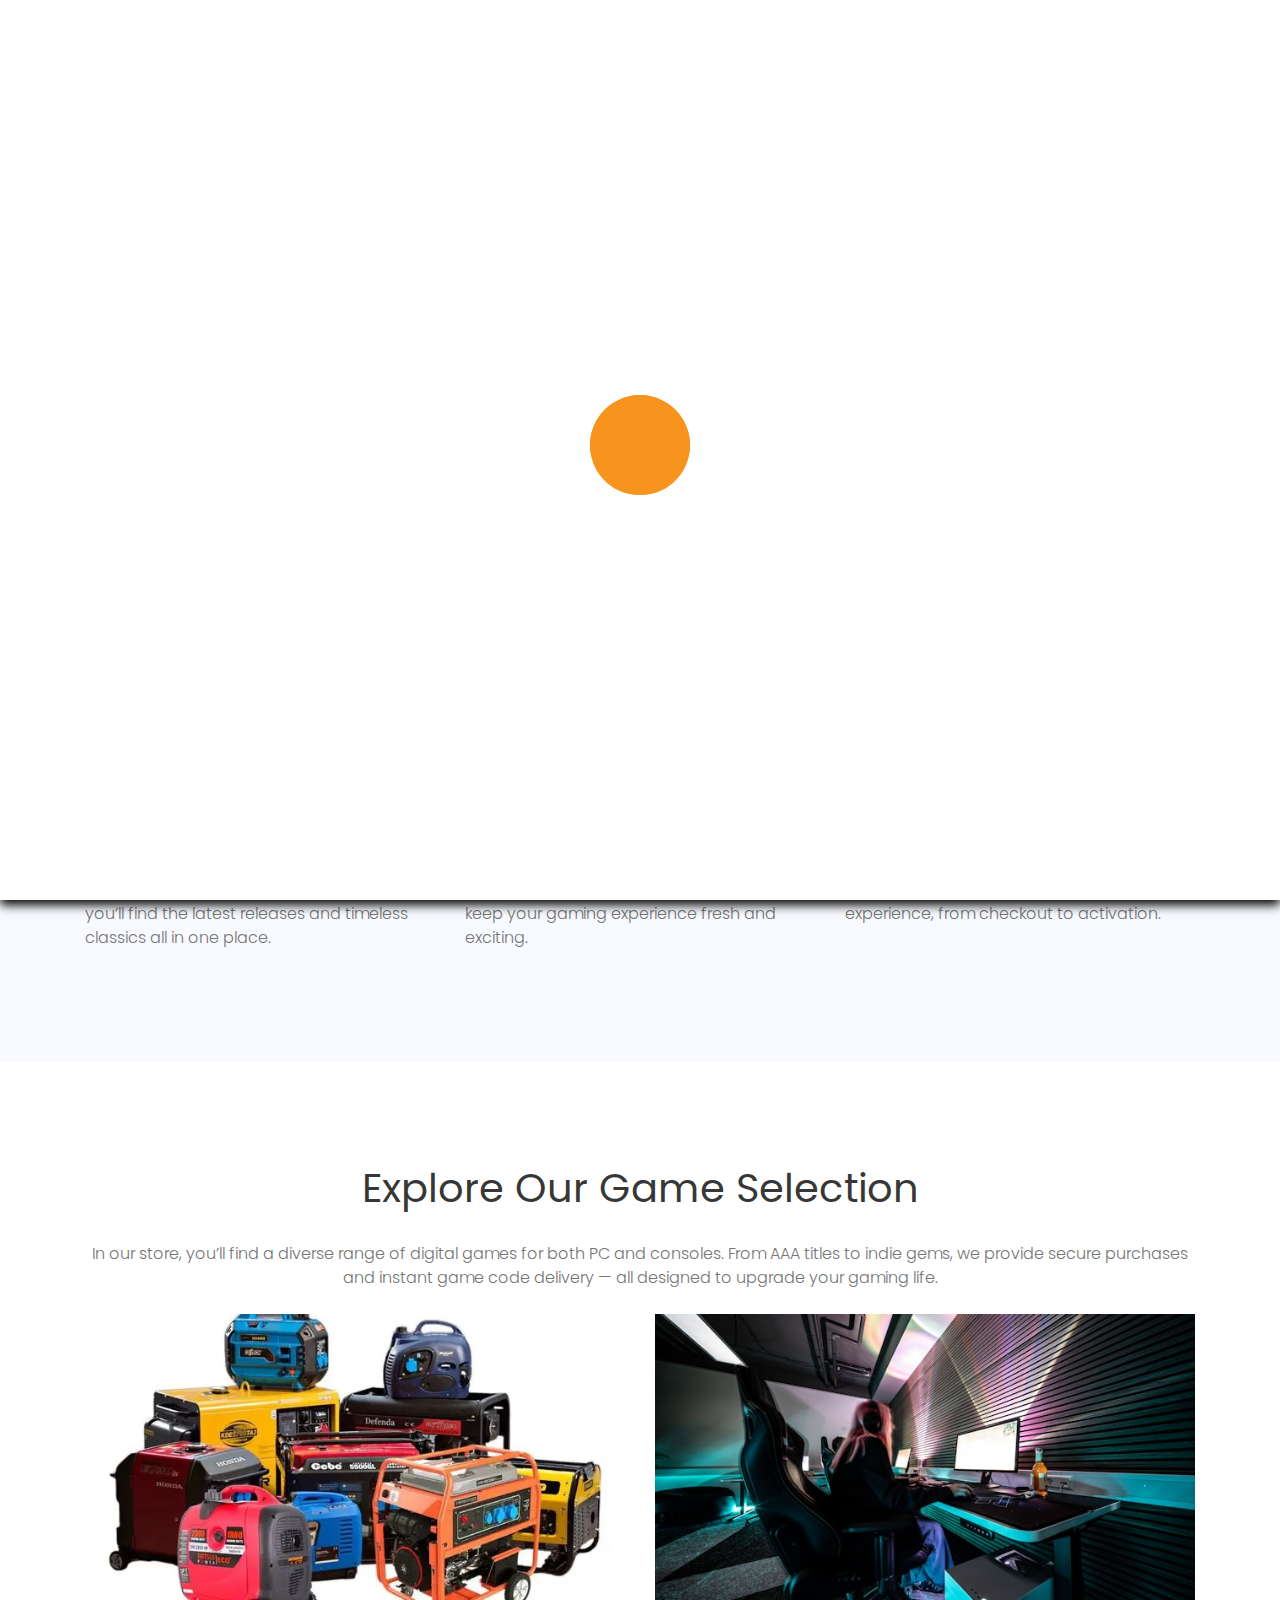
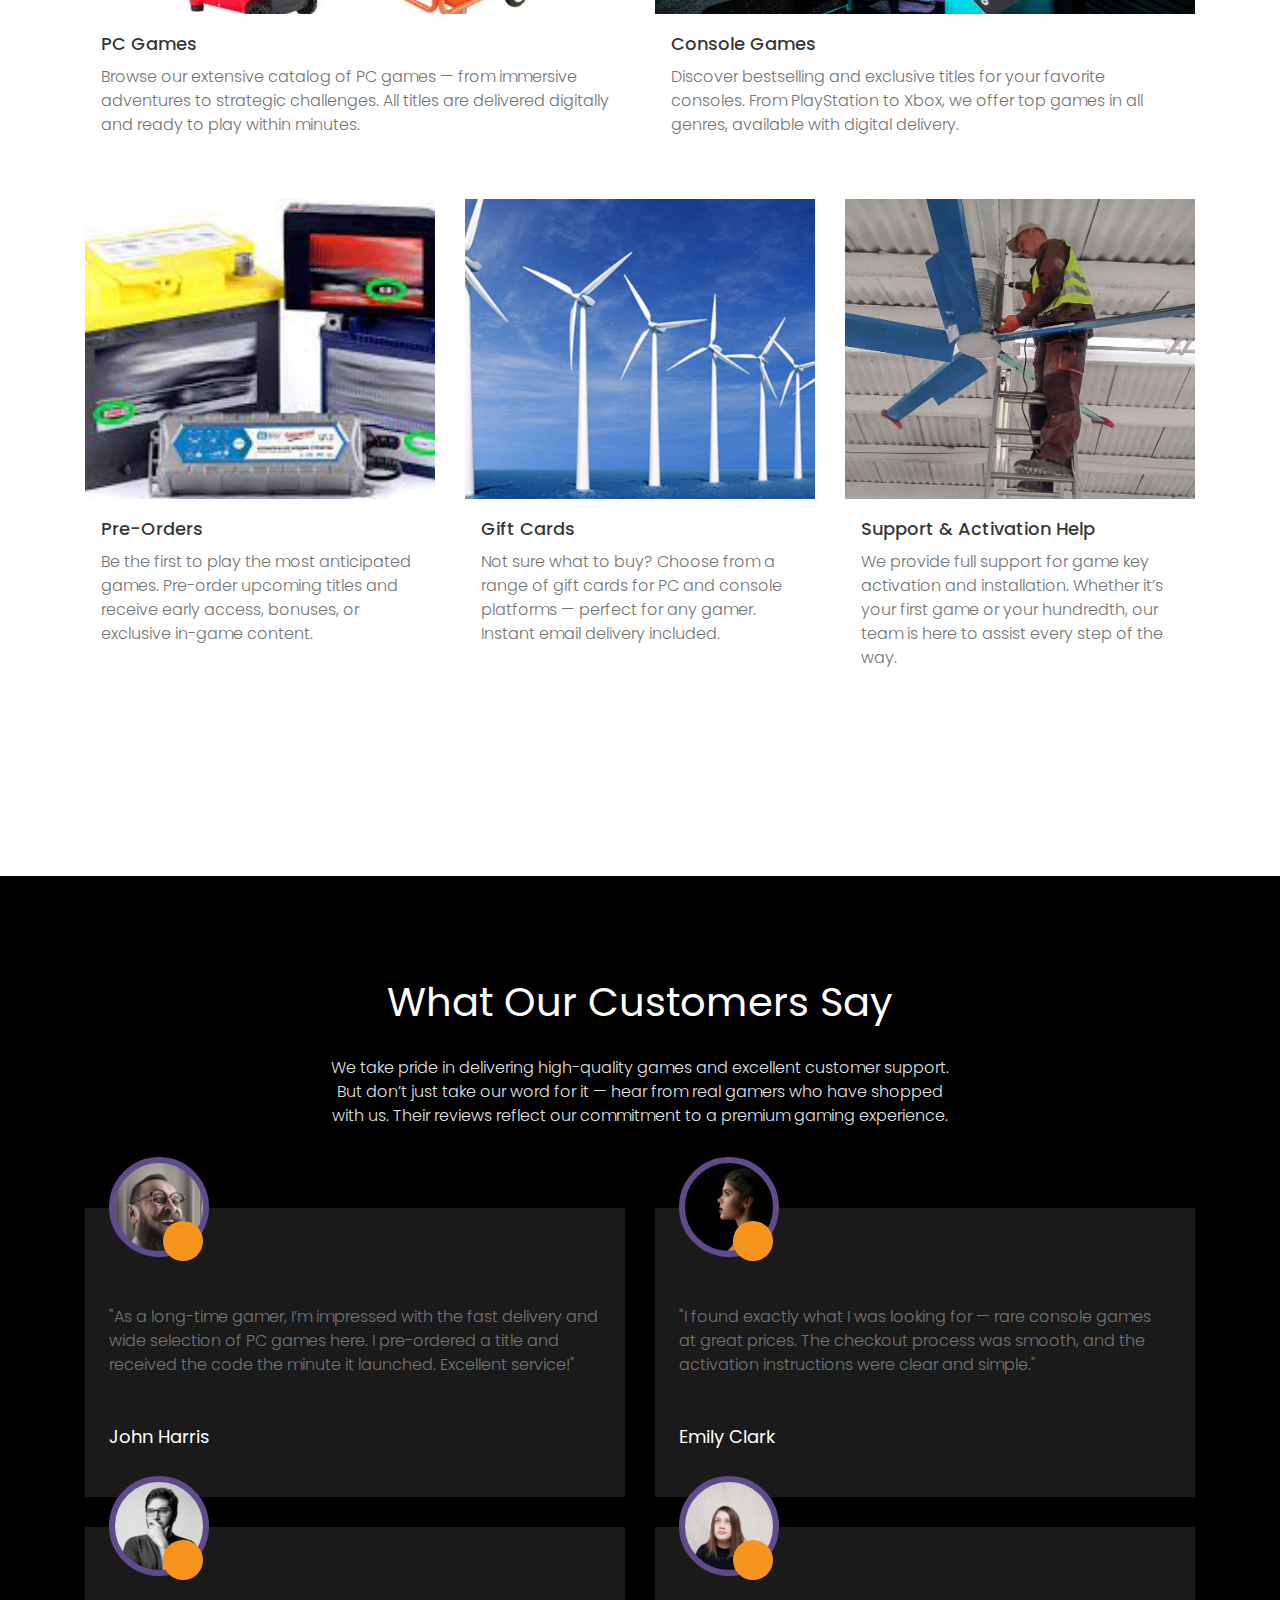
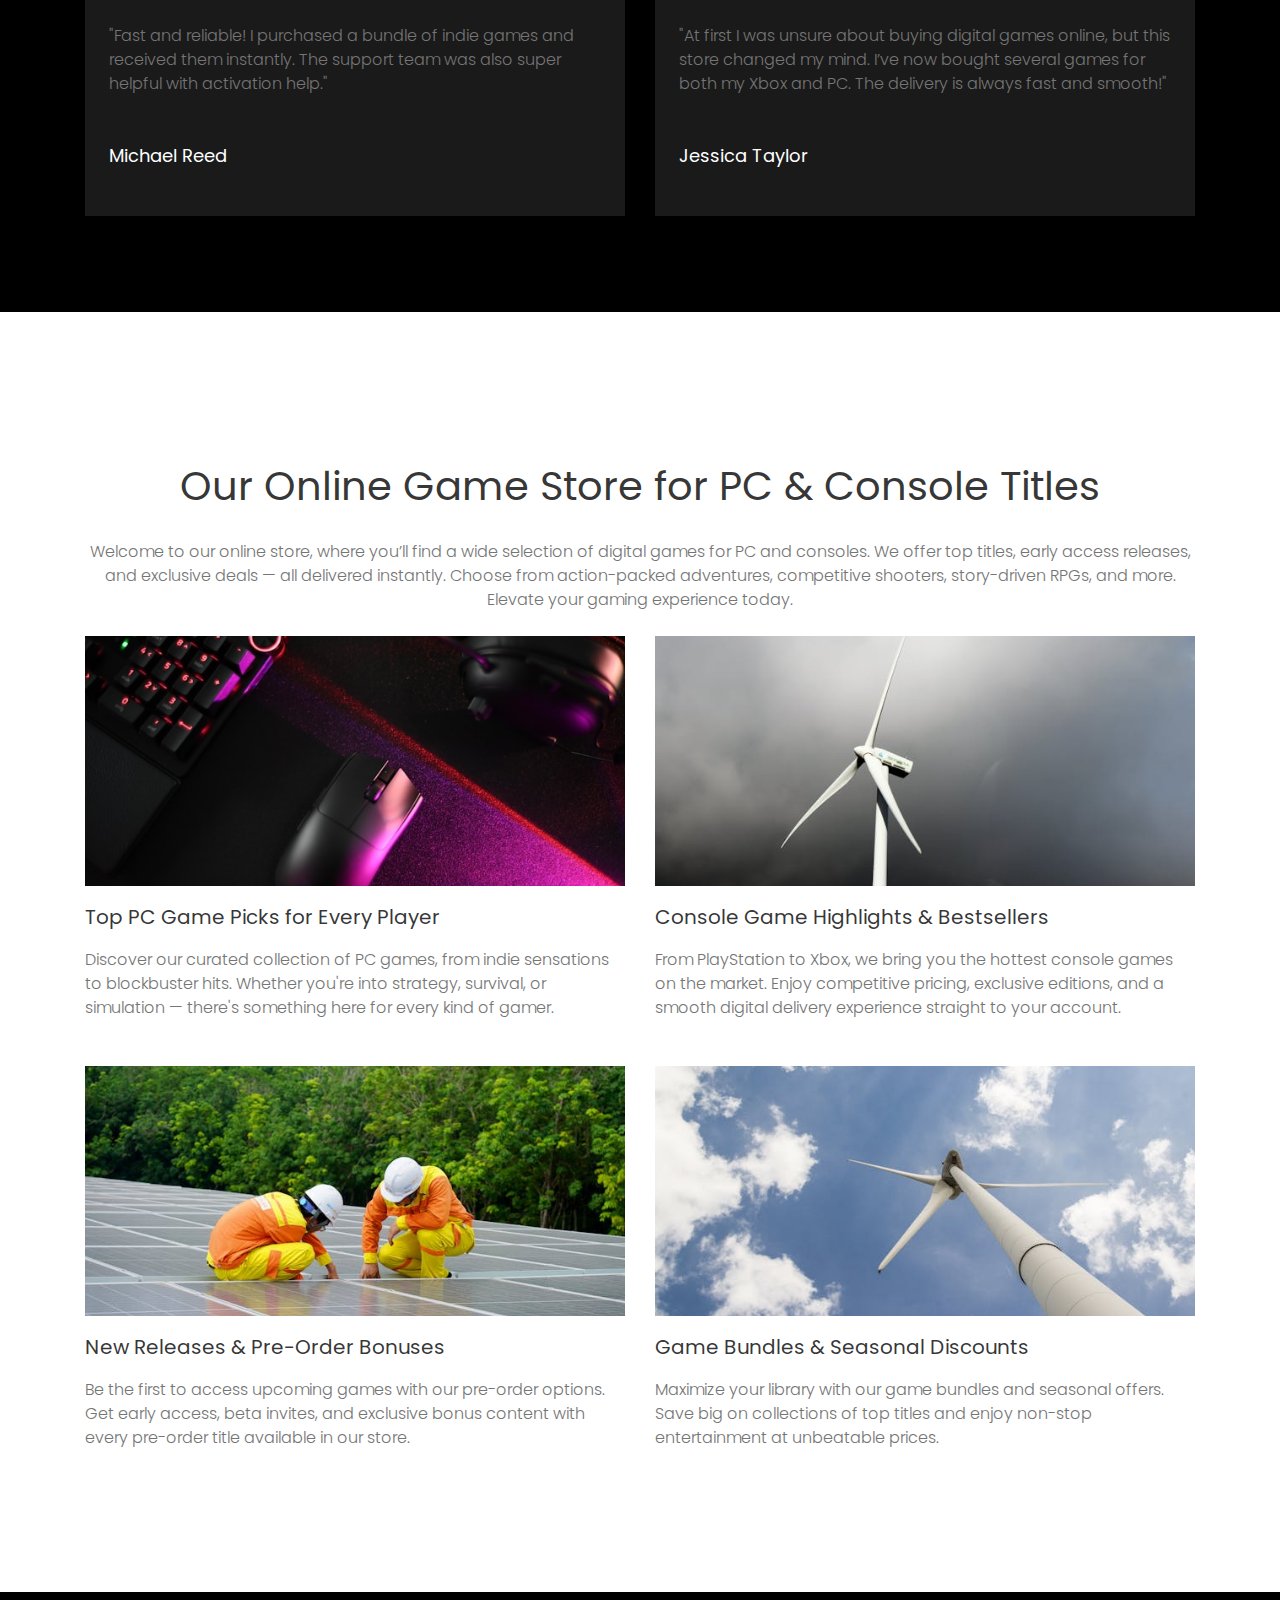
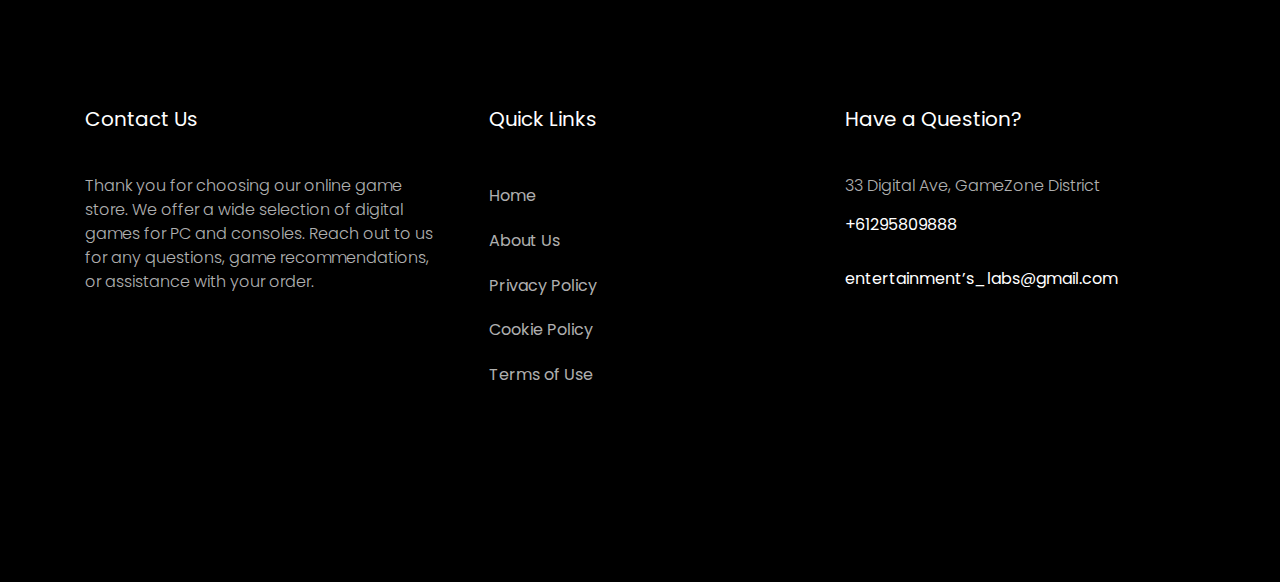
<file: index.html>
<!DOCTYPE html>
<html lang="zxx">
    <head>
        <!-- Meta Tag -->
        <meta charset="utf-8" />
        <meta http-equiv="X-UA-Compatible" content="IE=edge" />
        <meta
            name="copyright"
            content="© 2025 GameGalaxy Store. All rights reserved."
        />
        <meta
            name="desc"
            content="GameGalaxy is your ultimate online destination for purchasing the latest and classic video games for PC and consoles. Discover exclusive deals, fast digital downloads, and a wide variety of genres for every gamer."
        />

        <meta
            name="viewport"
            content="width=device-width, initial-scale=1, shrink-to-fit=no"
        />
        <!-- Title Tag  -->
        <title>Entertainment’s Labs</title>
        <!-- Favicon -->
        <link rel="icon" type="image/png" href="images/favicon.png" />
        <!-- Web Font -->
        <link
            href="https://fonts.googleapis.com/css?family=Poppins:200i,300,300i,400,400i,500,500i,600,600i,700,700i,800,800i,900,900i&display=swap"
            rel="stylesheet"
        />

        <!-- StyleSheet -->

        <!-- Bootstrap -->
        <link rel="stylesheet" href="css/bootstrap.css" />
        <!-- Magnific Popup -->
        <link rel="stylesheet" href="css/magnific-popup.min.css" />
        <!-- Font Awesome -->
        <link rel="stylesheet" href="css/font-awesome.css" />
        <!-- Fancybox -->
        <link rel="stylesheet" href="css/jquery.fancybox.min.css" />
        <!-- Themify Icons -->
        <link rel="stylesheet" href="css/themify-icons.css" />
        <!-- Nice Select CSS -->
        <link rel="stylesheet" href="css/niceselect.css" />
        <!-- Animate CSS -->
        <link rel="stylesheet" href="css/animate.css" />
        <!-- Flex Slider CSS -->
        <link rel="stylesheet" href="css/flex-slider.min.css" />
        <!-- Owl Carousel -->
        <link rel="stylesheet" href="css/owl-carousel.css" />
        <!-- Slicknav -->
        <link rel="stylesheet" href="css/slicknav.min.css" />

        <!-- Eshop StyleSheet -->
        <link rel="stylesheet" href="css/reset.css" />
        <link rel="stylesheet" href="style.css" />
        <link rel="stylesheet" href="css/responsive.css" />
    </head>
    <body class="js">
        <!-- Preloader -->
        <div class="preloader">
            <div class="preloader-inner">
                <div class="preloader-icon">
                    <span></span>
                    <span></span>
                </div>
            </div>
        </div>
        <!-- End Preloader -->

        <!-- Header -->
        <header class="header shop">
            <div class="middle-inner">
                <div class="container">
                    <div class="row">
                        <div class="col-lg-5 col-md-5 col-12">
                            <!-- Logo -->
                            <div class="logo">
                                <a href="index.html"
                                    ><h2>Entertainment’s Labs</h2></a
                                >
                            </div>
                            <!--/ End Logo -->

                            <div class="mobile-nav"></div>
                        </div>

                        <div class="col-lg-7 col-md-7 col-12">
                            <div class="right-bar">
                                <!-- Search Form -->
                                <div class="sinlge-bar">
                                    <a href="favorite.html" class="single-icon">
                                        <i
                                            class="fa fa-heart-o"
                                            aria-hidden="true"
                                        ></i>
                                        <span
                                            data-store-el="favoriteProductsCounter"
                                            class="total-count"
                                        ></span>
                                    </a>
                                </div>
                                <div class="sinlge-bar shopping">
                                    <a href="cart.html" class="single-icon">
                                        <i class="ti-bag"></i>
                                        <span
                                            class="total-count"
                                            data-store-el="cartItemsCounter"
                                        ></span>
                                    </a>
                                </div>
                            </div>
                        </div>
                    </div>
                </div>
            </div>

            <!-- Header Inner -->
            <div class="header-inner">
                <div class="container">
                    <div class="cat-nav-head">
                        <div class="row">
                            <div class="col-lg-12 col-12">
                                <div class="menu-area">
                                    <!-- Main Menu -->
                                    <nav class="navbar navbar-expand-lg">
                                        <div class="navbar-collapse">
                                            <div class="nav-inner">
                                                <ul
                                                    class="nav main-menu menu navbar-nav"
                                                >
                                                    <li class="active">
                                                        <a href="index.html"
                                                            >Home</a
                                                        >
                                                    </li>
                                                    <li>
                                                        <a href="about.html"
                                                            >About Us</a
                                                        >
                                                    </li>
                                                    <li>
                                                        <a
                                                            href="product-details.html"
                                                            >Store</a
                                                        >
                                                    </li>
                                                    <li>
                                                        <a href="contact.html"
                                                            >Contact</a
                                                        >
                                                    </li>
                                                    <li>
                                                        <a
                                                            style="
                                                                cursor: pointer;
                                                            "
                                                            >Shop</a
                                                        >
                                                        <ul class="dropdown">
                                                            <li>
                                                                <a
                                                                    href="cart.html"
                                                                    >Cart</a
                                                                >
                                                            </li>
                                                            <li>
                                                                <a
                                                                    href="checkout.html"
                                                                    >Checkout</a
                                                                >
                                                            </li>
                                                            <li>
                                                                <a
                                                                    href="favorite.html"
                                                                    >Favorites</a
                                                                >
                                                            </li>
                                                        </ul>
                                                    </li>
                                                </ul>
                                            </div>
                                        </div>
                                    </nav>
                                    <!--/ End Main Menu -->
                                </div>
                            </div>
                        </div>
                    </div>
                </div>
            </div>
            <!--/ End Header Inner -->
        </header>
        <!--/ End Header -->

        <!-- Slider Area -->
        <section class="hero-slider">
            <!-- Single Slider -->
            <div class="single-slider">
                <div class="container">
                    <div class="row no-gutters">
                        <div class="col-lg-12 col-12">
                            <div class="text-inner">
                                <div class="row">
                                    <div
                                        class="col-lg-7 col-12 bg-light mt-5"
                                        style="
                                            padding: 25px;
                                            border-radius: 15px;
                                        "
                                    >
                                        <div class="hero-text">
                                            <h1>
                                                <span>UP TO 50% OFF </span>Top
                                                PC & Console Games
                                            </h1>
                                            <p>
                                                Explore the latest releases, fan
                                                favorites, and legendary
                                                classics at unbeatable prices.
                                                <br />
                                                Whether you're into action,
                                                strategy, RPG, or sports, we’ve
                                                got something for every gamer.
                                                <br />
                                                Digital delivery, instant
                                                access, no waiting!
                                            </p>
                                            <div class="button">
                                                <a
                                                    href="product-details.html"
                                                    class="btn"
                                                    >Shop Now!</a
                                                >
                                            </div>
                                        </div>
                                    </div>
                                </div>
                            </div>
                        </div>
                    </div>
                </div>
            </div>
            <!--/ End Single Slider -->
        </section>
        <!--/ End Slider Area -->

        <section class="ftco-section bg-light">
            <div class="container">
                <div class="row">
                    <div class="col-md-4">
                        <div class="intro ftco-animate">
                            <h3>Access to Top Gaming Titles</h3>
                            <p>
                                Our store offers a wide selection of digital
                                games for PC and consoles. Whether you're a fan
                                of RPGs, FPS, simulations or sports, you’ll find
                                the latest releases and timeless classics all in
                                one place.
                            </p>
                        </div>
                    </div>
                    <div class="col-md-4">
                        <div class="intro ftco-animate">
                            <h3>Stay Ahead in Gaming</h3>
                            <p>
                                Discover new and upcoming games, early access
                                offers, and exclusive pre-orders. With frequent
                                updates and game bundles, we keep your gaming
                                experience fresh and exciting.
                            </p>
                        </div>
                    </div>
                    <div class="col-md-4">
                        <div class="intro ftco-animate">
                            <h3>Instant Delivery & Support</h3>
                            <p>
                                Enjoy fast digital delivery and reliable support
                                for all your game purchases. Our dedicated team
                                is here to ensure a smooth experience, from
                                checkout to activation.
                            </p>
                        </div>
                    </div>
                </div>
            </div>
        </section>

        <section class="ftco-section">
            <div class="container">
                <div class="one-half ftco-animate">
                    <div class="heading-section ftco-animate">
                        <h2 class="mb-4 text-center">
                            Explore Our Game Selection
                        </h2>
                    </div>
                    <div>
                        <p class="text-center mb-4">
                            In our store, you’ll find a diverse range of digital
                            games for both PC and consoles. From AAA titles to
                            indie gems, we provide secure purchases and instant
                            game code delivery — all designed to upgrade your
                            gaming life.
                        </p>
                    </div>
                </div>
                <div class="row">
                    <div class="col-lg-12">
                        <div class="row">
                            <div class="col-sm col-md-6 col-lg-6 ftco-animate">
                                <div class="destination">
                                    <a
                                        href="#"
                                        class="img img-2 d-flex justify-content-center align-items-center"
                                        style="
                                            background-image: url(images/service-5.jpg);
                                        "
                                    >
                                    </a>
                                    <div class="text p-3">
                                        <div class="d-flex">
                                            <div class="one">
                                                <h3>PC Games</h3>
                                            </div>
                                        </div>
                                        <p>
                                            Browse our extensive catalog of PC
                                            games — from immersive adventures to
                                            strategic challenges. All titles are
                                            delivered digitally and ready to
                                            play within minutes.
                                        </p>
                                    </div>
                                </div>
                            </div>
                            <div class="col-sm col-md-6 col-lg-6 ftco-animate">
                                <div class="destination">
                                    <a
                                        href="#"
                                        class="img img-2 d-flex justify-content-center align-items-center"
                                        style="
                                            background-image: url(images/service-4.jpg);
                                        "
                                    >
                                    </a>
                                    <div class="text p-3">
                                        <div class="d-flex">
                                            <div class="one">
                                                <h3>Console Games</h3>
                                            </div>
                                        </div>
                                        <p>
                                            Discover bestselling and exclusive
                                            titles for your favorite consoles.
                                            From PlayStation to Xbox, we offer
                                            top games in all genres, available
                                            with digital delivery.
                                        </p>
                                    </div>
                                </div>
                            </div>
                            <div class="col-sm col-md-6 col-lg-4 ftco-animate">
                                <div class="destination">
                                    <a
                                        href="#"
                                        class="img img-2 d-flex justify-content-center align-items-center"
                                        style="
                                            background-image: url(images/service-3.jpg);
                                        "
                                    >
                                    </a>
                                    <div class="text p-3">
                                        <div class="d-flex">
                                            <div class="one">
                                                <h3>Pre-Orders</h3>
                                            </div>
                                        </div>
                                        <p>
                                            Be the first to play the most
                                            anticipated games. Pre-order
                                            upcoming titles and receive early
                                            access, bonuses, or exclusive
                                            in-game content.
                                        </p>
                                    </div>
                                </div>
                            </div>
                            <div class="col-sm col-md-6 col-lg-4 ftco-animate">
                                <div class="destination">
                                    <a
                                        href="#"
                                        class="img img-2 d-flex justify-content-center align-items-center"
                                        style="
                                            background-image: url(images/service-2.jpg);
                                        "
                                    >
                                    </a>
                                    <div class="text p-3">
                                        <div class="d-flex">
                                            <div class="one">
                                                <h3>Gift Cards</h3>
                                            </div>
                                        </div>
                                        <p>
                                            Not sure what to buy? Choose from a
                                            range of gift cards for PC and
                                            console platforms — perfect for any
                                            gamer. Instant email delivery
                                            included.
                                        </p>
                                    </div>
                                </div>
                            </div>
                            <div class="col-sm col-md-6 col-lg-4 ftco-animate">
                                <div class="destination">
                                    <a
                                        href="#"
                                        class="img img-2 d-flex justify-content-center align-items-center"
                                        style="
                                            background-image: url(images/service-1.jpg);
                                        "
                                    >
                                    </a>
                                    <div class="text p-3">
                                        <div class="d-flex">
                                            <div class="one">
                                                <h3>
                                                    Support & Activation Help
                                                </h3>
                                            </div>
                                        </div>
                                        <p>
                                            We provide full support for game key
                                            activation and installation. Whether
                                            it’s your first game or your
                                            hundredth, our team is here to
                                            assist every step of the way.
                                        </p>
                                    </div>
                                </div>
                            </div>
                        </div>
                    </div>
                    <!-- .col-md-8 -->
                </div>
            </div>
        </section>

        <section class="ftco-section testimony-section mt-5 mb-5">
            <div class="container">
                <div class="row justify-content-center mb-5 pb-3">
                    <div
                        class="col-md-7 text-center heading-section heading-section-white ftco-animate"
                    >
                        <h2 class="mb-4">What Our Customers Say</h2>
                        <p>
                            We take pride in delivering high-quality games and
                            excellent customer support. But don’t just take our
                            word for it — hear from real gamers who have shopped
                            with us. Their reviews reflect our commitment to a
                            premium gaming experience.
                        </p>
                    </div>
                </div>
                <div class="row" style="row-gap: 30px">
                    <div class="item col-md-6">
                        <div class="testimony-wrap p-4 pb-5">
                            <div
                                class="user-img mb-5"
                                style="
                                    background-image: url(images/person_2.jpg);
                                "
                            >
                                <span
                                    class="quote d-flex align-items-center justify-content-center"
                                >
                                    <i class="icon-quote-left"></i>
                                </span>
                            </div>
                            <div class="text">
                                <p class="mb-5">
                                    "As a long-time gamer, I’m impressed with
                                    the fast delivery and wide selection of PC
                                    games here. I pre-ordered a title and
                                    received the code the minute it launched.
                                    Excellent service!"
                                </p>
                                <p class="name">John Harris</p>
                            </div>
                        </div>
                    </div>
                    <div class="item col-md-6">
                        <div class="testimony-wrap p-4 pb-5">
                            <div
                                class="user-img mb-5"
                                style="
                                    background-image: url(images/person_1.jpg);
                                "
                            >
                                <span
                                    class="quote d-flex align-items-center justify-content-center"
                                >
                                    <i class="icon-quote-left"></i>
                                </span>
                            </div>
                            <div class="text">
                                <p class="mb-5">
                                    "I found exactly what I was looking for —
                                    rare console games at great prices. The
                                    checkout process was smooth, and the
                                    activation instructions were clear and
                                    simple."
                                </p>
                                <p class="name">Emily Clark</p>
                            </div>
                        </div>
                    </div>
                    <div class="item col-md-6">
                        <div class="testimony-wrap p-4 pb-5">
                            <div
                                class="user-img mb-5"
                                style="
                                    background-image: url(images/person_4.jpg);
                                "
                            >
                                <span
                                    class="quote d-flex align-items-center justify-content-center"
                                >
                                    <i class="icon-quote-left"></i>
                                </span>
                            </div>
                            <div class="text">
                                <p class="mb-5">
                                    "Fast and reliable! I purchased a bundle of
                                    indie games and received them instantly. The
                                    support team was also super helpful with
                                    activation help."
                                </p>
                                <p class="name">Michael Reed</p>
                            </div>
                        </div>
                    </div>
                    <div class="item col-md-6">
                        <div class="testimony-wrap p-4 pb-5">
                            <div
                                class="user-img mb-5"
                                style="
                                    background-image: url(images/person_5.jpg);
                                "
                            >
                                <span
                                    class="quote d-flex align-items-center justify-content-center"
                                >
                                    <i class="icon-quote-left"></i>
                                </span>
                            </div>
                            <div class="text">
                                <p class="mb-5">
                                    "At first I was unsure about buying digital
                                    games online, but this store changed my
                                    mind. I’ve now bought several games for both
                                    my Xbox and PC. The delivery is always fast
                                    and smooth!"
                                </p>
                                <p class="name">Jessica Taylor</p>
                            </div>
                        </div>
                    </div>
                </div>
            </div>
        </section>

        <section class="ftco-section">
            <div class="container">
                <div class="one-half ftco-animate">
                    <div class="heading-section ftco-animate">
                        <h2 class="mb-4 text-center">
                            Our Online Game Store for PC & Console Titles
                        </h2>
                    </div>
                    <div>
                        <p class="text-center mb-4">
                            Welcome to our online store, where you’ll find a
                            wide selection of digital games for PC and consoles.
                            We offer top titles, early access releases, and
                            exclusive deals — all delivered instantly. Choose
                            from action-packed adventures, competitive shooters,
                            story-driven RPGs, and more. Elevate your gaming
                            experience today.
                        </p>
                    </div>
                </div>
                <div class="row d-flex">
                    <div class="col-md-6 d-flex ftco-animate">
                        <div class="blog-entry align-self-stretch">
                            <a
                                class="block-20"
                                style="
                                    background-image: url('images/blog-image-1.jpg');
                                "
                            ></a>
                            <div class="text">
                                <h3 class="heading mt-3">
                                    Top PC Game Picks for Every Player
                                </h3>
                                <div class="meta mb-3">
                                    <p>
                                        Discover our curated collection of PC
                                        games, from indie sensations to
                                        blockbuster hits. Whether you're into
                                        strategy, survival, or simulation —
                                        there's something here for every kind of
                                        gamer.
                                    </p>
                                </div>
                            </div>
                        </div>
                    </div>
                    <div class="col-md-6 d-flex ftco-animate">
                        <div class="blog-entry align-self-stretch">
                            <a
                                class="block-20"
                                style="
                                    background-image: url('images/blog-image-2.jpg');
                                "
                            ></a>
                            <div class="text">
                                <h3 class="heading mt-3">
                                    Console Game Highlights & Bestsellers
                                </h3>
                                <div class="meta mb-3">
                                    <p>
                                        From PlayStation to Xbox, we bring you
                                        the hottest console games on the market.
                                        Enjoy competitive pricing, exclusive
                                        editions, and a smooth digital delivery
                                        experience straight to your account.
                                    </p>
                                </div>
                            </div>
                        </div>
                    </div>
                    <div class="col-md-6 d-flex ftco-animate">
                        <div class="blog-entry align-self-stretch">
                            <a
                                class="block-20"
                                style="
                                    background-image: url('images/blog-image-3.jpg');
                                "
                            ></a>
                            <div class="text">
                                <h3 class="heading mt-3">
                                    New Releases & Pre-Order Bonuses
                                </h3>
                                <div class="meta mb-3">
                                    <p>
                                        Be the first to access upcoming games
                                        with our pre-order options. Get early
                                        access, beta invites, and exclusive
                                        bonus content with every pre-order title
                                        available in our store.
                                    </p>
                                </div>
                            </div>
                        </div>
                    </div>
                    <div class="col-md-6 d-flex ftco-animate">
                        <div class="blog-entry align-self-stretch">
                            <a
                                class="block-20"
                                style="
                                    background-image: url('images/blog-image-4.jpg');
                                "
                            ></a>
                            <div class="text">
                                <h3 class="heading mt-3">
                                    Game Bundles & Seasonal Discounts
                                </h3>
                                <div class="meta mb-3">
                                    <p>
                                        Maximize your library with our game
                                        bundles and seasonal offers. Save big on
                                        collections of top titles and enjoy
                                        non-stop entertainment at unbeatable
                                        prices.
                                    </p>
                                </div>
                            </div>
                        </div>
                    </div>
                </div>
            </div>
        </section>

        <footer class="ftco-footer ftco-bg-dark ftco-section">
            <div class="container">
                <div class="row mb-5">
                    <div class="col-md">
                        <div class="ftco-footer-widget mb-4">
                            <h2 class="ftco-heading-2">Contact Us</h2>
                            <p>
                                Thank you for choosing our online game store. We
                                offer a wide selection of digital games for PC
                                and consoles. Reach out to us for any questions,
                                game recommendations, or assistance with your
                                order.
                            </p>
                        </div>
                    </div>
                    <div class="col-md">
                        <div class="ftco-footer-widget mb-4 ml-md-4">
                            <h2 class="ftco-heading-2">Quick Links</h2>
                            <ul class="list-unstyled">
                                <li>
                                    <a href="index.html" class="py-2 d-block"
                                        >Home</a
                                    >
                                </li>
                                <li>
                                    <a href="about.html" class="py-2 d-block"
                                        >About Us</a
                                    >
                                </li>
                                <li>
                                    <a
                                        href="privacy-policy.html"
                                        class="py-2 d-block"
                                        >Privacy Policy</a
                                    >
                                </li>
                                <li>
                                    <a
                                        href="cookie-policy.html"
                                        class="py-2 d-block"
                                        >Cookie Policy</a
                                    >
                                </li>
                                <li>
                                    <a
                                        href="terms-of-use.html"
                                        class="py-2 d-block"
                                        >Terms of Use</a
                                    >
                                </li>
                            </ul>
                        </div>
                    </div>
                    <div class="col-md">
                        <div class="ftco-footer-widget mb-4">
                            <h2 class="ftco-heading-2">Have a Question?</h2>
                            <div class="block-23 mb-3">
                                <ul>
                                    <li>
                                        <span class="text"
                                            >33 Digital Ave, GameZone
                                            District</span
                                        >
                                    </li>
                                    <li>
                                        <a href="#"
                                            ><span class="text"
                                                >+61295809888</span
                                            ></a
                                        >
                                    </li>
                                    <li>
                                        <a href="#"
                                            ><span class="text"
                                                >entertainment’s_labs@gmail.com</span
                                            ></a
                                        >
                                    </li>
                                </ul>
                            </div>
                        </div>
                    </div>
                </div>
            </div>
        </footer>

        <!-- Cookie Consent Banner -->
        <div class="cookie-wrapper show">
            <div>
                <i class="bx bx-cookie"></i>
                <h2 style="text-align: center">Cookie Usage Consent</h2>
            </div>

            <div class="data">
                <p>
                    This website uses cookies to provide you with a better and
                    more personalized browsing experience. We use them to
                    enhance functionality and tailor game suggestions for your
                    favorite PC and console titles.
                    <a href="cookie-policy.html">Learn more...</a>
                </p>
            </div>

            <div class="buttons">
                <button class="cookie-button" id="acceptBtn">Accept</button>
                <button class="cookie-button" id="declineBtn">Decline</button>
            </div>
        </div>
        <!-- End Cookie Banner -->

        <!-- Jquery -->
        <script src="https://ajax.googleapis.com/ajax/libs/jquery/3.5.1/jquery.min.js"></script>
        <script src="js/jquery-migrate-3.0.0.js"></script>
        <script src="js/jquery-ui.min.js"></script>
        <!-- Popper JS -->
        <script src="js/popper.min.js"></script>
        <!-- Bootstrap JS -->
        <script src="js/bootstrap.min.js"></script>
        <!-- Slicknav JS -->
        <script src="js/slicknav.min.js"></script>
        <!-- Owl Carousel JS -->
        <script src="js/owl-carousel.js"></script>
        <!-- Magnific Popup JS -->
        <script src="js/magnific-popup.js"></script>
        <!-- Waypoints JS -->
        <script src="js/waypoints.min.js"></script>
        <!-- Countdown JS -->
        <script src="js/finalcountdown.min.js"></script>
        <!-- Nice Select JS -->
        <script src="js/nicesellect.js"></script>
        <!-- Flex Slider JS -->
        <script src="js/flex-slider.js"></script>
        <!-- ScrollUp JS -->
        <script src="js/scrollup.js"></script>
        <!-- Onepage Nav JS -->
        <script src="js/onepage-nav.min.js"></script>
        <!-- Easing JS -->
        <script src="js/easing.js"></script>
        <!-- Active JS -->
        <script src="js/active.js"></script>

        <script src="js/store.js"></script>
        <script src="products.js"></script>
        <script src="js/cookiebanner.js"></script>
    </body>
</html>
</file>
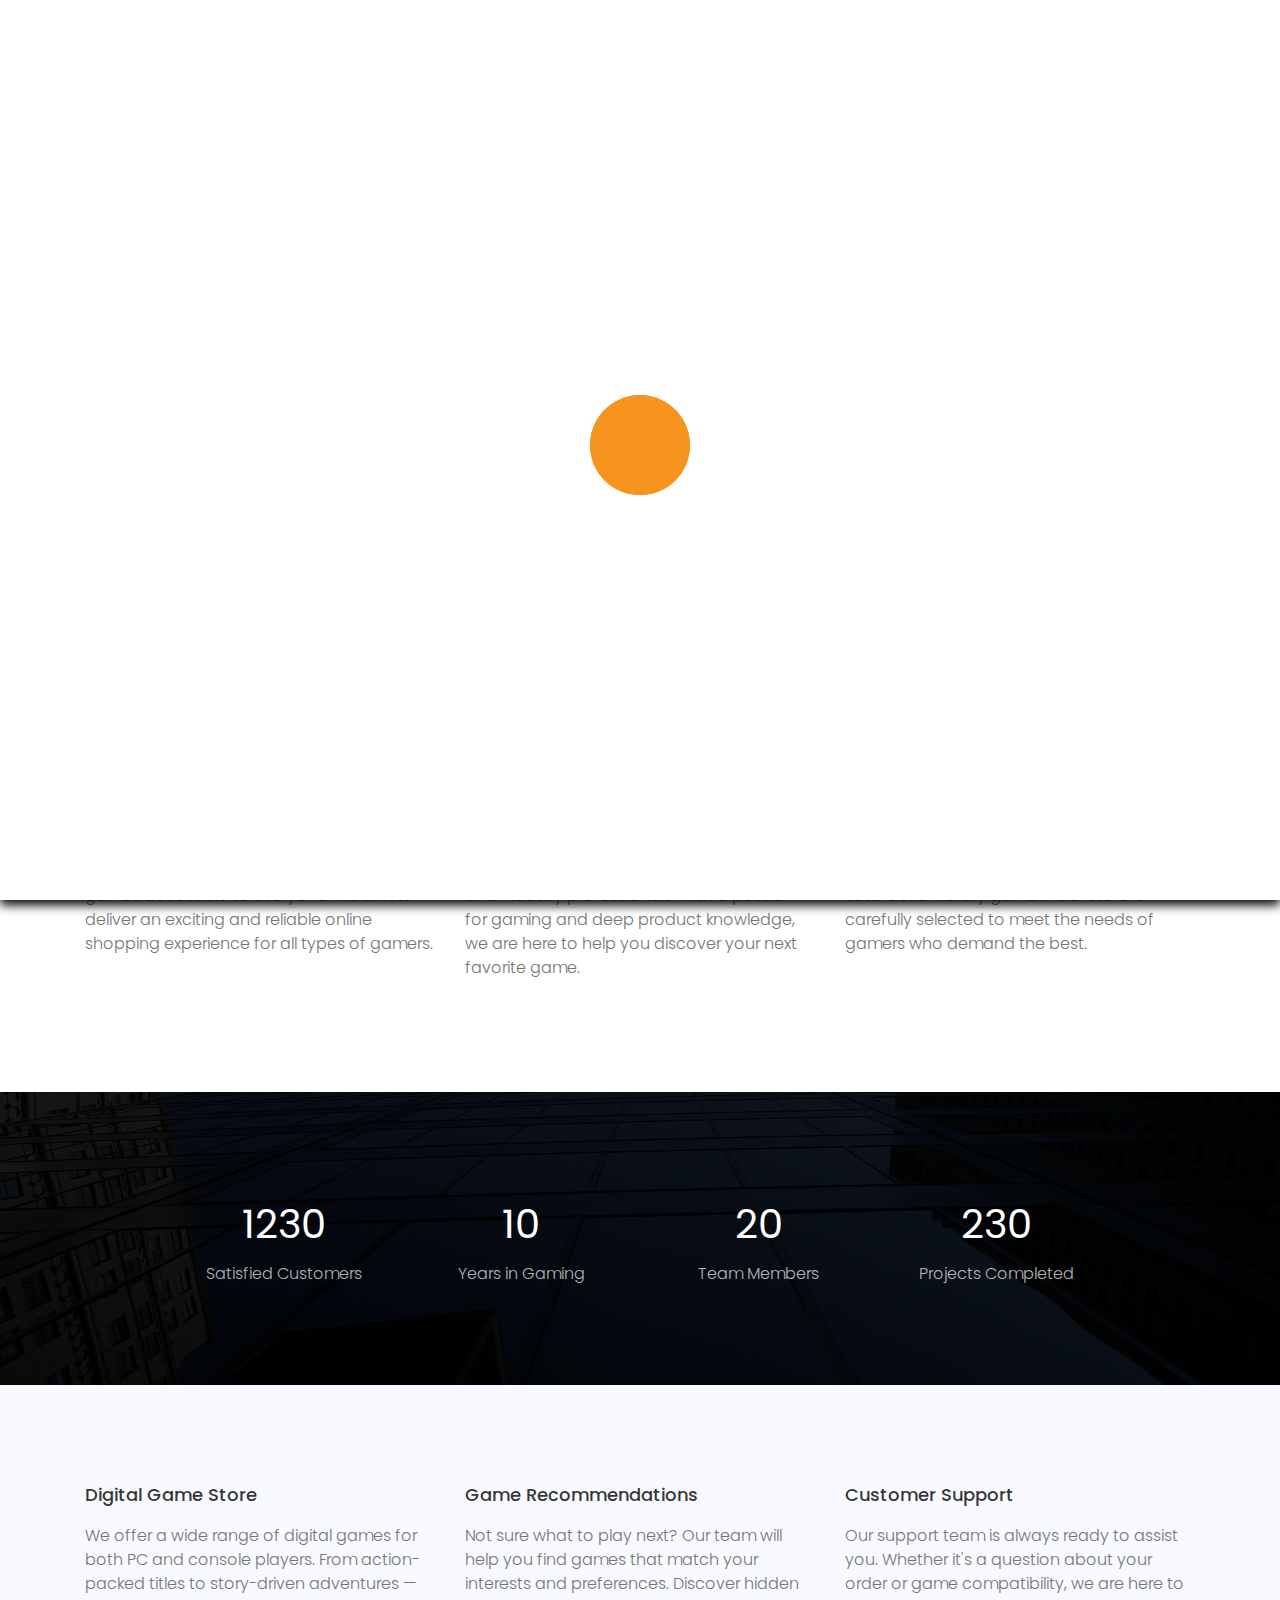
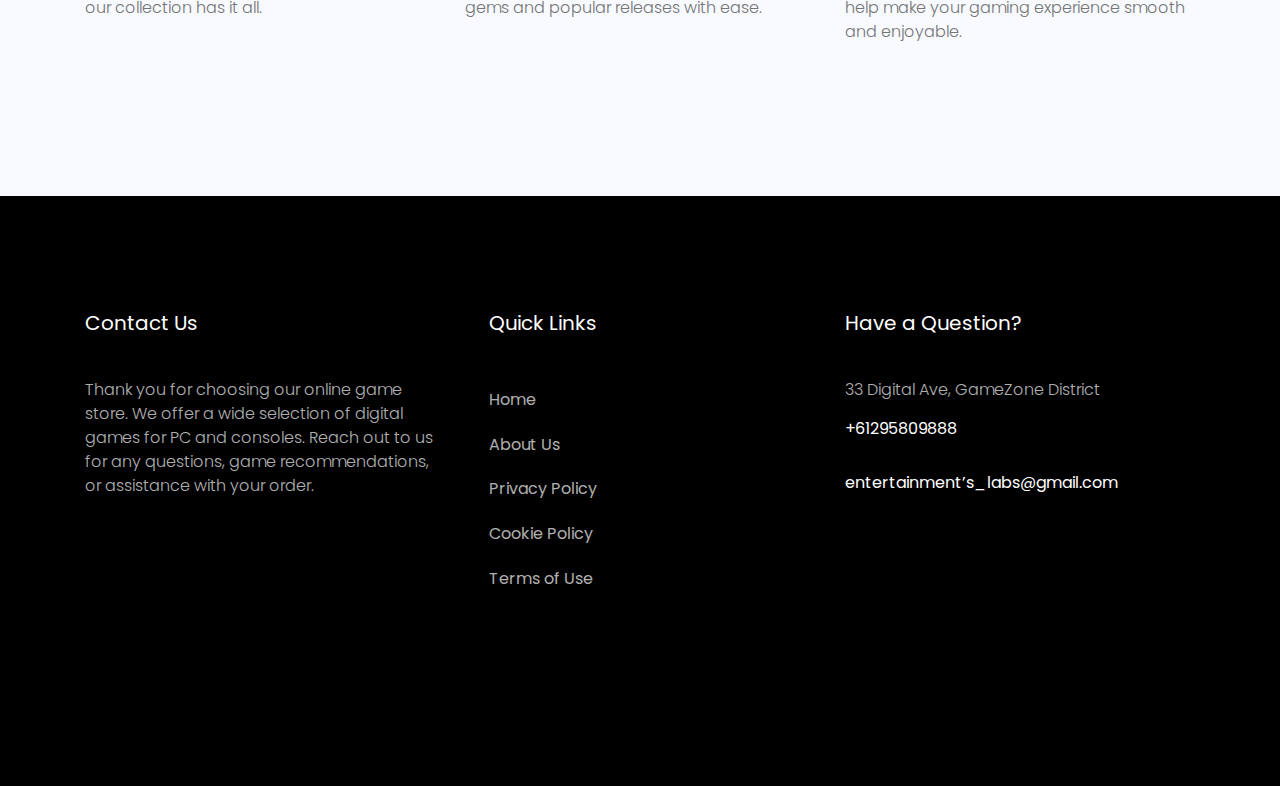
<file: about.html>
<!DOCTYPE html>
<html lang="zxx">
    <head>
        <!-- Meta Tag -->
        <meta charset="utf-8" />
        <meta http-equiv="X-UA-Compatible" content="IE=edge" />
        <meta
            name="copyright"
            content="© 2025 GameGalaxy Store. All rights reserved."
        />
        <meta
            name="desc"
            content="GameGalaxy is your ultimate online destination for purchasing the latest and classic video games for PC and consoles. Discover exclusive deals, fast digital downloads, and a wide variety of genres for every gamer."
        />

        <meta
            name="viewport"
            content="width=device-width, initial-scale=1, shrink-to-fit=no"
        />
        <!-- Title Tag  -->
        <title>Entertainment’s Labs</title>
        <!-- Favicon -->
        <link rel="icon" type="image/png" href="images/favicon.png" />
        <!-- Web Font -->
        <link
            href="https://fonts.googleapis.com/css?family=Poppins:200i,300,300i,400,400i,500,500i,600,600i,700,700i,800,800i,900,900i&display=swap"
            rel="stylesheet"
        />

        <!-- StyleSheet -->

        <!-- Bootstrap -->
        <link rel="stylesheet" href="css/bootstrap.css" />
        <!-- Magnific Popup -->
        <link rel="stylesheet" href="css/magnific-popup.min.css" />
        <!-- Font Awesome -->
        <link rel="stylesheet" href="css/font-awesome.css" />
        <!-- Fancybox -->
        <link rel="stylesheet" href="css/jquery.fancybox.min.css" />
        <!-- Themify Icons -->
        <link rel="stylesheet" href="css/themify-icons.css" />
        <!-- Nice Select CSS -->
        <link rel="stylesheet" href="css/niceselect.css" />
        <!-- Animate CSS -->
        <link rel="stylesheet" href="css/animate.css" />
        <!-- Flex Slider CSS -->
        <link rel="stylesheet" href="css/flex-slider.min.css" />
        <!-- Owl Carousel -->
        <link rel="stylesheet" href="css/owl-carousel.css" />
        <!-- Slicknav -->
        <link rel="stylesheet" href="css/slicknav.min.css" />

        <!-- Eshop StyleSheet -->
        <link rel="stylesheet" href="css/reset.css" />
        <link rel="stylesheet" href="style.css" />
        <link rel="stylesheet" href="css/responsive.css" />
    </head>
    <body class="js">
        <!-- Preloader -->
        <div class="preloader">
            <div class="preloader-inner">
                <div class="preloader-icon">
                    <span></span>
                    <span></span>
                </div>
            </div>
        </div>
        <!-- End Preloader -->

        <!-- Header -->
        <header class="header shop">
            <div class="middle-inner">
                <div class="container">
                    <div class="row">
                        <div class="col-lg-5 col-md-5 col-12">
                            <!-- Logo -->
                            <div class="logo">
                                <a href="index.html"
                                    ><h2>Entertainment’s Labs</h2></a
                                >
                            </div>
                            <!--/ End Logo -->

                            <div class="mobile-nav"></div>
                        </div>

                        <div class="col-lg-7 col-md-7 col-12">
                            <div class="right-bar">
                                <!-- Search Form -->
                                <div class="sinlge-bar">
                                    <a href="favorite.html" class="single-icon">
                                        <i
                                            class="fa fa-heart-o"
                                            aria-hidden="true"
                                        ></i>
                                        <span
                                            data-store-el="favoriteProductsCounter"
                                            class="total-count"
                                        ></span>
                                    </a>
                                </div>
                                <div class="sinlge-bar shopping">
                                    <a href="cart.html" class="single-icon">
                                        <i class="ti-bag"></i>
                                        <span
                                            class="total-count"
                                            data-store-el="cartItemsCounter"
                                        ></span>
                                    </a>
                                </div>
                            </div>
                        </div>
                    </div>
                </div>
            </div>

            <!-- Header Inner -->
            <div class="header-inner">
                <div class="container">
                    <div class="cat-nav-head">
                        <div class="row">
                            <div class="col-lg-12 col-12">
                                <div class="menu-area">
                                    <!-- Main Menu -->
                                    <nav class="navbar navbar-expand-lg">
                                        <div class="navbar-collapse">
                                            <div class="nav-inner">
                                                <ul
                                                    class="nav main-menu menu navbar-nav"
                                                >
                                                    <li>
                                                        <a href="index.html"
                                                            >Home</a
                                                        >
                                                    </li>
                                                    <li class="active">
                                                        <a href="about.html"
                                                            >About Us</a
                                                        >
                                                    </li>
                                                    <li>
                                                        <a
                                                            href="product-details.html"
                                                            >Store</a
                                                        >
                                                    </li>
                                                    <li>
                                                        <a href="contact.html"
                                                            >Contact</a
                                                        >
                                                    </li>
                                                    <li>
                                                        <a
                                                            style="
                                                                cursor: pointer;
                                                            "
                                                            >Shop</a
                                                        >
                                                        <ul class="dropdown">
                                                            <li>
                                                                <a
                                                                    href="cart.html"
                                                                    >Cart</a
                                                                >
                                                            </li>
                                                            <li>
                                                                <a
                                                                    href="checkout.html"
                                                                    >Checkout</a
                                                                >
                                                            </li>
                                                            <li>
                                                                <a
                                                                    href="favorite.html"
                                                                    >Favorites</a
                                                                >
                                                            </li>
                                                        </ul>
                                                    </li>
                                                </ul>
                                            </div>
                                        </div>
                                    </nav>
                                    <!--/ End Main Menu -->
                                </div>
                            </div>
                        </div>
                    </div>
                </div>
            </div>
            <!--/ End Header Inner -->
        </header>
        <!--/ End Header -->

        <!-- About Us Section -->
        <section class="ftco-about d-md-flex mt-5">
            <div
                class="one-half img"
                style="background-image: url(images/about.jpg)"
            ></div>
            <div class="one-half ftco-animate">
                <div class="heading-section ftco-animate">
                    <h2 class="mb-4">
                        Explore the World of Games for PC & Consoles
                    </h2>
                </div>
                <div>
                    <p>
                        At our online store, we focus on providing top-rated
                        video games for PC and consoles. Our collection includes
                        the latest releases, all-time favorites, and exclusive
                        titles. Whether you're a casual gamer or a hardcore fan,
                        we have everything to level up your gaming experience.
                    </p>
                </div>
            </div>
        </section>

        <!-- Company Goals Section -->
        <section class="ftco-section">
            <div class="container">
                <div class="row">
                    <div class="col-md-4">
                        <div class="intro">
                            <h3><span>01</span>Our Mission</h3>
                            <p>
                                Our mission is to make high-quality video games
                                accessible to everyone. We aim to deliver an
                                exciting and reliable online shopping experience
                                for all types of gamers.
                            </p>
                        </div>
                    </div>
                    <div class="col-md-4">
                        <div class="intro">
                            <h3><span>02</span>Our Team</h3>
                            <p>
                                Our team consists of gaming enthusiasts and
                                industry professionals. With a passion for
                                gaming and deep product knowledge, we are here
                                to help you discover your next favorite game.
                            </p>
                        </div>
                    </div>
                    <div class="col-md-4">
                        <div class="intro">
                            <h3><span>03</span>Our Values</h3>
                            <p>
                                We prioritize quality, trust, and user
                                satisfaction. Every game in our store is
                                carefully selected to meet the needs of gamers
                                who demand the best.
                            </p>
                        </div>
                    </div>
                </div>
            </div>
        </section>

        <!-- Statistics Section -->
        <section
            class="ftco-section ftco-counter img"
            id="section-counter"
            style="background-image: url(images/bg_1.jpg)"
            data-stellar-background-ratio="0.5"
        >
            <div class="container">
                <div class="row justify-content-center">
                    <div class="col-md-10">
                        <div class="row">
                            <div
                                class="col-md-3 d-flex justify-content-center counter-wrap ftco-animate"
                            >
                                <div class="block-18 text-center">
                                    <div class="text">
                                        <strong
                                            class="number"
                                            data-number="1230"
                                            >1230</strong
                                        >
                                        <span>Satisfied Customers</span>
                                    </div>
                                </div>
                            </div>
                            <div
                                class="col-md-3 d-flex justify-content-center counter-wrap ftco-animate"
                            >
                                <div class="block-18 text-center">
                                    <div class="text">
                                        <strong class="number" data-number="10"
                                            >10</strong
                                        >
                                        <span>Years in Gaming</span>
                                    </div>
                                </div>
                            </div>
                            <div
                                class="col-md-3 d-flex justify-content-center counter-wrap ftco-animate"
                            >
                                <div class="block-18 text-center">
                                    <div class="text">
                                        <strong class="number" data-number="20"
                                            >20</strong
                                        >
                                        <span>Team Members</span>
                                    </div>
                                </div>
                            </div>
                            <div
                                class="col-md-3 d-flex justify-content-center counter-wrap ftco-animate"
                            >
                                <div class="block-18 text-center">
                                    <div class="text">
                                        <strong class="number" data-number="230"
                                            >230</strong
                                        >
                                        <span>Projects Completed</span>
                                    </div>
                                </div>
                            </div>
                        </div>
                    </div>
                </div>
            </div>
        </section>

        <!-- Services Section -->
        <section class="ftco-section services-section bg-light">
            <div class="container">
                <div class="row d-flex">
                    <div
                        class="col-md-4 d-flex align-self-stretch ftco-animate"
                    >
                        <div class="media block-6 services d-block">
                            <div class="media-body">
                                <h3 class="heading mb-3">Digital Game Store</h3>
                                <p>
                                    We offer a wide range of digital games for
                                    both PC and console players. From
                                    action-packed titles to story-driven
                                    adventures — our collection has it all.
                                </p>
                            </div>
                        </div>
                    </div>
                    <div
                        class="col-md-4 d-flex align-self-stretch ftco-animate"
                    >
                        <div class="media block-6 services d-block">
                            <div class="media-body">
                                <h3 class="heading mb-3">
                                    Game Recommendations
                                </h3>
                                <p>
                                    Not sure what to play next? Our team will
                                    help you find games that match your
                                    interests and preferences. Discover hidden
                                    gems and popular releases with ease.
                                </p>
                            </div>
                        </div>
                    </div>
                    <div
                        class="col-md-4 d-flex align-self-stretch ftco-animate"
                    >
                        <div class="media block-6 services d-block">
                            <div class="media-body">
                                <h3 class="heading mb-3">Customer Support</h3>
                                <p>
                                    Our support team is always ready to assist
                                    you. Whether it's a question about your
                                    order or game compatibility, we are here to
                                    help make your gaming experience smooth and
                                    enjoyable.
                                </p>
                            </div>
                        </div>
                    </div>
                </div>
            </div>
        </section>

        <footer class="ftco-footer ftco-bg-dark ftco-section">
            <div class="container">
                <div class="row mb-5">
                    <div class="col-md">
                        <div class="ftco-footer-widget mb-4">
                            <h2 class="ftco-heading-2">Contact Us</h2>
                            <p>
                                Thank you for choosing our online game store. We
                                offer a wide selection of digital games for PC
                                and consoles. Reach out to us for any questions,
                                game recommendations, or assistance with your
                                order.
                            </p>
                        </div>
                    </div>
                    <div class="col-md">
                        <div class="ftco-footer-widget mb-4 ml-md-4">
                            <h2 class="ftco-heading-2">Quick Links</h2>
                            <ul class="list-unstyled">
                                <li>
                                    <a href="index.html" class="py-2 d-block"
                                        >Home</a
                                    >
                                </li>
                                <li>
                                    <a href="about.html" class="py-2 d-block"
                                        >About Us</a
                                    >
                                </li>
                                <li>
                                    <a
                                        href="privacy-policy.html"
                                        class="py-2 d-block"
                                        >Privacy Policy</a
                                    >
                                </li>
                                <li>
                                    <a
                                        href="cookie-policy.html"
                                        class="py-2 d-block"
                                        >Cookie Policy</a
                                    >
                                </li>
                                <li>
                                    <a
                                        href="terms-of-use.html"
                                        class="py-2 d-block"
                                        >Terms of Use</a
                                    >
                                </li>
                            </ul>
                        </div>
                    </div>
                    <div class="col-md">
                        <div class="ftco-footer-widget mb-4">
                            <h2 class="ftco-heading-2">Have a Question?</h2>
                            <div class="block-23 mb-3">
                                <ul>
                                    <li>
                                        <span class="text"
                                            >33 Digital Ave, GameZone
                                            District</span
                                        >
                                    </li>
                                    <li>
                                        <a href="#"
                                            ><span class="text"
                                                >+61295809888</span
                                            ></a
                                        >
                                    </li>
                                    <li>
                                        <a href="#"
                                            ><span class="text"
                                                >entertainment’s_labs@gmail.com</span
                                            ></a
                                        >
                                    </li>
                                </ul>
                            </div>
                        </div>
                    </div>
                </div>
            </div>
        </footer>

        <!-- Cookie Consent Banner -->
        <div class="cookie-wrapper show">
            <div>
                <i class="bx bx-cookie"></i>
                <h2 style="text-align: center">Cookie Usage Consent</h2>
            </div>

            <div class="data">
                <p>
                    This website uses cookies to provide you with a better and
                    more personalized browsing experience. We use them to
                    enhance functionality and tailor game suggestions for your
                    favorite PC and console titles.
                    <a href="cookie-policy.html">Learn more...</a>
                </p>
            </div>

            <div class="buttons">
                <button class="cookie-button" id="acceptBtn">Accept</button>
                <button class="cookie-button" id="declineBtn">Decline</button>
            </div>
        </div>
        <!-- End Cookie Banner -->

        <!-- Jquery -->
        <script src="https://ajax.googleapis.com/ajax/libs/jquery/3.5.1/jquery.min.js"></script>
        <script src="js/jquery-migrate-3.0.0.js"></script>
        <script src="js/jquery-ui.min.js"></script>
        <!-- Popper JS -->
        <script src="js/popper.min.js"></script>
        <!-- Bootstrap JS -->
        <script src="js/bootstrap.min.js"></script>
        <!-- Slicknav JS -->
        <script src="js/slicknav.min.js"></script>
        <!-- Owl Carousel JS -->
        <script src="js/owl-carousel.js"></script>
        <!-- Magnific Popup JS -->
        <script src="js/magnific-popup.js"></script>
        <!-- Waypoints JS -->
        <script src="js/waypoints.min.js"></script>
        <!-- Countdown JS -->
        <script src="js/finalcountdown.min.js"></script>
        <!-- Nice Select JS -->
        <script src="js/nicesellect.js"></script>
        <!-- Flex Slider JS -->
        <script src="js/flex-slider.js"></script>
        <!-- ScrollUp JS -->
        <script src="js/scrollup.js"></script>
        <!-- Onepage Nav JS -->
        <script src="js/onepage-nav.min.js"></script>
        <!-- Easing JS -->
        <script src="js/easing.js"></script>
        <!-- Active JS -->
        <script src="js/active.js"></script>

        <script src="js/store.js"></script>
        <script src="products.js"></script>
        <script src="js/cookiebanner.js"></script>
    </body>
</html>
</file>
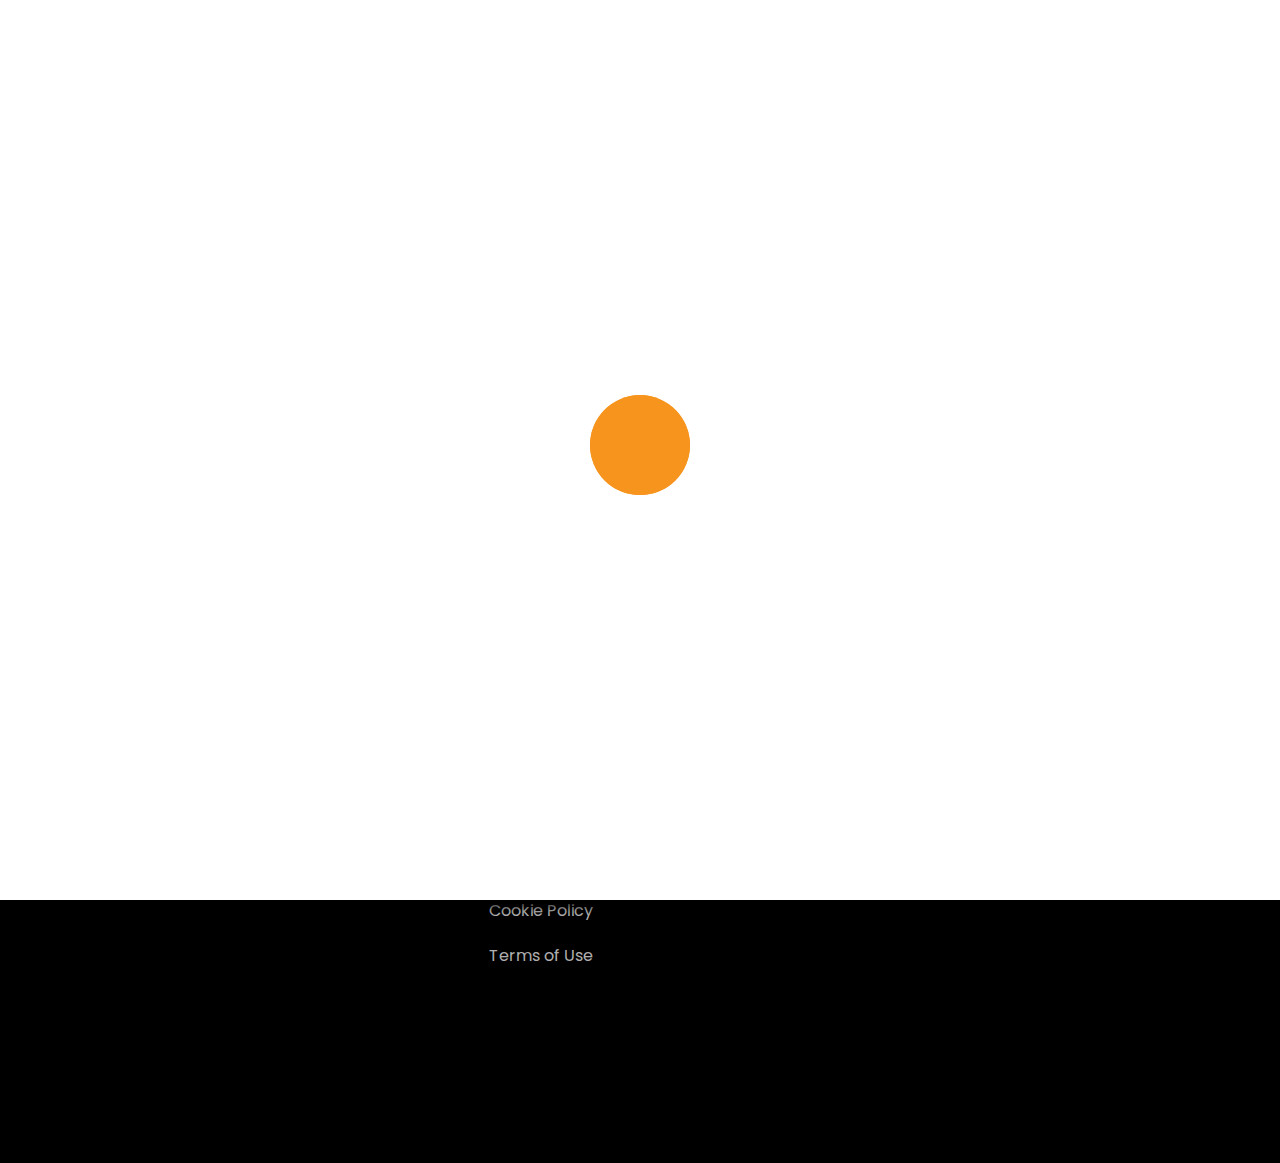
<file: cart.html>
<!DOCTYPE html>
<html lang="zxx">
    <head>
        <!-- Meta Tag -->
        <meta charset="utf-8" />
        <meta http-equiv="X-UA-Compatible" content="IE=edge" />
        <meta
            name="copyright"
            content="© 2025 GameGalaxy Store. All rights reserved."
        />
        <meta
            name="desc"
            content="GameGalaxy is your ultimate online destination for purchasing the latest and classic video games for PC and consoles. Discover exclusive deals, fast digital downloads, and a wide variety of genres for every gamer."
        />

        <meta
            name="viewport"
            content="width=device-width, initial-scale=1, shrink-to-fit=no"
        />
        <!-- Title Tag  -->
        <title>Entertainment’s Labs</title>
        <!-- Favicon -->
        <link rel="icon" type="image/png" href="images/favicon.png" />
        <!-- Web Font -->
        <link
            href="https://fonts.googleapis.com/css?family=Poppins:200i,300,300i,400,400i,500,500i,600,600i,700,700i,800,800i,900,900i&display=swap"
            rel="stylesheet"
        />

        <!-- StyleSheet -->

        <!-- Bootstrap -->
        <link rel="stylesheet" href="css/bootstrap.css" />
        <!-- Magnific Popup -->
        <link rel="stylesheet" href="css/magnific-popup.min.css" />
        <!-- Font Awesome -->
        <link rel="stylesheet" href="css/font-awesome.css" />
        <!-- Fancybox -->
        <link rel="stylesheet" href="css/jquery.fancybox.min.css" />
        <!-- Themify Icons -->
        <link rel="stylesheet" href="css/themify-icons.css" />
        <!-- Nice Select CSS -->
        <link rel="stylesheet" href="css/niceselect.css" />
        <!-- Animate CSS -->
        <link rel="stylesheet" href="css/animate.css" />
        <!-- Flex Slider CSS -->
        <link rel="stylesheet" href="css/flex-slider.min.css" />
        <!-- Owl Carousel -->
        <link rel="stylesheet" href="css/owl-carousel.css" />
        <!-- Slicknav -->
        <link rel="stylesheet" href="css/slicknav.min.css" />

        <!-- Eshop StyleSheet -->
        <link rel="stylesheet" href="css/reset.css" />
        <link rel="stylesheet" href="style.css" />
        <link rel="stylesheet" href="css/responsive.css" />
    </head>
    <body class="js">
        <!-- Preloader -->
        <div class="preloader">
            <div class="preloader-inner">
                <div class="preloader-icon">
                    <span></span>
                    <span></span>
                </div>
            </div>
        </div>
        <!-- End Preloader -->

        <!-- Header -->
        <header class="header shop">
            <div class="middle-inner">
                <div class="container">
                    <div class="row">
                        <div class="col-lg-5 col-md-5 col-12">
                            <!-- Logo -->
                            <div class="logo">
                                <a href="index.html"
                                    ><h2>Entertainment’s Labs</h2></a
                                >
                            </div>
                            <!--/ End Logo -->

                            <div class="mobile-nav"></div>
                        </div>

                        <div class="col-lg-7 col-md-7 col-12">
                            <div class="right-bar">
                                <!-- Search Form -->
                                <div class="sinlge-bar">
                                    <a href="favorite.html" class="single-icon">
                                        <i
                                            class="fa fa-heart-o"
                                            aria-hidden="true"
                                        ></i>
                                        <span
                                            data-store-el="favoriteProductsCounter"
                                            class="total-count"
                                        ></span>
                                    </a>
                                </div>
                                <div class="sinlge-bar shopping">
                                    <a href="cart.html" class="single-icon">
                                        <i class="ti-bag"></i>
                                        <span
                                            class="total-count"
                                            data-store-el="cartItemsCounter"
                                        ></span>
                                    </a>
                                </div>
                            </div>
                        </div>
                    </div>
                </div>
            </div>

            <!-- Header Inner -->
            <div class="header-inner">
                <div class="container">
                    <div class="cat-nav-head">
                        <div class="row">
                            <div class="col-lg-12 col-12">
                                <div class="menu-area">
                                    <!-- Main Menu -->
                                    <nav class="navbar navbar-expand-lg">
                                        <div class="navbar-collapse">
                                            <div class="nav-inner">
                                                <ul
                                                    class="nav main-menu menu navbar-nav"
                                                >
                                                    <li>
                                                        <a href="index.html"
                                                            >Home</a
                                                        >
                                                    </li>
                                                    <li>
                                                        <a href="about.html"
                                                            >About Us</a
                                                        >
                                                    </li>
                                                    <li>
                                                        <a
                                                            href="product-details.html"
                                                            >Store</a
                                                        >
                                                    </li>
                                                    <li>
                                                        <a href="contact.html"
                                                            >Contact</a
                                                        >
                                                    </li>
                                                    <li class="active">
                                                        <a
                                                            style="
                                                                cursor: pointer;
                                                            "
                                                            >Shop</a
                                                        >
                                                        <ul class="dropdown">
                                                            <li class="active">
                                                                <a
                                                                    href="cart.html"
                                                                    >Cart</a
                                                                >
                                                            </li>
                                                            <li>
                                                                <a
                                                                    href="checkout.html"
                                                                    >Checkout</a
                                                                >
                                                            </li>
                                                            <li>
                                                                <a
                                                                    href="favorite.html"
                                                                    >Favorites</a
                                                                >
                                                            </li>
                                                        </ul>
                                                    </li>
                                                </ul>
                                            </div>
                                        </div>
                                    </nav>
                                    <!--/ End Main Menu -->
                                </div>
                            </div>
                        </div>
                    </div>
                </div>
            </div>
            <!--/ End Header Inner -->
        </header>
        <!--/ End Header -->

        <!-- Shopping Cart -->
        <div class="shopping-cart section">
            <div class="container">
                <div class="row">
                    <div class="col-12">
                        <!-- Shopping Summary -->
                        <table class="table shopping-summary">
                            <thead>
                                <tr class="main-heading">
                                    <th>Items</th>
                                    <th>Title</th>
                                    <th class="text-center">Unit Price</th>
                                    <th class="text-center">Quantity</th>
                                    <th class="text-center">Total Price</th>
                                    <th class="text-center">
                                        <i class="ti-trash remove-icon"></i>
                                    </th>
                                </tr>
                            </thead>
                            <tbody data-store-el="cartItems"></tbody>
                        </table>
                        <!--/ End Shopping Summary -->
                        <template data-store-el="cartItemTemplate">
                            <tr>
                                <td class="image" data-title="Item">
                                    <img
                                        style="object-fit: cover"
                                        data-store-el="itemImage"
                                        alt="#"
                                    />
                                </td>
                                <td class="product-des" data-title="Title">
                                    <p class="product-name">
                                        <a data-store-el="itemTitle"></a>
                                    </p>
                                </td>
                                <td class="price" data-title="Price">
                                    <span data-store-el="itemPrice"></span>
                                </td>
                                <td class="qty" data-title="Quantity">
                                    <!-- Input Order -->
                                    <div class="input-group">
                                        <div class="button minus">
                                            <button
                                                type="button"
                                                class="btn btn-primary btn-number"
                                                data-type="minus"
                                                data-field="quant[1]"
                                                data-store-el="cartItemDecrementCount"
                                            >
                                                <i class="ti-minus"></i>
                                            </button>
                                        </div>
                                        <input
                                            type="text"
                                            name="quant[1]"
                                            class="input-number"
                                            data-min="1"
                                            data-max="100"
                                            data-store-el="cartItemCount"
                                            disabled
                                        />
                                        <div class="button plus">
                                            <button
                                                type="button"
                                                class="btn btn-primary btn-number"
                                                data-type="plus"
                                                data-field="quant[1]"
                                                data-store-el="cartItemIncrementCount"
                                            >
                                                <i class="ti-plus"></i>
                                            </button>
                                        </div>
                                    </div>
                                    <!--/ End Input Order -->
                                </td>
                                <td class="total-amount" data-title="Total">
                                    $<span data-store-el="cartItemTotal"></span>
                                </td>
                                <td class="action" data-title="Remove">
                                    <a data-store-el="cartItemRemove">
                                        <i class="ti-trash remove-icon"></i>
                                    </a>
                                </td>
                            </tr>
                        </template>
                    </div>
                </div>
                <div class="row">
                    <div class="col-12">
                        <!-- Total Amount -->
                        <div class="total-amount">
                            <div class="row">
                                <div class="col-lg-12 col-md-12 col-12">
                                    <div
                                        class="right"
                                        style="padding-right: 100px"
                                    >
                                        <ul>
                                            <li class="last">
                                                You Pay
                                                <span
                                                    >$<span
                                                        data-store-el="cartTotal"
                                                    ></span
                                                ></span>
                                            </li>
                                        </ul>
                                        <div class="button5">
                                            <a href="checkout.html" class="btn"
                                                >Proceed to Checkout</a
                                            >
                                            <a href="index.html" class="btn"
                                                >Continue Shopping</a
                                            >
                                        </div>
                                    </div>
                                </div>
                            </div>
                        </div>
                        <!--/ End Total Amount -->
                    </div>
                </div>
            </div>
        </div>
        <!--/ End Shopping Cart -->

        <footer class="ftco-footer ftco-bg-dark ftco-section">
            <div class="container">
                <div class="row mb-5">
                    <div class="col-md">
                        <div class="ftco-footer-widget mb-4">
                            <h2 class="ftco-heading-2">Contact Us</h2>
                            <p>
                                Thank you for choosing our online game store. We
                                offer a wide selection of digital games for PC
                                and consoles. Reach out to us for any questions,
                                game recommendations, or assistance with your
                                order.
                            </p>
                        </div>
                    </div>
                    <div class="col-md">
                        <div class="ftco-footer-widget mb-4 ml-md-4">
                            <h2 class="ftco-heading-2">Quick Links</h2>
                            <ul class="list-unstyled">
                                <li>
                                    <a href="index.html" class="py-2 d-block"
                                        >Home</a
                                    >
                                </li>
                                <li>
                                    <a href="about.html" class="py-2 d-block"
                                        >About Us</a
                                    >
                                </li>
                                <li>
                                    <a
                                        href="privacy-policy.html"
                                        class="py-2 d-block"
                                        >Privacy Policy</a
                                    >
                                </li>
                                <li>
                                    <a
                                        href="cookie-policy.html"
                                        class="py-2 d-block"
                                        >Cookie Policy</a
                                    >
                                </li>
                                <li>
                                    <a
                                        href="terms-of-use.html"
                                        class="py-2 d-block"
                                        >Terms of Use</a
                                    >
                                </li>
                            </ul>
                        </div>
                    </div>
                    <div class="col-md">
                        <div class="ftco-footer-widget mb-4">
                            <h2 class="ftco-heading-2">Have a Question?</h2>
                            <div class="block-23 mb-3">
                                <ul>
                                    <li>
                                        <span class="text"
                                            >33 Digital Ave, GameZone
                                            District</span
                                        >
                                    </li>
                                    <li>
                                        <a href="#"
                                            ><span class="text"
                                                >+61295809888</span
                                            ></a
                                        >
                                    </li>
                                    <li>
                                        <a href="#"
                                            ><span class="text"
                                                >entertainment’s_labs@gmail.com</span
                                            ></a
                                        >
                                    </li>
                                </ul>
                            </div>
                        </div>
                    </div>
                </div>
            </div>
        </footer>

        <!-- Cookie Consent Banner -->
        <div class="cookie-wrapper show">
            <div>
                <i class="bx bx-cookie"></i>
                <h2 style="text-align: center">Cookie Usage Consent</h2>
            </div>

            <div class="data">
                <p>
                    This website uses cookies to provide you with a better and
                    more personalized browsing experience. We use them to
                    enhance functionality and tailor game suggestions for your
                    favorite PC and console titles.
                    <a href="cookie-policy.html">Learn more...</a>
                </p>
            </div>

            <div class="buttons">
                <button class="cookie-button" id="acceptBtn">Accept</button>
                <button class="cookie-button" id="declineBtn">Decline</button>
            </div>
        </div>
        <!-- End Cookie Banner -->

        <!-- Jquery -->
        <script src="https://ajax.googleapis.com/ajax/libs/jquery/3.5.1/jquery.min.js"></script>
        <script src="js/jquery-migrate-3.0.0.js"></script>
        <script src="js/jquery-ui.min.js"></script>
        <!-- Popper JS -->
        <script src="js/popper.min.js"></script>
        <!-- Bootstrap JS -->
        <script src="js/bootstrap.min.js"></script>
        <!-- Slicknav JS -->
        <script src="js/slicknav.min.js"></script>
        <!-- Owl Carousel JS -->
        <script src="js/owl-carousel.js"></script>
        <!-- Magnific Popup JS -->
        <script src="js/magnific-popup.js"></script>
        <!-- Waypoints JS -->
        <script src="js/waypoints.min.js"></script>
        <!-- Countdown JS -->
        <script src="js/finalcountdown.min.js"></script>
        <!-- Nice Select JS -->
        <script src="js/nicesellect.js"></script>
        <!-- Flex Slider JS -->
        <script src="js/flex-slider.js"></script>
        <!-- ScrollUp JS -->
        <script src="js/scrollup.js"></script>
        <!-- Onepage Nav JS -->
        <script src="js/onepage-nav.min.js"></script>
        <!-- Easing JS -->
        <script src="js/easing.js"></script>
        <!-- Active JS -->
        <script src="js/active.js"></script>

        <script src="js/store.js"></script>
        <script src="products.js"></script>
        <script src="js/cookiebanner.js"></script>
    </body>
</html>
</file>
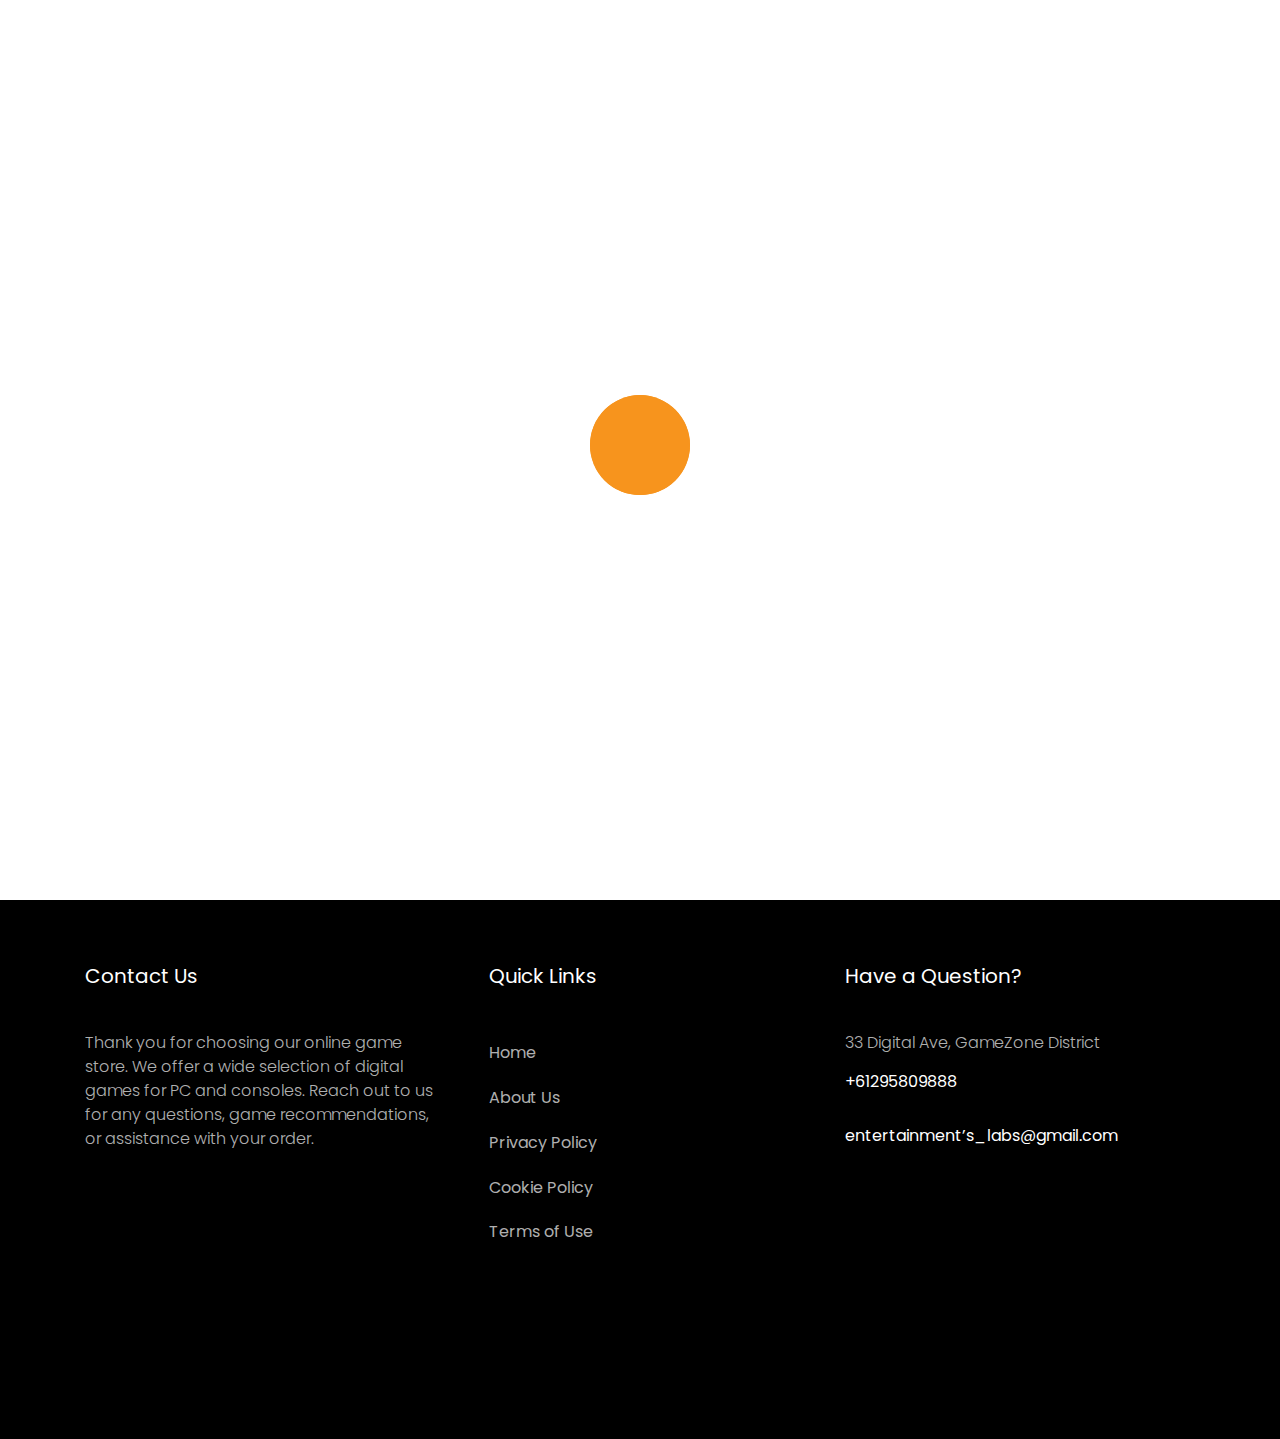
<file: checkout.html>
<!DOCTYPE html>
<html lang="zxx">
    <head>
        <!-- Meta Tag -->
        <meta charset="utf-8" />
        <meta http-equiv="X-UA-Compatible" content="IE=edge" />
        <meta
            name="copyright"
            content="© 2025 GameGalaxy Store. All rights reserved."
        />
        <meta
            name="desc"
            content="GameGalaxy is your ultimate online destination for purchasing the latest and classic video games for PC and consoles. Discover exclusive deals, fast digital downloads, and a wide variety of genres for every gamer."
        />

        <meta
            name="viewport"
            content="width=device-width, initial-scale=1, shrink-to-fit=no"
        />
        <!-- Title Tag  -->
        <title>Entertainment’s Labs</title>
        <!-- Favicon -->
        <link rel="icon" type="image/png" href="images/favicon.png" />
        <!-- Web Font -->
        <link
            href="https://fonts.googleapis.com/css?family=Poppins:200i,300,300i,400,400i,500,500i,600,600i,700,700i,800,800i,900,900i&display=swap"
            rel="stylesheet"
        />

        <!-- StyleSheet -->

        <!-- Bootstrap -->
        <link rel="stylesheet" href="css/bootstrap.css" />
        <!-- Magnific Popup -->
        <link rel="stylesheet" href="css/magnific-popup.min.css" />
        <!-- Font Awesome -->
        <link rel="stylesheet" href="css/font-awesome.css" />
        <!-- Fancybox -->
        <link rel="stylesheet" href="css/jquery.fancybox.min.css" />
        <!-- Themify Icons -->
        <link rel="stylesheet" href="css/themify-icons.css" />
        <!-- Nice Select CSS -->
        <link rel="stylesheet" href="css/niceselect.css" />
        <!-- Animate CSS -->
        <link rel="stylesheet" href="css/animate.css" />
        <!-- Flex Slider CSS -->
        <link rel="stylesheet" href="css/flex-slider.min.css" />
        <!-- Owl Carousel -->
        <link rel="stylesheet" href="css/owl-carousel.css" />
        <!-- Slicknav -->
        <link rel="stylesheet" href="css/slicknav.min.css" />

        <!-- Eshop StyleSheet -->
        <link rel="stylesheet" href="css/reset.css" />
        <link rel="stylesheet" href="style.css" />
        <link rel="stylesheet" href="css/responsive.css" />
    </head>
    <body class="js">
        <!-- Preloader -->
        <div class="preloader">
            <div class="preloader-inner">
                <div class="preloader-icon">
                    <span></span>
                    <span></span>
                </div>
            </div>
        </div>
        <!-- End Preloader -->

        <!-- Header -->
        <header class="header shop">
            <div class="middle-inner">
                <div class="container">
                    <div class="row">
                        <div class="col-lg-5 col-md-5 col-12">
                            <!-- Logo -->
                            <div class="logo">
                                <a href="index.html"
                                    ><h2>Entertainment’s Labs</h2></a
                                >
                            </div>
                            <!--/ End Logo -->

                            <div class="mobile-nav"></div>
                        </div>

                        <div class="col-lg-7 col-md-7 col-12">
                            <div class="right-bar">
                                <!-- Search Form -->
                                <div class="sinlge-bar">
                                    <a href="favorite.html" class="single-icon">
                                        <i
                                            class="fa fa-heart-o"
                                            aria-hidden="true"
                                        ></i>
                                        <span
                                            data-store-el="favoriteProductsCounter"
                                            class="total-count"
                                        ></span>
                                    </a>
                                </div>
                                <div class="sinlge-bar shopping">
                                    <a href="cart.html" class="single-icon">
                                        <i class="ti-bag"></i>
                                        <span
                                            class="total-count"
                                            data-store-el="cartItemsCounter"
                                        ></span>
                                    </a>
                                </div>
                            </div>
                        </div>
                    </div>
                </div>
            </div>

            <!-- Header Inner -->
            <div class="header-inner">
                <div class="container">
                    <div class="cat-nav-head">
                        <div class="row">
                            <div class="col-lg-12 col-12">
                                <div class="menu-area">
                                    <!-- Main Menu -->
                                    <nav class="navbar navbar-expand-lg">
                                        <div class="navbar-collapse">
                                            <div class="nav-inner">
                                                <ul
                                                    class="nav main-menu menu navbar-nav"
                                                >
                                                    <li>
                                                        <a href="index.html"
                                                            >Home</a
                                                        >
                                                    </li>
                                                    <li>
                                                        <a href="about.html"
                                                            >About Us</a
                                                        >
                                                    </li>
                                                    <li>
                                                        <a
                                                            href="product-details.html"
                                                            >Store</a
                                                        >
                                                    </li>
                                                    <li>
                                                        <a href="contact.html"
                                                            >Contact</a
                                                        >
                                                    </li>
                                                    <li class="active">
                                                        <a
                                                            style="
                                                                cursor: pointer;
                                                            "
                                                            >Shop</a
                                                        >
                                                        <ul class="dropdown">
                                                            <li class="active">
                                                                <a
                                                                    href="cart.html"
                                                                    >Cart</a
                                                                >
                                                            </li>
                                                            <li>
                                                                <a
                                                                    href="checkout.html"
                                                                    >Checkout</a
                                                                >
                                                            </li>
                                                            <li>
                                                                <a
                                                                    href="favorite.html"
                                                                    >Favorites</a
                                                                >
                                                            </li>
                                                        </ul>
                                                    </li>
                                                </ul>
                                            </div>
                                        </div>
                                    </nav>
                                    <!--/ End Main Menu -->
                                </div>
                            </div>
                        </div>
                    </div>
                </div>
            </div>
            <!--/ End Header Inner -->
        </header>
        <!--/ End Header -->
        <!-- Start Checkout -->
        <section class="shop checkout section">
            <div class="container">
                <div class="row">
                    <div class="col-lg-8 col-12">
                        <div class="checkout-form">
                            <h2>Complete Your Order</h2>
                            <p>
                                Please register for a faster checkout
                                experience.
                            </p>
                            <!-- Form -->
                            <form
                                class="form"
                                method="GET"
                                action="thanks.html"
                            >
                                <div class="row">
                                    <div class="col-lg-6 col-md-6 col-12">
                                        <div class="form-group">
                                            <label
                                                >First Name<span>*</span></label
                                            >
                                            <input
                                                type="text"
                                                name="firstName"
                                                placeholder=""
                                                required="required"
                                            />
                                        </div>
                                    </div>
                                    <div class="col-lg-6 col-md-6 col-12">
                                        <div class="form-group">
                                            <label
                                                >Last Name<span>*</span></label
                                            >
                                            <input
                                                type="text"
                                                name="lastName"
                                                placeholder=""
                                                required="required"
                                            />
                                        </div>
                                    </div>
                                    <div class="col-lg-6 col-md-6 col-12">
                                        <div class="form-group">
                                            <label
                                                >Email Address<span
                                                    >*</span
                                                ></label
                                            >
                                            <input
                                                type="email"
                                                name="email"
                                                placeholder=""
                                                required="required"
                                            />
                                        </div>
                                    </div>
                                    <div class="col-lg-6 col-md-6 col-12">
                                        <div class="form-group">
                                            <label
                                                >Phone Number<span
                                                    >*</span
                                                ></label
                                            >
                                            <input
                                                type="tel"
                                                name="phone"
                                                placeholder=""
                                                required="required"
                                            />
                                        </div>
                                    </div>
                                    <div class="col-lg-6 col-md-6 col-12">
                                        <div class="form-group">
                                            <label>Region<span>*</span></label>
                                            <select
                                                name="region"
                                                id="region"
                                                required
                                            >
                                                <option
                                                    value=""
                                                    disabled
                                                    selected
                                                >
                                                    Select your region
                                                </option>
                                                <option>North America</option>
                                                <option>Europe</option>
                                                <option>Asia</option>
                                                <option>Australia</option>
                                                <option>Other</option>
                                            </select>
                                        </div>
                                    </div>
                                    <div class="col-lg-6 col-md-6 col-12">
                                        <div class="form-group">
                                            <label
                                                >Address Line 1<span
                                                    >*</span
                                                ></label
                                            >
                                            <input
                                                type="text"
                                                name="address1"
                                                placeholder=""
                                                required="required"
                                            />
                                        </div>
                                    </div>
                                    <div class="col-lg-6 col-md-6 col-12">
                                        <div class="form-group">
                                            <label>Address Line 2</label>
                                            <input
                                                type="text"
                                                name="address2"
                                                placeholder=""
                                            />
                                        </div>
                                    </div>
                                </div>
                                <!-- Button Widget -->
                                <div class="single-widget get-button">
                                    <div class="content">
                                        <button
                                            class="btn"
                                            data-store-el="cartEmptyDisabled"
                                            type="submit"
                                        >
                                            Proceed to Checkout
                                        </button>
                                    </div>
                                </div>
                                <!--/ End Button Widget -->
                            </form>
                            <!--/ End Form -->
                        </div>
                    </div>
                    <div class="col-lg-4 col-12">
                        <div class="order-details">
                            <!-- Order Widget -->
                            <div class="single-widget">
                                <h2>ORDER SUMMARY</h2>
                                <div class="content">
                                    <ul>
                                        <li class="last">
                                            Total Amount
                                            <span>
                                                $<span
                                                    data-store-el="cartTotal"
                                                ></span>
                                            </span>
                                        </li>
                                    </ul>
                                </div>
                            </div>
                            <!--/ End Order Widget -->
                            <!-- Order Widget -->
                            <div class="single-widget">
                                <h2>Payment Options</h2>
                                <div class="content">
                                    <div class="checkbox">
                                        <label
                                            class="checkbox-inline"
                                            for="payment1"
                                        >
                                            <input
                                                name="payment"
                                                id="payment1"
                                                type="checkbox"
                                            />
                                            Pay on Delivery
                                        </label>
                                    </div>
                                </div>
                            </div>
                            <!--/ End Order Widget -->
                        </div>
                    </div>
                </div>
            </div>
        </section>
        <!--/ End Checkout -->

        <footer class="ftco-footer ftco-bg-dark ftco-section">
            <div class="container">
                <div class="row mb-5">
                    <div class="col-md">
                        <div class="ftco-footer-widget mb-4">
                            <h2 class="ftco-heading-2">Contact Us</h2>
                            <p>
                                Thank you for choosing our online game store. We
                                offer a wide selection of digital games for PC
                                and consoles. Reach out to us for any questions,
                                game recommendations, or assistance with your
                                order.
                            </p>
                        </div>
                    </div>
                    <div class="col-md">
                        <div class="ftco-footer-widget mb-4 ml-md-4">
                            <h2 class="ftco-heading-2">Quick Links</h2>
                            <ul class="list-unstyled">
                                <li>
                                    <a href="index.html" class="py-2 d-block"
                                        >Home</a
                                    >
                                </li>
                                <li>
                                    <a href="about.html" class="py-2 d-block"
                                        >About Us</a
                                    >
                                </li>
                                <li>
                                    <a
                                        href="privacy-policy.html"
                                        class="py-2 d-block"
                                        >Privacy Policy</a
                                    >
                                </li>
                                <li>
                                    <a
                                        href="cookie-policy.html"
                                        class="py-2 d-block"
                                        >Cookie Policy</a
                                    >
                                </li>
                                <li>
                                    <a
                                        href="terms-of-use.html"
                                        class="py-2 d-block"
                                        >Terms of Use</a
                                    >
                                </li>
                            </ul>
                        </div>
                    </div>
                    <div class="col-md">
                        <div class="ftco-footer-widget mb-4">
                            <h2 class="ftco-heading-2">Have a Question?</h2>
                            <div class="block-23 mb-3">
                                <ul>
                                    <li>
                                        <span class="text"
                                            >33 Digital Ave, GameZone
                                            District</span
                                        >
                                    </li>
                                    <li>
                                        <a href="#"
                                            ><span class="text"
                                                >+61295809888</span
                                            ></a
                                        >
                                    </li>
                                    <li>
                                        <a href="#"
                                            ><span class="text"
                                                >entertainment’s_labs@gmail.com</span
                                            ></a
                                        >
                                    </li>
                                </ul>
                            </div>
                        </div>
                    </div>
                </div>
            </div>
        </footer>

        <!-- Cookie Consent Banner -->
        <div class="cookie-wrapper show">
            <div>
                <i class="bx bx-cookie"></i>
                <h2 style="text-align: center">Cookie Usage Consent</h2>
            </div>

            <div class="data">
                <p>
                    This website uses cookies to provide you with a better and
                    more personalized browsing experience. We use them to
                    enhance functionality and tailor game suggestions for your
                    favorite PC and console titles.
                    <a href="cookie-policy.html">Learn more...</a>
                </p>
            </div>

            <div class="buttons">
                <button class="cookie-button" id="acceptBtn">Accept</button>
                <button class="cookie-button" id="declineBtn">Decline</button>
            </div>
        </div>
        <!-- End Cookie Banner -->

        <!-- Jquery -->
        <script src="https://ajax.googleapis.com/ajax/libs/jquery/3.5.1/jquery.min.js"></script>
        <script src="js/jquery-migrate-3.0.0.js"></script>
        <script src="js/jquery-ui.min.js"></script>
        <!-- Popper JS -->
        <script src="js/popper.min.js"></script>
        <!-- Bootstrap JS -->
        <script src="js/bootstrap.min.js"></script>
        <!-- Slicknav JS -->
        <script src="js/slicknav.min.js"></script>
        <!-- Owl Carousel JS -->
        <script src="js/owl-carousel.js"></script>
        <!-- Magnific Popup JS -->
        <script src="js/magnific-popup.js"></script>
        <!-- Waypoints JS -->
        <script src="js/waypoints.min.js"></script>
        <!-- Countdown JS -->
        <script src="js/finalcountdown.min.js"></script>
        <!-- Nice Select JS -->
        <script src="js/nicesellect.js"></script>
        <!-- Flex Slider JS -->
        <script src="js/flex-slider.js"></script>
        <!-- ScrollUp JS -->
        <script src="js/scrollup.js"></script>
        <!-- Onepage Nav JS -->
        <script src="js/onepage-nav.min.js"></script>
        <!-- Easing JS -->
        <script src="js/easing.js"></script>
        <!-- Active JS -->
        <script src="js/active.js"></script>

        <script src="js/store.js"></script>
        <script src="products.js"></script>
        <script src="js/cookiebanner.js"></script>
    </body>
</html>
</file>
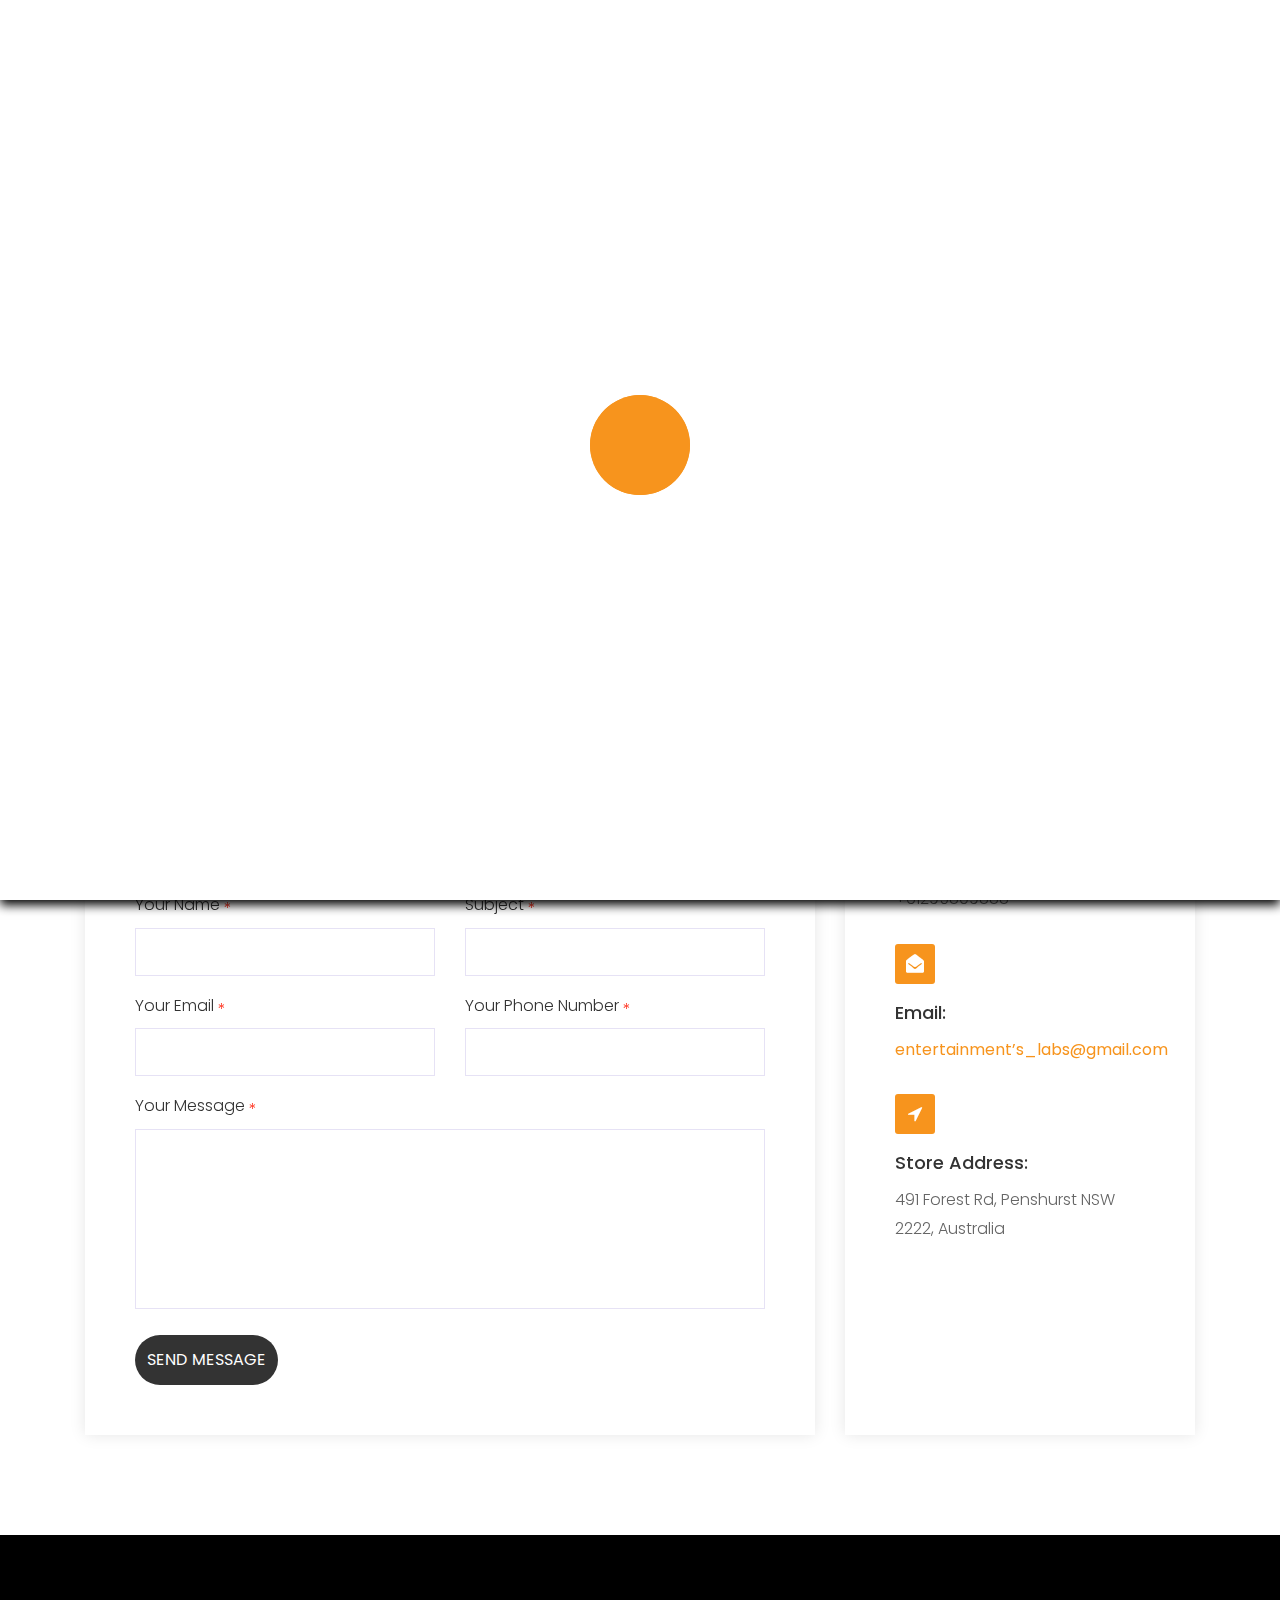
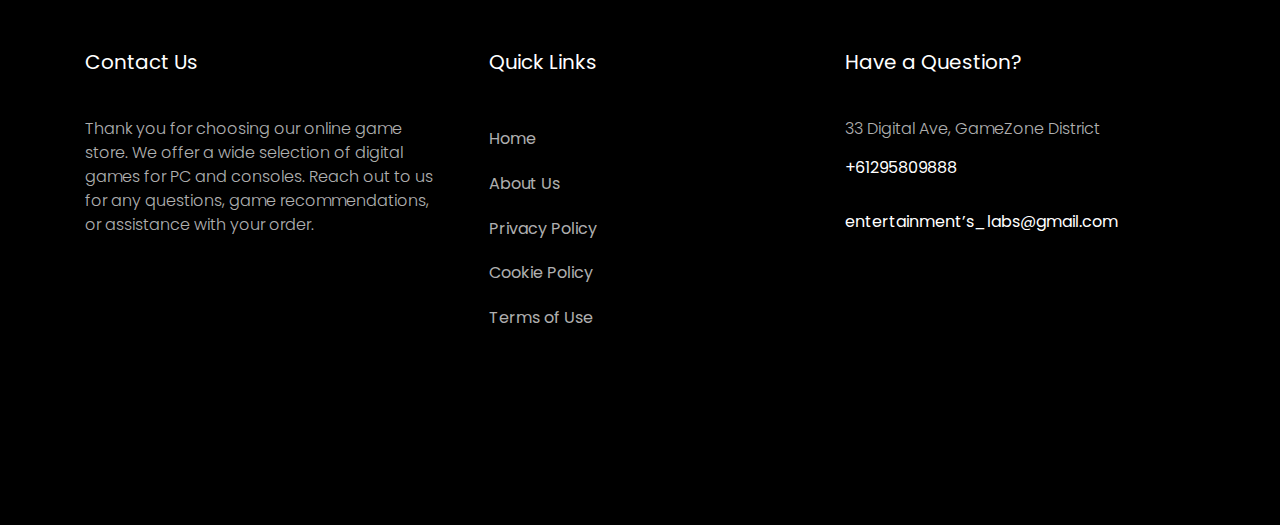
<file: contact.html>
<!DOCTYPE html>
<html lang="zxx">
    <head>
        <!-- Meta Tag -->
        <meta charset="utf-8" />
        <meta http-equiv="X-UA-Compatible" content="IE=edge" />
        <meta
            name="copyright"
            content="© 2025 GameGalaxy Store. All rights reserved."
        />
        <meta
            name="desc"
            content="GameGalaxy is your ultimate online destination for purchasing the latest and classic video games for PC and consoles. Discover exclusive deals, fast digital downloads, and a wide variety of genres for every gamer."
        />

        <meta
            name="viewport"
            content="width=device-width, initial-scale=1, shrink-to-fit=no"
        />
        <!-- Title Tag  -->
        <title>Entertainment’s Labs</title>
        <!-- Favicon -->
        <link rel="icon" type="image/png" href="images/favicon.png" />
        <!-- Web Font -->
        <link
            href="https://fonts.googleapis.com/css?family=Poppins:200i,300,300i,400,400i,500,500i,600,600i,700,700i,800,800i,900,900i&display=swap"
            rel="stylesheet"
        />

        <!-- StyleSheet -->

        <!-- Bootstrap -->
        <link rel="stylesheet" href="css/bootstrap.css" />
        <!-- Magnific Popup -->
        <link rel="stylesheet" href="css/magnific-popup.min.css" />
        <!-- Font Awesome -->
        <link rel="stylesheet" href="css/font-awesome.css" />
        <!-- Fancybox -->
        <link rel="stylesheet" href="css/jquery.fancybox.min.css" />
        <!-- Themify Icons -->
        <link rel="stylesheet" href="css/themify-icons.css" />
        <!-- Nice Select CSS -->
        <link rel="stylesheet" href="css/niceselect.css" />
        <!-- Animate CSS -->
        <link rel="stylesheet" href="css/animate.css" />
        <!-- Flex Slider CSS -->
        <link rel="stylesheet" href="css/flex-slider.min.css" />
        <!-- Owl Carousel -->
        <link rel="stylesheet" href="css/owl-carousel.css" />
        <!-- Slicknav -->
        <link rel="stylesheet" href="css/slicknav.min.css" />

        <!-- Eshop StyleSheet -->
        <link rel="stylesheet" href="css/reset.css" />
        <link rel="stylesheet" href="style.css" />
        <link rel="stylesheet" href="css/responsive.css" />
    </head>
    <body class="js">
        <!-- Preloader -->
        <div class="preloader">
            <div class="preloader-inner">
                <div class="preloader-icon">
                    <span></span>
                    <span></span>
                </div>
            </div>
        </div>
        <!-- End Preloader -->

        <!-- Header -->
        <header class="header shop">
            <div class="middle-inner">
                <div class="container">
                    <div class="row">
                        <div class="col-lg-5 col-md-5 col-12">
                            <!-- Logo -->
                            <div class="logo">
                                <a href="index.html"
                                    ><h2>Entertainment’s Labs</h2></a
                                >
                            </div>
                            <!--/ End Logo -->

                            <div class="mobile-nav"></div>
                        </div>

                        <div class="col-lg-7 col-md-7 col-12">
                            <div class="right-bar">
                                <!-- Search Form -->
                                <div class="sinlge-bar">
                                    <a href="favorite.html" class="single-icon">
                                        <i
                                            class="fa fa-heart-o"
                                            aria-hidden="true"
                                        ></i>
                                        <span
                                            data-store-el="favoriteProductsCounter"
                                            class="total-count"
                                        ></span>
                                    </a>
                                </div>
                                <div class="sinlge-bar shopping">
                                    <a href="cart.html" class="single-icon">
                                        <i class="ti-bag"></i>
                                        <span
                                            class="total-count"
                                            data-store-el="cartItemsCounter"
                                        ></span>
                                    </a>
                                </div>
                            </div>
                        </div>
                    </div>
                </div>
            </div>

            <!-- Header Inner -->
            <div class="header-inner">
                <div class="container">
                    <div class="cat-nav-head">
                        <div class="row">
                            <div class="col-lg-12 col-12">
                                <div class="menu-area">
                                    <!-- Main Menu -->
                                    <nav class="navbar navbar-expand-lg">
                                        <div class="navbar-collapse">
                                            <div class="nav-inner">
                                                <ul
                                                    class="nav main-menu menu navbar-nav"
                                                >
                                                    <li>
                                                        <a href="index.html"
                                                            >Home</a
                                                        >
                                                    </li>
                                                    <li>
                                                        <a href="about.html"
                                                            >About Us</a
                                                        >
                                                    </li>
                                                    <li>
                                                        <a
                                                            href="product-details.html"
                                                            >Store</a
                                                        >
                                                    </li>
                                                    <li class="active">
                                                        <a href="contact.html"
                                                            >Contact</a
                                                        >
                                                    </li>
                                                    <li>
                                                        <a
                                                            style="
                                                                cursor: pointer;
                                                            "
                                                            >Shop</a
                                                        >
                                                        <ul class="dropdown">
                                                            <li>
                                                                <a
                                                                    href="cart.html"
                                                                    >Cart</a
                                                                >
                                                            </li>
                                                            <li>
                                                                <a
                                                                    href="checkout.html"
                                                                    >Checkout</a
                                                                >
                                                            </li>
                                                            <li>
                                                                <a
                                                                    href="favorite.html"
                                                                    >Favorites</a
                                                                >
                                                            </li>
                                                        </ul>
                                                    </li>
                                                </ul>
                                            </div>
                                        </div>
                                    </nav>
                                    <!--/ End Main Menu -->
                                </div>
                            </div>
                        </div>
                    </div>
                </div>
            </div>
            <!--/ End Header Inner -->
        </header>
        <!--/ End Header -->
        <!-- Start Contact -->
        <section id="contact-us" class="contact-us section">
            <div class="container">
                <iframe
                    src="https://www.google.com/maps/embed?pb=!1m18!1m12!1m3!1d206.82319567889616!2d151.07944383012105!3d-33.96244069697211!2m3!1f0!2f0!3f0!3m2!1i1024!2i768!4f13.1!3m3!1m2!1s0x6b12b9123684126f%3A0x9597e9e66dad4474!2sThe%20Gamesmen!5e0!3m2!1suk!2sua!4v1752162609134!5m2!1suk!2sua"
                    width="100%"
                    height="450"
                    style="border: 0"
                    allowfullscreen=""
                    loading="lazy"
                    referrerpolicy="no-referrer-when-downgrade"
                ></iframe>
                <div class="contact-head">
                    <div class="row">
                        <div class="col-lg-8 col-12">
                            <div class="form-main">
                                <div class="title">
                                    <h4>Contact Us</h4>
                                    <h3>Send us a message</h3>
                                </div>
                                <form
                                    class="form"
                                    method="GET"
                                    action="thanks.html"
                                >
                                    <div class="row">
                                        <div class="col-lg-6 col-12">
                                            <div class="form-group">
                                                <label
                                                    >Your Name<span
                                                        >*</span
                                                    ></label
                                                >
                                                <input
                                                    name="name"
                                                    type="text"
                                                    placeholder=""
                                                    required
                                                    onfocus="this.removeAttribute('readonly');"
                                                />
                                            </div>
                                        </div>
                                        <div class="col-lg-6 col-12">
                                            <div class="form-group">
                                                <label
                                                    >Subject<span
                                                        >*</span
                                                    ></label
                                                >
                                                <input
                                                    name="subject"
                                                    type="text"
                                                    placeholder=""
                                                    required
                                                    onfocus="this.removeAttribute('readonly');"
                                                />
                                            </div>
                                        </div>
                                        <div class="col-lg-6 col-12">
                                            <div class="form-group">
                                                <label
                                                    >Your Email<span
                                                        >*</span
                                                    ></label
                                                >
                                                <input
                                                    name="email"
                                                    type="email"
                                                    placeholder=""
                                                    required
                                                    onfocus="this.removeAttribute('readonly');"
                                                />
                                            </div>
                                        </div>
                                        <div class="col-lg-6 col-12">
                                            <div class="form-group">
                                                <label
                                                    >Your Phone Number<span
                                                        >*</span
                                                    ></label
                                                >
                                                <input
                                                    name="phone"
                                                    type="tel"
                                                    placeholder=""
                                                    required
                                                    onfocus="this.removeAttribute('readonly');"
                                                />
                                            </div>
                                        </div>
                                        <div class="col-12">
                                            <div class="form-group message">
                                                <label
                                                    >Your Message<span
                                                        >*</span
                                                    ></label
                                                >
                                                <textarea
                                                    name="message"
                                                    placeholder=""
                                                    required
                                                    onfocus="this.removeAttribute('readonly');"
                                                ></textarea>
                                            </div>
                                        </div>
                                        <div class="col-12">
                                            <div class="form-group button">
                                                <button
                                                    type="submit"
                                                    class="btn"
                                                    onmouseover="this.disabled=false"
                                                >
                                                    Send Message
                                                </button>
                                            </div>
                                        </div>
                                    </div>
                                </form>
                            </div>
                        </div>
                        <div class="col-lg-4 col-12">
                            <div class="single-head">
                                <div class="single-info">
                                    <i class="fa fa-phone"></i>
                                    <h4 class="title">Call Us:</h4>
                                    <ul>
                                        <li>+61295809888</li>
                                    </ul>
                                </div>
                                <div class="single-info">
                                    <i class="fa fa-envelope-open"></i>
                                    <h4 class="title">Email:</h4>
                                    <ul>
                                        <li>
                                            <a
                                                href="mailto:entertainment’s_labs@gmail.com"
                                            >
                                                entertainment’s_labs@gmail.com
                                            </a>
                                        </li>
                                    </ul>
                                </div>
                                <div class="single-info">
                                    <i class="fa fa-location-arrow"></i>
                                    <h4 class="title">Store Address:</h4>
                                    <ul>
                                        <li>
                                            491 Forest Rd, Penshurst NSW 2222,
                                            Australia
                                        </li>
                                    </ul>
                                </div>
                            </div>
                        </div>
                    </div>
                </div>
            </div>
        </section>
        <!--/ End Contact -->

        <footer class="ftco-footer ftco-bg-dark ftco-section">
            <div class="container">
                <div class="row mb-5">
                    <div class="col-md">
                        <div class="ftco-footer-widget mb-4">
                            <h2 class="ftco-heading-2">Contact Us</h2>
                            <p>
                                Thank you for choosing our online game store. We
                                offer a wide selection of digital games for PC
                                and consoles. Reach out to us for any questions,
                                game recommendations, or assistance with your
                                order.
                            </p>
                        </div>
                    </div>
                    <div class="col-md">
                        <div class="ftco-footer-widget mb-4 ml-md-4">
                            <h2 class="ftco-heading-2">Quick Links</h2>
                            <ul class="list-unstyled">
                                <li>
                                    <a href="index.html" class="py-2 d-block"
                                        >Home</a
                                    >
                                </li>
                                <li>
                                    <a href="about.html" class="py-2 d-block"
                                        >About Us</a
                                    >
                                </li>
                                <li>
                                    <a
                                        href="privacy-policy.html"
                                        class="py-2 d-block"
                                        >Privacy Policy</a
                                    >
                                </li>
                                <li>
                                    <a
                                        href="cookie-policy.html"
                                        class="py-2 d-block"
                                        >Cookie Policy</a
                                    >
                                </li>
                                <li>
                                    <a
                                        href="terms-of-use.html"
                                        class="py-2 d-block"
                                        >Terms of Use</a
                                    >
                                </li>
                            </ul>
                        </div>
                    </div>
                    <div class="col-md">
                        <div class="ftco-footer-widget mb-4">
                            <h2 class="ftco-heading-2">Have a Question?</h2>
                            <div class="block-23 mb-3">
                                <ul>
                                    <li>
                                        <span class="text"
                                            >33 Digital Ave, GameZone
                                            District</span
                                        >
                                    </li>
                                    <li>
                                        <a href="#"
                                            ><span class="text"
                                                >+61295809888</span
                                            ></a
                                        >
                                    </li>
                                    <li>
                                        <a href="#"
                                            ><span class="text"
                                                >entertainment’s_labs@gmail.com</span
                                            ></a
                                        >
                                    </li>
                                </ul>
                            </div>
                        </div>
                    </div>
                </div>
            </div>
        </footer>

        <!-- Cookie Consent Banner -->
        <div class="cookie-wrapper show">
            <div>
                <i class="bx bx-cookie"></i>
                <h2 style="text-align: center">Cookie Usage Consent</h2>
            </div>

            <div class="data">
                <p>
                    This website uses cookies to provide you with a better and
                    more personalized browsing experience. We use them to
                    enhance functionality and tailor game suggestions for your
                    favorite PC and console titles.
                    <a href="cookie-policy.html">Learn more...</a>
                </p>
            </div>

            <div class="buttons">
                <button class="cookie-button" id="acceptBtn">Accept</button>
                <button class="cookie-button" id="declineBtn">Decline</button>
            </div>
        </div>
        <!-- End Cookie Banner -->

        <!-- Jquery -->
        <script src="https://ajax.googleapis.com/ajax/libs/jquery/3.5.1/jquery.min.js"></script>
        <script src="js/jquery-migrate-3.0.0.js"></script>
        <script src="js/jquery-ui.min.js"></script>
        <!-- Popper JS -->
        <script src="js/popper.min.js"></script>
        <!-- Bootstrap JS -->
        <script src="js/bootstrap.min.js"></script>
        <!-- Slicknav JS -->
        <script src="js/slicknav.min.js"></script>
        <!-- Owl Carousel JS -->
        <script src="js/owl-carousel.js"></script>
        <!-- Magnific Popup JS -->
        <script src="js/magnific-popup.js"></script>
        <!-- Waypoints JS -->
        <script src="js/waypoints.min.js"></script>
        <!-- Countdown JS -->
        <script src="js/finalcountdown.min.js"></script>
        <!-- Nice Select JS -->
        <script src="js/nicesellect.js"></script>
        <!-- Flex Slider JS -->
        <script src="js/flex-slider.js"></script>
        <!-- ScrollUp JS -->
        <script src="js/scrollup.js"></script>
        <!-- Onepage Nav JS -->
        <script src="js/onepage-nav.min.js"></script>
        <!-- Easing JS -->
        <script src="js/easing.js"></script>
        <!-- Active JS -->
        <script src="js/active.js"></script>

        <script src="js/store.js"></script>
        <script src="products.js"></script>
        <script src="js/cookiebanner.js"></script>
    </body>
</html>
</file>
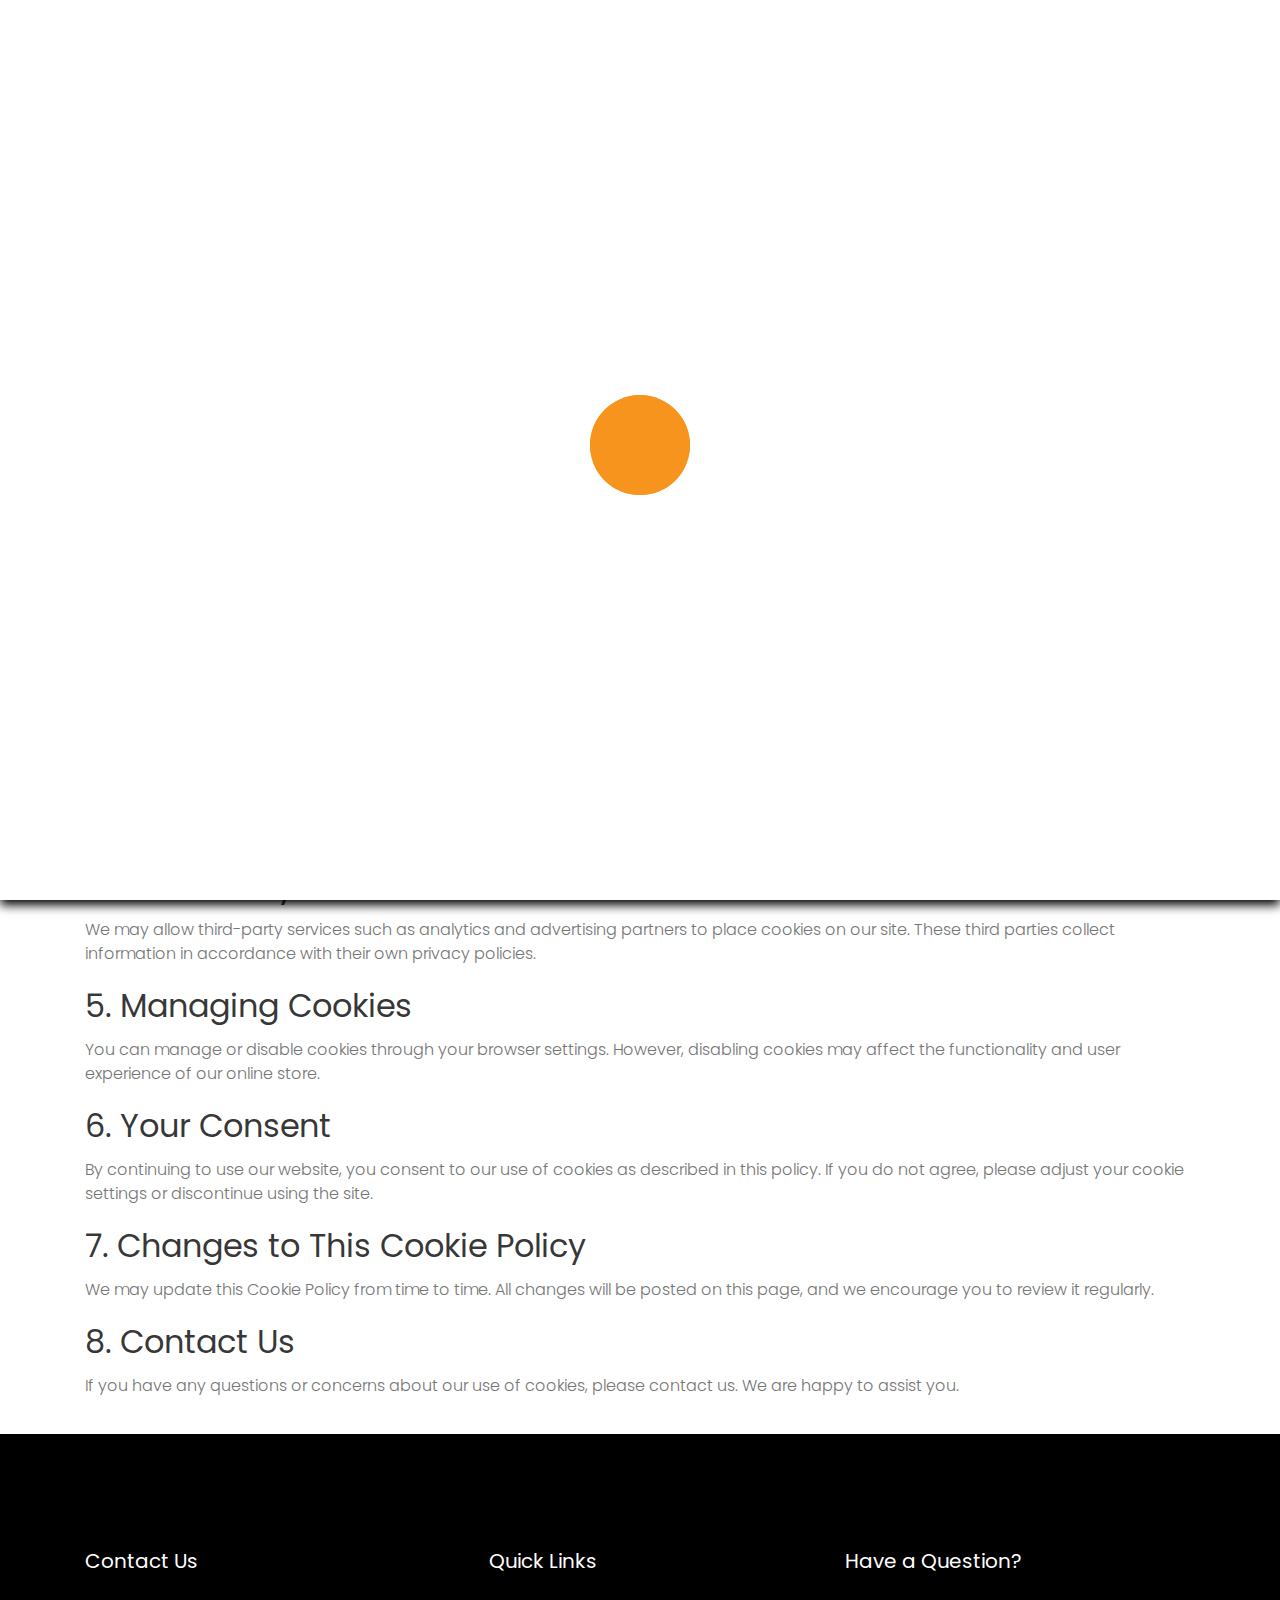
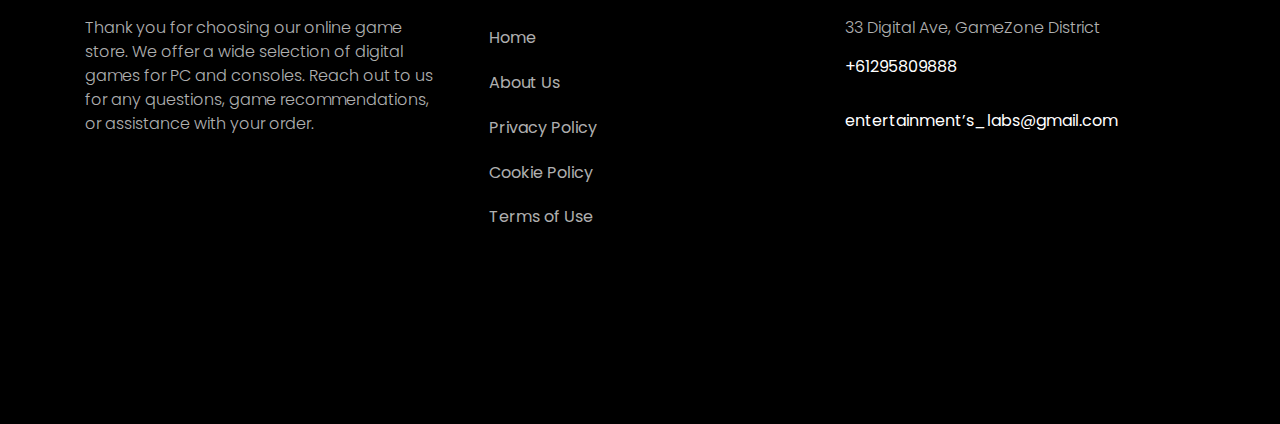
<file: cookie-policy.html>
<!DOCTYPE html>
<html lang="zxx">
    <head>
        <!-- Meta Tag -->
        <meta charset="utf-8" />
        <meta http-equiv="X-UA-Compatible" content="IE=edge" />
        <meta
            name="copyright"
            content="© 2025 GameGalaxy Store. All rights reserved."
        />
        <meta
            name="desc"
            content="GameGalaxy is your ultimate online destination for purchasing the latest and classic video games for PC and consoles. Discover exclusive deals, fast digital downloads, and a wide variety of genres for every gamer."
        />

        <meta
            name="viewport"
            content="width=device-width, initial-scale=1, shrink-to-fit=no"
        />
        <!-- Title Tag  -->
        <title>Entertainment’s Labs</title>
        <!-- Favicon -->
        <link rel="icon" type="image/png" href="images/favicon.png" />
        <!-- Web Font -->
        <link
            href="https://fonts.googleapis.com/css?family=Poppins:200i,300,300i,400,400i,500,500i,600,600i,700,700i,800,800i,900,900i&display=swap"
            rel="stylesheet"
        />

        <!-- StyleSheet -->

        <!-- Bootstrap -->
        <link rel="stylesheet" href="css/bootstrap.css" />
        <!-- Magnific Popup -->
        <link rel="stylesheet" href="css/magnific-popup.min.css" />
        <!-- Font Awesome -->
        <link rel="stylesheet" href="css/font-awesome.css" />
        <!-- Fancybox -->
        <link rel="stylesheet" href="css/jquery.fancybox.min.css" />
        <!-- Themify Icons -->
        <link rel="stylesheet" href="css/themify-icons.css" />
        <!-- Nice Select CSS -->
        <link rel="stylesheet" href="css/niceselect.css" />
        <!-- Animate CSS -->
        <link rel="stylesheet" href="css/animate.css" />
        <!-- Flex Slider CSS -->
        <link rel="stylesheet" href="css/flex-slider.min.css" />
        <!-- Owl Carousel -->
        <link rel="stylesheet" href="css/owl-carousel.css" />
        <!-- Slicknav -->
        <link rel="stylesheet" href="css/slicknav.min.css" />

        <!-- Eshop StyleSheet -->
        <link rel="stylesheet" href="css/reset.css" />
        <link rel="stylesheet" href="style.css" />
        <link rel="stylesheet" href="css/responsive.css" />
    </head>
    <body class="js">
        <!-- Preloader -->
        <div class="preloader">
            <div class="preloader-inner">
                <div class="preloader-icon">
                    <span></span>
                    <span></span>
                </div>
            </div>
        </div>
        <!-- End Preloader -->

        <!-- Header -->
        <header class="header shop">
            <div class="middle-inner">
                <div class="container">
                    <div class="row">
                        <div class="col-lg-5 col-md-5 col-12">
                            <!-- Logo -->
                            <div class="logo">
                                <a href="index.html"
                                    ><h2>Entertainment’s Labs</h2></a
                                >
                            </div>
                            <!--/ End Logo -->

                            <div class="mobile-nav"></div>
                        </div>

                        <div class="col-lg-7 col-md-7 col-12">
                            <div class="right-bar">
                                <!-- Search Form -->
                                <div class="sinlge-bar">
                                    <a href="favorite.html" class="single-icon">
                                        <i
                                            class="fa fa-heart-o"
                                            aria-hidden="true"
                                        ></i>
                                        <span
                                            data-store-el="favoriteProductsCounter"
                                            class="total-count"
                                        ></span>
                                    </a>
                                </div>
                                <div class="sinlge-bar shopping">
                                    <a href="cart.html" class="single-icon">
                                        <i class="ti-bag"></i>
                                        <span
                                            class="total-count"
                                            data-store-el="cartItemsCounter"
                                        ></span>
                                    </a>
                                </div>
                            </div>
                        </div>
                    </div>
                </div>
            </div>

            <!-- Header Inner -->
            <div class="header-inner">
                <div class="container">
                    <div class="cat-nav-head">
                        <div class="row">
                            <div class="col-lg-12 col-12">
                                <div class="menu-area">
                                    <!-- Main Menu -->
                                    <nav class="navbar navbar-expand-lg">
                                        <div class="navbar-collapse">
                                            <div class="nav-inner">
                                                <ul
                                                    class="nav main-menu menu navbar-nav"
                                                >
                                                    <li class="active">
                                                        <a href="index.html"
                                                            >Home</a
                                                        >
                                                    </li>
                                                    <li>
                                                        <a href="about.html"
                                                            >About Us</a
                                                        >
                                                    </li>
                                                    <li>
                                                        <a
                                                            href="product-details.html"
                                                            >Store</a
                                                        >
                                                    </li>
                                                    <li>
                                                        <a href="contact.html"
                                                            >Contact</a
                                                        >
                                                    </li>
                                                    <li>
                                                        <a
                                                            style="
                                                                cursor: pointer;
                                                            "
                                                            >Shop</a
                                                        >
                                                        <ul class="dropdown">
                                                            <li>
                                                                <a
                                                                    href="cart.html"
                                                                    >Cart</a
                                                                >
                                                            </li>
                                                            <li>
                                                                <a
                                                                    href="checkout.html"
                                                                    >Checkout</a
                                                                >
                                                            </li>
                                                            <li>
                                                                <a
                                                                    href="favorite.html"
                                                                    >Favorites</a
                                                                >
                                                            </li>
                                                        </ul>
                                                    </li>
                                                </ul>
                                            </div>
                                        </div>
                                    </nav>
                                    <!--/ End Main Menu -->
                                </div>
                            </div>
                        </div>
                    </div>
                </div>
            </div>
            <!--/ End Header Inner -->
        </header>
        <!--/ End Header -->
        <main>
            <article
                class="container additional-wrapper"
                style="margin-top: 100px"
            >
                <div class="page__content" style="padding: 20px 0px">
                    <h1>Cookie Policy</h1>

                    <p>
                        This Cookie Policy explains how our online store for PC
                        and console games uses cookies and similar tracking
                        technologies to enhance your browsing experience,
                        analyze site traffic, and provide personalized content.
                    </p>

                    <h2>1. What Are Cookies?</h2>
                    <p>
                        Cookies are small text files stored on your device by
                        your web browser. They help websites recognize your
                        device and remember your preferences or actions.
                    </p>

                    <h2>2. Types of Cookies We Use</h2>
                    <ul>
                        <li>
                            <strong>Essential Cookies:</strong> Necessary for
                            the website to function properly and enable core
                            features such as shopping cart and login.
                        </li>
                        <li>
                            <strong>Performance Cookies:</strong> Collect
                            anonymous information about how visitors use the
                            site to improve its performance.
                        </li>
                        <li>
                            <strong>Functionality Cookies:</strong> Remember
                            your preferences and choices to personalize your
                            experience.
                        </li>
                        <li>
                            <strong>Advertising Cookies:</strong> Used to
                            deliver relevant ads based on your interests and
                            browsing behavior.
                        </li>
                    </ul>

                    <h2>3. How We Use Cookies</h2>
                    <p>
                        Cookies help us provide a seamless shopping experience,
                        track the popularity of games, remember your favorite
                        titles, and send personalized offers and updates.
                    </p>

                    <h2>4. Third-Party Cookies</h2>
                    <p>
                        We may allow third-party services such as analytics and
                        advertising partners to place cookies on our site. These
                        third parties collect information in accordance with
                        their own privacy policies.
                    </p>

                    <h2>5. Managing Cookies</h2>
                    <p>
                        You can manage or disable cookies through your browser
                        settings. However, disabling cookies may affect the
                        functionality and user experience of our online store.
                    </p>

                    <h2>6. Your Consent</h2>
                    <p>
                        By continuing to use our website, you consent to our use
                        of cookies as described in this policy. If you do not
                        agree, please adjust your cookie settings or discontinue
                        using the site.
                    </p>

                    <h2>7. Changes to This Cookie Policy</h2>
                    <p>
                        We may update this Cookie Policy from time to time. All
                        changes will be posted on this page, and we encourage
                        you to review it regularly.
                    </p>

                    <h2>8. Contact Us</h2>
                    <p>
                        If you have any questions or concerns about our use of
                        cookies, please contact us. We are happy to assist you.
                    </p>
                </div>
            </article>
        </main>

        <footer class="ftco-footer ftco-bg-dark ftco-section">
            <div class="container">
                <div class="row mb-5">
                    <div class="col-md">
                        <div class="ftco-footer-widget mb-4">
                            <h2 class="ftco-heading-2">Contact Us</h2>
                            <p>
                                Thank you for choosing our online game store. We
                                offer a wide selection of digital games for PC
                                and consoles. Reach out to us for any questions,
                                game recommendations, or assistance with your
                                order.
                            </p>
                        </div>
                    </div>
                    <div class="col-md">
                        <div class="ftco-footer-widget mb-4 ml-md-4">
                            <h2 class="ftco-heading-2">Quick Links</h2>
                            <ul class="list-unstyled">
                                <li>
                                    <a href="index.html" class="py-2 d-block"
                                        >Home</a
                                    >
                                </li>
                                <li>
                                    <a href="about.html" class="py-2 d-block"
                                        >About Us</a
                                    >
                                </li>
                                <li>
                                    <a
                                        href="privacy-policy.html"
                                        class="py-2 d-block"
                                        >Privacy Policy</a
                                    >
                                </li>
                                <li>
                                    <a
                                        href="cookie-policy.html"
                                        class="py-2 d-block"
                                        >Cookie Policy</a
                                    >
                                </li>
                                <li>
                                    <a
                                        href="terms-of-use.html"
                                        class="py-2 d-block"
                                        >Terms of Use</a
                                    >
                                </li>
                            </ul>
                        </div>
                    </div>
                    <div class="col-md">
                        <div class="ftco-footer-widget mb-4">
                            <h2 class="ftco-heading-2">Have a Question?</h2>
                            <div class="block-23 mb-3">
                                <ul>
                                    <li>
                                        <span class="text"
                                            >33 Digital Ave, GameZone
                                            District</span
                                        >
                                    </li>
                                    <li>
                                        <a href="#"
                                            ><span class="text"
                                                >+61295809888</span
                                            ></a
                                        >
                                    </li>
                                    <li>
                                        <a href="#"
                                            ><span class="text"
                                                >entertainment’s_labs@gmail.com</span
                                            ></a
                                        >
                                    </li>
                                </ul>
                            </div>
                        </div>
                    </div>
                </div>
            </div>
        </footer>

        <!-- Cookie Consent Banner -->
        <div class="cookie-wrapper show">
            <div>
                <i class="bx bx-cookie"></i>
                <h2 style="text-align: center">Cookie Usage Consent</h2>
            </div>

            <div class="data">
                <p>
                    This website uses cookies to provide you with a better and
                    more personalized browsing experience. We use them to
                    enhance functionality and tailor game suggestions for your
                    favorite PC and console titles.
                    <a href="cookie-policy.html">Learn more...</a>
                </p>
            </div>

            <div class="buttons">
                <button class="cookie-button" id="acceptBtn">Accept</button>
                <button class="cookie-button" id="declineBtn">Decline</button>
            </div>
        </div>
        <!-- End Cookie Banner -->

        <!-- Jquery -->
        <script src="https://ajax.googleapis.com/ajax/libs/jquery/3.5.1/jquery.min.js"></script>
        <script src="js/jquery-migrate-3.0.0.js"></script>
        <script src="js/jquery-ui.min.js"></script>
        <!-- Popper JS -->
        <script src="js/popper.min.js"></script>
        <!-- Bootstrap JS -->
        <script src="js/bootstrap.min.js"></script>
        <!-- Slicknav JS -->
        <script src="js/slicknav.min.js"></script>
        <!-- Owl Carousel JS -->
        <script src="js/owl-carousel.js"></script>
        <!-- Magnific Popup JS -->
        <script src="js/magnific-popup.js"></script>
        <!-- Waypoints JS -->
        <script src="js/waypoints.min.js"></script>
        <!-- Countdown JS -->
        <script src="js/finalcountdown.min.js"></script>
        <!-- Nice Select JS -->
        <script src="js/nicesellect.js"></script>
        <!-- Flex Slider JS -->
        <script src="js/flex-slider.js"></script>
        <!-- ScrollUp JS -->
        <script src="js/scrollup.js"></script>
        <!-- Onepage Nav JS -->
        <script src="js/onepage-nav.min.js"></script>
        <!-- Easing JS -->
        <script src="js/easing.js"></script>
        <!-- Active JS -->
        <script src="js/active.js"></script>

        <script src="js/store.js"></script>
        <script src="products.js"></script>
        <script src="js/cookiebanner.js"></script>
    </body>
</html>
</file>
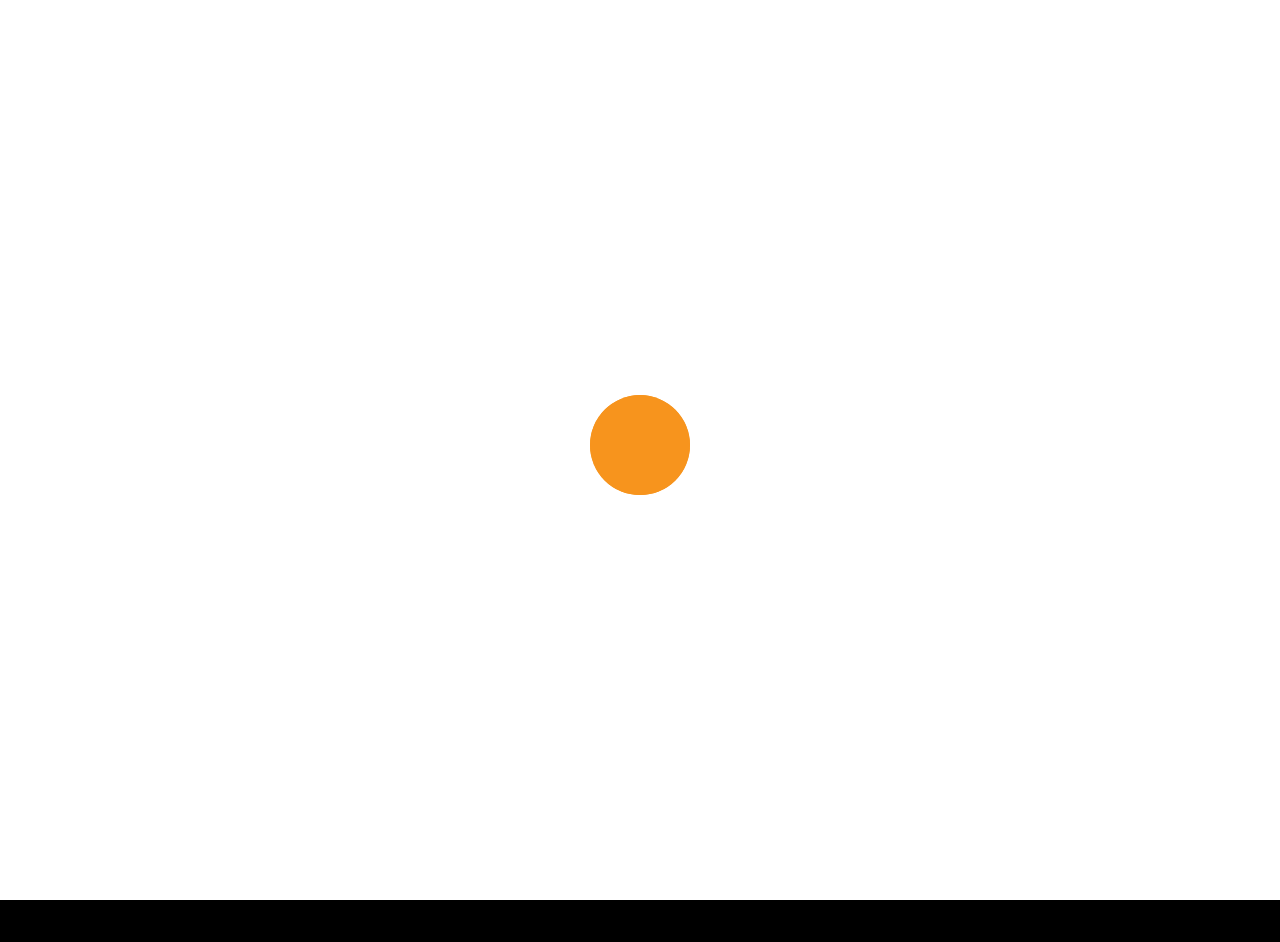
<file: favorite.html>
<!DOCTYPE html>
<html lang="zxx">
    <head>
        <!-- Meta Tag -->
        <meta charset="utf-8" />
        <meta http-equiv="X-UA-Compatible" content="IE=edge" />
        <meta
            name="copyright"
            content="© 2025 GameGalaxy Store. All rights reserved."
        />
        <meta
            name="desc"
            content="GameGalaxy is your ultimate online destination for purchasing the latest and classic video games for PC and consoles. Discover exclusive deals, fast digital downloads, and a wide variety of genres for every gamer."
        />

        <meta
            name="viewport"
            content="width=device-width, initial-scale=1, shrink-to-fit=no"
        />
        <!-- Title Tag  -->
        <title>Entertainment’s Labs</title>
        <!-- Favicon -->
        <link rel="icon" type="image/png" href="images/favicon.png" />
        <!-- Web Font -->
        <link
            href="https://fonts.googleapis.com/css?family=Poppins:200i,300,300i,400,400i,500,500i,600,600i,700,700i,800,800i,900,900i&display=swap"
            rel="stylesheet"
        />

        <!-- StyleSheet -->

        <!-- Bootstrap -->
        <link rel="stylesheet" href="css/bootstrap.css" />
        <!-- Magnific Popup -->
        <link rel="stylesheet" href="css/magnific-popup.min.css" />
        <!-- Font Awesome -->
        <link rel="stylesheet" href="css/font-awesome.css" />
        <!-- Fancybox -->
        <link rel="stylesheet" href="css/jquery.fancybox.min.css" />
        <!-- Themify Icons -->
        <link rel="stylesheet" href="css/themify-icons.css" />
        <!-- Nice Select CSS -->
        <link rel="stylesheet" href="css/niceselect.css" />
        <!-- Animate CSS -->
        <link rel="stylesheet" href="css/animate.css" />
        <!-- Flex Slider CSS -->
        <link rel="stylesheet" href="css/flex-slider.min.css" />
        <!-- Owl Carousel -->
        <link rel="stylesheet" href="css/owl-carousel.css" />
        <!-- Slicknav -->
        <link rel="stylesheet" href="css/slicknav.min.css" />

        <!-- Eshop StyleSheet -->
        <link rel="stylesheet" href="css/reset.css" />
        <link rel="stylesheet" href="style.css" />
        <link rel="stylesheet" href="css/responsive.css" />
    </head>
    <body class="js">
        <!-- Preloader -->
        <div class="preloader">
            <div class="preloader-inner">
                <div class="preloader-icon">
                    <span></span>
                    <span></span>
                </div>
            </div>
        </div>
        <!-- End Preloader -->

        <!-- Header -->
        <header class="header shop">
            <div class="middle-inner">
                <div class="container">
                    <div class="row">
                        <div class="col-lg-5 col-md-5 col-12">
                            <!-- Logo -->
                            <div class="logo">
                                <a href="index.html"
                                    ><h2>Entertainment’s Labs</h2></a
                                >
                            </div>
                            <!--/ End Logo -->

                            <div class="mobile-nav"></div>
                        </div>

                        <div class="col-lg-7 col-md-7 col-12">
                            <div class="right-bar">
                                <!-- Search Form -->
                                <div class="sinlge-bar">
                                    <a href="favorite.html" class="single-icon">
                                        <i
                                            class="fa fa-heart-o"
                                            aria-hidden="true"
                                        ></i>
                                        <span
                                            data-store-el="favoriteProductsCounter"
                                            class="total-count"
                                        ></span>
                                    </a>
                                </div>
                                <div class="sinlge-bar shopping">
                                    <a href="cart.html" class="single-icon">
                                        <i class="ti-bag"></i>
                                        <span
                                            class="total-count"
                                            data-store-el="cartItemsCounter"
                                        ></span>
                                    </a>
                                </div>
                            </div>
                        </div>
                    </div>
                </div>
            </div>

            <!-- Header Inner -->
            <div class="header-inner">
                <div class="container">
                    <div class="cat-nav-head">
                        <div class="row">
                            <div class="col-lg-12 col-12">
                                <div class="menu-area">
                                    <!-- Main Menu -->
                                    <nav class="navbar navbar-expand-lg">
                                        <div class="navbar-collapse">
                                            <div class="nav-inner">
                                                <ul
                                                    class="nav main-menu menu navbar-nav"
                                                >
                                                    <li>
                                                        <a href="index.html"
                                                            >Home</a
                                                        >
                                                    </li>
                                                    <li>
                                                        <a href="about.html"
                                                            >About Us</a
                                                        >
                                                    </li>
                                                    <li>
                                                        <a
                                                            href="product-details.html"
                                                            >Store</a
                                                        >
                                                    </li>
                                                    <li>
                                                        <a href="contact.html"
                                                            >Contact</a
                                                        >
                                                    </li>
                                                    <li class="active">
                                                        <a
                                                            style="
                                                                cursor: pointer;
                                                            "
                                                            >Shop</a
                                                        >
                                                        <ul class="dropdown">
                                                            <li class="active">
                                                                <a
                                                                    href="cart.html"
                                                                    >Cart</a
                                                                >
                                                            </li>
                                                            <li>
                                                                <a
                                                                    href="checkout.html"
                                                                    >Checkout</a
                                                                >
                                                            </li>
                                                            <li>
                                                                <a
                                                                    href="favorite.html"
                                                                    >Favorites</a
                                                                >
                                                            </li>
                                                        </ul>
                                                    </li>
                                                </ul>
                                            </div>
                                        </div>
                                    </nav>
                                    <!--/ End Main Menu -->
                                </div>
                            </div>
                        </div>
                    </div>
                </div>
            </div>
            <!--/ End Header Inner -->
        </header>
        <!--/ End Header -->
        <!-- Favorites List -->
        <div class="shopping-cart section">
            <div class="container">
                <div class="row">
                    <div class="col-12">
                        <!-- Favorites Summary -->
                        <table class="table shopping-summery">
                            <thead>
                                <tr class="main-heading">
                                    <th>GAME</th>
                                    <th>TITLE</th>
                                    <th class="text-center">PRICE</th>
                                    <th class="text-center">REMOVE</th>
                                </tr>
                            </thead>
                            <tbody data-store-el="favoriteItems"></tbody>
                        </table>
                        <!--/ End Favorites Summary -->

                        <template data-store-el="favoritesItemTemplate">
                            <tr>
                                <td class="image" data-title="Game">
                                    <img
                                        style="object-fit: cover"
                                        data-store-el="itemImage"
                                        alt="Game Cover"
                                    />
                                </td>
                                <td class="product-des" data-title="Title">
                                    <p class="product-name">
                                        <a data-store-el="itemTitle"></a>
                                    </p>
                                </td>
                                <td class="price" data-title="Price">
                                    $<span data-store-el="itemPrice"></span>
                                </td>
                                <td class="action" data-title="Remove">
                                    <a>
                                        <i
                                            data-store-el="itemToggleFavorite"
                                            class="fa fa-heart"
                                            aria-hidden="true"
                                        ></i>
                                    </a>
                                </td>
                            </tr>
                        </template>
                    </div>
                </div>
            </div>
        </div>
        <!--/ End Favorites List -->

        <footer class="ftco-footer ftco-bg-dark ftco-section">
            <div class="container">
                <div class="row mb-5">
                    <div class="col-md">
                        <div class="ftco-footer-widget mb-4">
                            <h2 class="ftco-heading-2">Contact Us</h2>
                            <p>
                                Thank you for choosing our online game store. We
                                offer a wide selection of digital games for PC
                                and consoles. Reach out to us for any questions,
                                game recommendations, or assistance with your
                                order.
                            </p>
                        </div>
                    </div>
                    <div class="col-md">
                        <div class="ftco-footer-widget mb-4 ml-md-4">
                            <h2 class="ftco-heading-2">Quick Links</h2>
                            <ul class="list-unstyled">
                                <li>
                                    <a href="index.html" class="py-2 d-block"
                                        >Home</a
                                    >
                                </li>
                                <li>
                                    <a href="about.html" class="py-2 d-block"
                                        >About Us</a
                                    >
                                </li>
                                <li>
                                    <a
                                        href="privacy-policy.html"
                                        class="py-2 d-block"
                                        >Privacy Policy</a
                                    >
                                </li>
                                <li>
                                    <a
                                        href="cookie-policy.html"
                                        class="py-2 d-block"
                                        >Cookie Policy</a
                                    >
                                </li>
                                <li>
                                    <a
                                        href="terms-of-use.html"
                                        class="py-2 d-block"
                                        >Terms of Use</a
                                    >
                                </li>
                            </ul>
                        </div>
                    </div>
                    <div class="col-md">
                        <div class="ftco-footer-widget mb-4">
                            <h2 class="ftco-heading-2">Have a Question?</h2>
                            <div class="block-23 mb-3">
                                <ul>
                                    <li>
                                        <span class="text"
                                            >33 Digital Ave, GameZone
                                            District</span
                                        >
                                    </li>
                                    <li>
                                        <a href="#"
                                            ><span class="text"
                                                >+61295809888</span
                                            ></a
                                        >
                                    </li>
                                    <li>
                                        <a href="#"
                                            ><span class="text"
                                                >entertainment’s_labs@gmail.com</span
                                            ></a
                                        >
                                    </li>
                                </ul>
                            </div>
                        </div>
                    </div>
                </div>
            </div>
        </footer>

        <!-- Cookie Consent Banner -->
        <div class="cookie-wrapper show">
            <div>
                <i class="bx bx-cookie"></i>
                <h2 style="text-align: center">Cookie Usage Consent</h2>
            </div>

            <div class="data">
                <p>
                    This website uses cookies to provide you with a better and
                    more personalized browsing experience. We use them to
                    enhance functionality and tailor game suggestions for your
                    favorite PC and console titles.
                    <a href="cookie-policy.html">Learn more...</a>
                </p>
            </div>

            <div class="buttons">
                <button class="cookie-button" id="acceptBtn">Accept</button>
                <button class="cookie-button" id="declineBtn">Decline</button>
            </div>
        </div>
        <!-- End Cookie Banner -->

        <!-- Jquery -->
        <script src="https://ajax.googleapis.com/ajax/libs/jquery/3.5.1/jquery.min.js"></script>
        <script src="js/jquery-migrate-3.0.0.js"></script>
        <script src="js/jquery-ui.min.js"></script>
        <!-- Popper JS -->
        <script src="js/popper.min.js"></script>
        <!-- Bootstrap JS -->
        <script src="js/bootstrap.min.js"></script>
        <!-- Slicknav JS -->
        <script src="js/slicknav.min.js"></script>
        <!-- Owl Carousel JS -->
        <script src="js/owl-carousel.js"></script>
        <!-- Magnific Popup JS -->
        <script src="js/magnific-popup.js"></script>
        <!-- Waypoints JS -->
        <script src="js/waypoints.min.js"></script>
        <!-- Countdown JS -->
        <script src="js/finalcountdown.min.js"></script>
        <!-- Nice Select JS -->
        <script src="js/nicesellect.js"></script>
        <!-- Flex Slider JS -->
        <script src="js/flex-slider.js"></script>
        <!-- ScrollUp JS -->
        <script src="js/scrollup.js"></script>
        <!-- Onepage Nav JS -->
        <script src="js/onepage-nav.min.js"></script>
        <!-- Easing JS -->
        <script src="js/easing.js"></script>
        <!-- Active JS -->
        <script src="js/active.js"></script>

        <script src="js/store.js"></script>
        <script src="products.js"></script>
        <script src="js/cookiebanner.js"></script>
    </body>
</html>
</file>
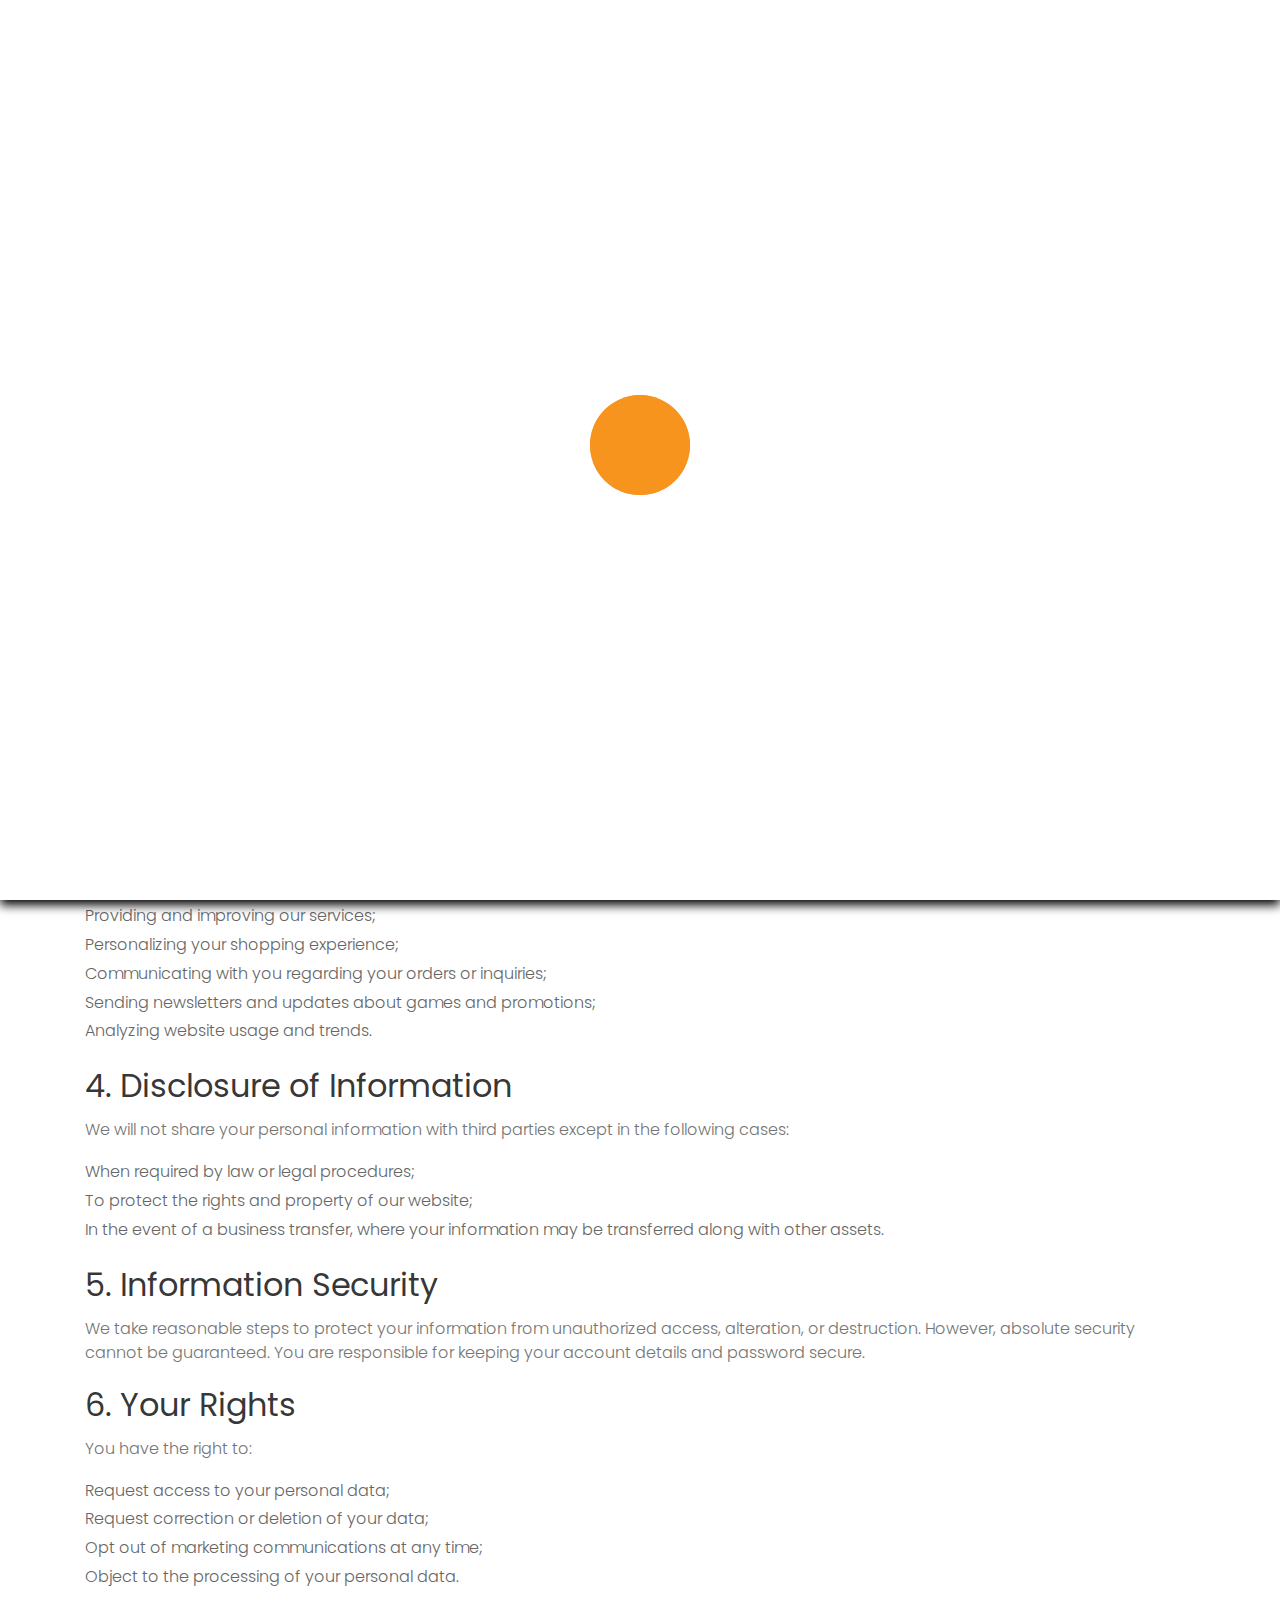
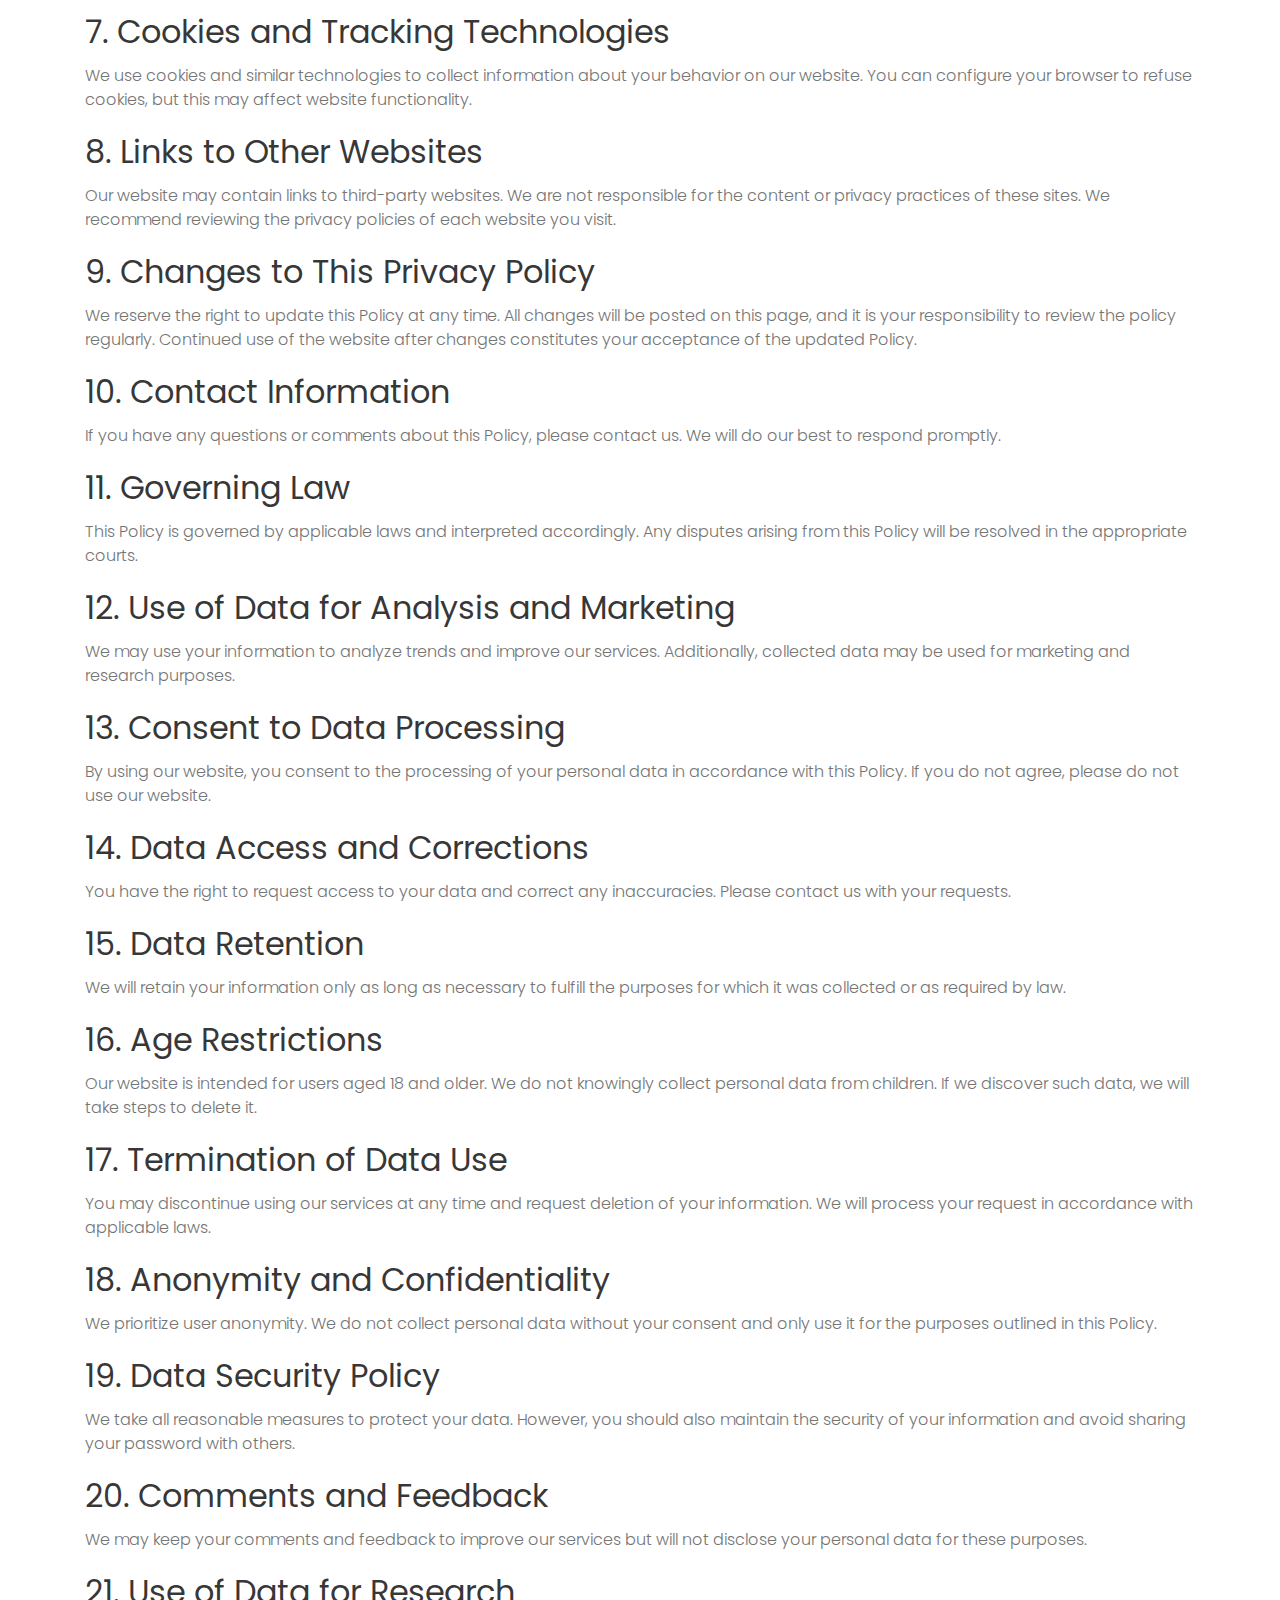
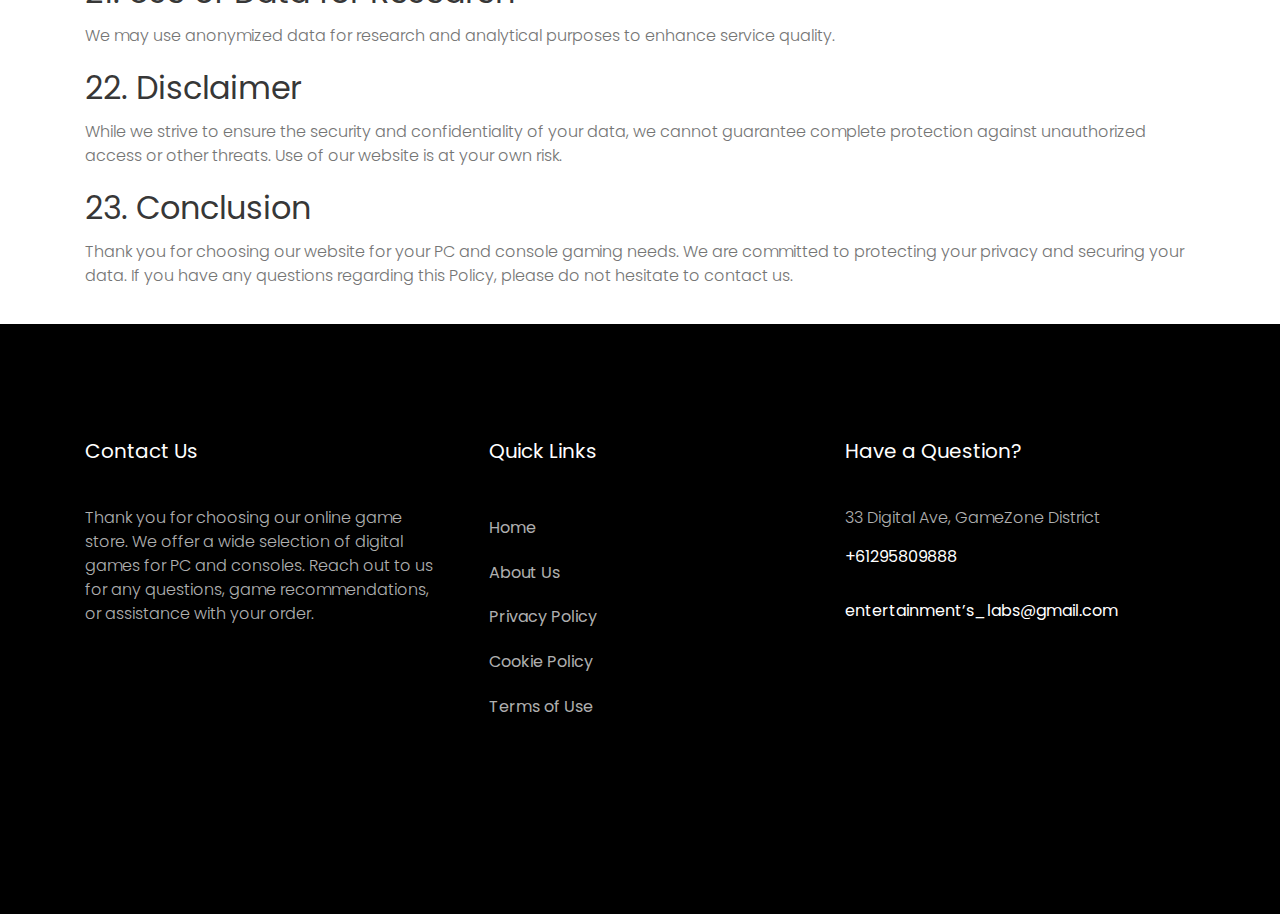
<file: privacy-policy.html>
<!DOCTYPE html>
<html lang="zxx">
    <head>
        <!-- Meta Tag -->
        <meta charset="utf-8" />
        <meta http-equiv="X-UA-Compatible" content="IE=edge" />
        <meta
            name="copyright"
            content="© 2025 GameGalaxy Store. All rights reserved."
        />
        <meta
            name="desc"
            content="GameGalaxy is your ultimate online destination for purchasing the latest and classic video games for PC and consoles. Discover exclusive deals, fast digital downloads, and a wide variety of genres for every gamer."
        />

        <meta
            name="viewport"
            content="width=device-width, initial-scale=1, shrink-to-fit=no"
        />
        <!-- Title Tag  -->
        <title>Entertainment’s Labs</title>
        <!-- Favicon -->
        <link rel="icon" type="image/png" href="images/favicon.png" />
        <!-- Web Font -->
        <link
            href="https://fonts.googleapis.com/css?family=Poppins:200i,300,300i,400,400i,500,500i,600,600i,700,700i,800,800i,900,900i&display=swap"
            rel="stylesheet"
        />

        <!-- StyleSheet -->

        <!-- Bootstrap -->
        <link rel="stylesheet" href="css/bootstrap.css" />
        <!-- Magnific Popup -->
        <link rel="stylesheet" href="css/magnific-popup.min.css" />
        <!-- Font Awesome -->
        <link rel="stylesheet" href="css/font-awesome.css" />
        <!-- Fancybox -->
        <link rel="stylesheet" href="css/jquery.fancybox.min.css" />
        <!-- Themify Icons -->
        <link rel="stylesheet" href="css/themify-icons.css" />
        <!-- Nice Select CSS -->
        <link rel="stylesheet" href="css/niceselect.css" />
        <!-- Animate CSS -->
        <link rel="stylesheet" href="css/animate.css" />
        <!-- Flex Slider CSS -->
        <link rel="stylesheet" href="css/flex-slider.min.css" />
        <!-- Owl Carousel -->
        <link rel="stylesheet" href="css/owl-carousel.css" />
        <!-- Slicknav -->
        <link rel="stylesheet" href="css/slicknav.min.css" />

        <!-- Eshop StyleSheet -->
        <link rel="stylesheet" href="css/reset.css" />
        <link rel="stylesheet" href="style.css" />
        <link rel="stylesheet" href="css/responsive.css" />
    </head>
    <body class="js">
        <!-- Preloader -->
        <div class="preloader">
            <div class="preloader-inner">
                <div class="preloader-icon">
                    <span></span>
                    <span></span>
                </div>
            </div>
        </div>
        <!-- End Preloader -->

        <!-- Header -->
        <header class="header shop">
            <div class="middle-inner">
                <div class="container">
                    <div class="row">
                        <div class="col-lg-5 col-md-5 col-12">
                            <!-- Logo -->
                            <div class="logo">
                                <a href="index.html"
                                    ><h2>Entertainment’s Labs</h2></a
                                >
                            </div>
                            <!--/ End Logo -->

                            <div class="mobile-nav"></div>
                        </div>

                        <div class="col-lg-7 col-md-7 col-12">
                            <div class="right-bar">
                                <!-- Search Form -->
                                <div class="sinlge-bar">
                                    <a href="favorite.html" class="single-icon">
                                        <i
                                            class="fa fa-heart-o"
                                            aria-hidden="true"
                                        ></i>
                                        <span
                                            data-store-el="favoriteProductsCounter"
                                            class="total-count"
                                        ></span>
                                    </a>
                                </div>
                                <div class="sinlge-bar shopping">
                                    <a href="cart.html" class="single-icon">
                                        <i class="ti-bag"></i>
                                        <span
                                            class="total-count"
                                            data-store-el="cartItemsCounter"
                                        ></span>
                                    </a>
                                </div>
                            </div>
                        </div>
                    </div>
                </div>
            </div>

            <!-- Header Inner -->
            <div class="header-inner">
                <div class="container">
                    <div class="cat-nav-head">
                        <div class="row">
                            <div class="col-lg-12 col-12">
                                <div class="menu-area">
                                    <!-- Main Menu -->
                                    <nav class="navbar navbar-expand-lg">
                                        <div class="navbar-collapse">
                                            <div class="nav-inner">
                                                <ul
                                                    class="nav main-menu menu navbar-nav"
                                                >
                                                    <li class="active">
                                                        <a href="index.html"
                                                            >Home</a
                                                        >
                                                    </li>
                                                    <li>
                                                        <a href="about.html"
                                                            >About Us</a
                                                        >
                                                    </li>
                                                    <li>
                                                        <a
                                                            href="product-details.html"
                                                            >Store</a
                                                        >
                                                    </li>
                                                    <li>
                                                        <a href="contact.html"
                                                            >Contact</a
                                                        >
                                                    </li>
                                                    <li>
                                                        <a
                                                            style="
                                                                cursor: pointer;
                                                            "
                                                            >Shop</a
                                                        >
                                                        <ul class="dropdown">
                                                            <li>
                                                                <a
                                                                    href="cart.html"
                                                                    >Cart</a
                                                                >
                                                            </li>
                                                            <li>
                                                                <a
                                                                    href="checkout.html"
                                                                    >Checkout</a
                                                                >
                                                            </li>
                                                            <li>
                                                                <a
                                                                    href="favorite.html"
                                                                    >Favorites</a
                                                                >
                                                            </li>
                                                        </ul>
                                                    </li>
                                                </ul>
                                            </div>
                                        </div>
                                    </nav>
                                    <!--/ End Main Menu -->
                                </div>
                            </div>
                        </div>
                    </div>
                </div>
            </div>
            <!--/ End Header Inner -->
        </header>
        <!--/ End Header -->
        <main>
            <article
                class="container additional-wrapper"
                style="margin-top: 100px"
            >
                <div class="page__content" style="padding: 20px 0px">
                    <h1>Privacy Policy</h1>

                    <p>
                        Welcome to the privacy policy page of our website
                        dedicated to an online store specializing in PC and
                        console games. This policy explains how we collect, use,
                        disclose, and protect your information. Please read this
                        policy carefully to understand how we handle your
                        personal data.
                    </p>

                    <h2>1. Introduction</h2>
                    <p>
                        This Privacy Policy (the "Policy") applies to all users
                        of our website and governs the collection and use of
                        personal information we receive when you use our
                        services. By using our website, you agree to the terms
                        of this Policy.
                    </p>

                    <h2>2. Information We Collect</h2>
                    <p>We may collect the following types of information:</p>
                    <ul>
                        <li>
                            <strong>Personal Information:</strong> includes your
                            name, email address, phone number, and other details
                            you provide during registration or subscription.
                        </li>
                        <li>
                            <strong>Usage Information:</strong> we may collect
                            data about how you interact with our website, such
                            as IP address, browser type, pages visited, and
                            access times.
                        </li>
                        <li>
                            <strong>Cookies:</strong> we use cookies to gather
                            information about your preferences and to improve
                            your experience on our website.
                        </li>
                    </ul>

                    <h2>3. How We Use Your Information</h2>
                    <p>The collected information may be used for:</p>
                    <ul>
                        <li>Providing and improving our services;</li>
                        <li>Personalizing your shopping experience;</li>
                        <li>
                            Communicating with you regarding your orders or
                            inquiries;
                        </li>
                        <li>
                            Sending newsletters and updates about games and
                            promotions;
                        </li>
                        <li>Analyzing website usage and trends.</li>
                    </ul>

                    <h2>4. Disclosure of Information</h2>
                    <p>
                        We will not share your personal information with third
                        parties except in the following cases:
                    </p>
                    <ul>
                        <li>When required by law or legal procedures;</li>
                        <li>
                            To protect the rights and property of our website;
                        </li>
                        <li>
                            In the event of a business transfer, where your
                            information may be transferred along with other
                            assets.
                        </li>
                    </ul>

                    <h2>5. Information Security</h2>
                    <p>
                        We take reasonable steps to protect your information
                        from unauthorized access, alteration, or destruction.
                        However, absolute security cannot be guaranteed. You are
                        responsible for keeping your account details and
                        password secure.
                    </p>

                    <h2>6. Your Rights</h2>
                    <p>You have the right to:</p>
                    <ul>
                        <li>Request access to your personal data;</li>
                        <li>Request correction or deletion of your data;</li>
                        <li>
                            Opt out of marketing communications at any time;
                        </li>
                        <li>Object to the processing of your personal data.</li>
                    </ul>

                    <h2>7. Cookies and Tracking Technologies</h2>
                    <p>
                        We use cookies and similar technologies to collect
                        information about your behavior on our website. You can
                        configure your browser to refuse cookies, but this may
                        affect website functionality.
                    </p>

                    <h2>8. Links to Other Websites</h2>
                    <p>
                        Our website may contain links to third-party websites.
                        We are not responsible for the content or privacy
                        practices of these sites. We recommend reviewing the
                        privacy policies of each website you visit.
                    </p>

                    <h2>9. Changes to This Privacy Policy</h2>
                    <p>
                        We reserve the right to update this Policy at any time.
                        All changes will be posted on this page, and it is your
                        responsibility to review the policy regularly. Continued
                        use of the website after changes constitutes your
                        acceptance of the updated Policy.
                    </p>

                    <h2>10. Contact Information</h2>
                    <p>
                        If you have any questions or comments about this Policy,
                        please contact us. We will do our best to respond
                        promptly.
                    </p>

                    <h2>11. Governing Law</h2>
                    <p>
                        This Policy is governed by applicable laws and
                        interpreted accordingly. Any disputes arising from this
                        Policy will be resolved in the appropriate courts.
                    </p>

                    <h2>12. Use of Data for Analysis and Marketing</h2>
                    <p>
                        We may use your information to analyze trends and
                        improve our services. Additionally, collected data may
                        be used for marketing and research purposes.
                    </p>

                    <h2>13. Consent to Data Processing</h2>
                    <p>
                        By using our website, you consent to the processing of
                        your personal data in accordance with this Policy. If
                        you do not agree, please do not use our website.
                    </p>

                    <h2>14. Data Access and Corrections</h2>
                    <p>
                        You have the right to request access to your data and
                        correct any inaccuracies. Please contact us with your
                        requests.
                    </p>

                    <h2>15. Data Retention</h2>
                    <p>
                        We will retain your information only as long as
                        necessary to fulfill the purposes for which it was
                        collected or as required by law.
                    </p>

                    <h2>16. Age Restrictions</h2>
                    <p>
                        Our website is intended for users aged 18 and older. We
                        do not knowingly collect personal data from children. If
                        we discover such data, we will take steps to delete it.
                    </p>

                    <h2>17. Termination of Data Use</h2>
                    <p>
                        You may discontinue using our services at any time and
                        request deletion of your information. We will process
                        your request in accordance with applicable laws.
                    </p>

                    <h2>18. Anonymity and Confidentiality</h2>
                    <p>
                        We prioritize user anonymity. We do not collect personal
                        data without your consent and only use it for the
                        purposes outlined in this Policy.
                    </p>

                    <h2>19. Data Security Policy</h2>
                    <p>
                        We take all reasonable measures to protect your data.
                        However, you should also maintain the security of your
                        information and avoid sharing your password with others.
                    </p>

                    <h2>20. Comments and Feedback</h2>
                    <p>
                        We may keep your comments and feedback to improve our
                        services but will not disclose your personal data for
                        these purposes.
                    </p>

                    <h2>21. Use of Data for Research</h2>
                    <p>
                        We may use anonymized data for research and analytical
                        purposes to enhance service quality.
                    </p>

                    <h2>22. Disclaimer</h2>
                    <p>
                        While we strive to ensure the security and
                        confidentiality of your data, we cannot guarantee
                        complete protection against unauthorized access or other
                        threats. Use of our website is at your own risk.
                    </p>

                    <h2>23. Conclusion</h2>
                    <p>
                        Thank you for choosing our website for your PC and
                        console gaming needs. We are committed to protecting
                        your privacy and securing your data. If you have any
                        questions regarding this Policy, please do not hesitate
                        to contact us.
                    </p>
                </div>
            </article>
        </main>

        <footer class="ftco-footer ftco-bg-dark ftco-section">
            <div class="container">
                <div class="row mb-5">
                    <div class="col-md">
                        <div class="ftco-footer-widget mb-4">
                            <h2 class="ftco-heading-2">Contact Us</h2>
                            <p>
                                Thank you for choosing our online game store. We
                                offer a wide selection of digital games for PC
                                and consoles. Reach out to us for any questions,
                                game recommendations, or assistance with your
                                order.
                            </p>
                        </div>
                    </div>
                    <div class="col-md">
                        <div class="ftco-footer-widget mb-4 ml-md-4">
                            <h2 class="ftco-heading-2">Quick Links</h2>
                            <ul class="list-unstyled">
                                <li>
                                    <a href="index.html" class="py-2 d-block"
                                        >Home</a
                                    >
                                </li>
                                <li>
                                    <a href="about.html" class="py-2 d-block"
                                        >About Us</a
                                    >
                                </li>
                                <li>
                                    <a
                                        href="privacy-policy.html"
                                        class="py-2 d-block"
                                        >Privacy Policy</a
                                    >
                                </li>
                                <li>
                                    <a
                                        href="cookie-policy.html"
                                        class="py-2 d-block"
                                        >Cookie Policy</a
                                    >
                                </li>
                                <li>
                                    <a
                                        href="terms-of-use.html"
                                        class="py-2 d-block"
                                        >Terms of Use</a
                                    >
                                </li>
                            </ul>
                        </div>
                    </div>
                    <div class="col-md">
                        <div class="ftco-footer-widget mb-4">
                            <h2 class="ftco-heading-2">Have a Question?</h2>
                            <div class="block-23 mb-3">
                                <ul>
                                    <li>
                                        <span class="text"
                                            >33 Digital Ave, GameZone
                                            District</span
                                        >
                                    </li>
                                    <li>
                                        <a href="#"
                                            ><span class="text"
                                                >+61295809888</span
                                            ></a
                                        >
                                    </li>
                                    <li>
                                        <a href="#"
                                            ><span class="text"
                                                >entertainment’s_labs@gmail.com</span
                                            ></a
                                        >
                                    </li>
                                </ul>
                            </div>
                        </div>
                    </div>
                </div>
            </div>
        </footer>

        <!-- Cookie Consent Banner -->
        <div class="cookie-wrapper show">
            <div>
                <i class="bx bx-cookie"></i>
                <h2 style="text-align: center">Cookie Usage Consent</h2>
            </div>

            <div class="data">
                <p>
                    This website uses cookies to provide you with a better and
                    more personalized browsing experience. We use them to
                    enhance functionality and tailor game suggestions for your
                    favorite PC and console titles.
                    <a href="cookie-policy.html">Learn more...</a>
                </p>
            </div>

            <div class="buttons">
                <button class="cookie-button" id="acceptBtn">Accept</button>
                <button class="cookie-button" id="declineBtn">Decline</button>
            </div>
        </div>
        <!-- End Cookie Banner -->

        <!-- Jquery -->
        <script src="https://ajax.googleapis.com/ajax/libs/jquery/3.5.1/jquery.min.js"></script>
        <script src="js/jquery-migrate-3.0.0.js"></script>
        <script src="js/jquery-ui.min.js"></script>
        <!-- Popper JS -->
        <script src="js/popper.min.js"></script>
        <!-- Bootstrap JS -->
        <script src="js/bootstrap.min.js"></script>
        <!-- Slicknav JS -->
        <script src="js/slicknav.min.js"></script>
        <!-- Owl Carousel JS -->
        <script src="js/owl-carousel.js"></script>
        <!-- Magnific Popup JS -->
        <script src="js/magnific-popup.js"></script>
        <!-- Waypoints JS -->
        <script src="js/waypoints.min.js"></script>
        <!-- Countdown JS -->
        <script src="js/finalcountdown.min.js"></script>
        <!-- Nice Select JS -->
        <script src="js/nicesellect.js"></script>
        <!-- Flex Slider JS -->
        <script src="js/flex-slider.js"></script>
        <!-- ScrollUp JS -->
        <script src="js/scrollup.js"></script>
        <!-- Onepage Nav JS -->
        <script src="js/onepage-nav.min.js"></script>
        <!-- Easing JS -->
        <script src="js/easing.js"></script>
        <!-- Active JS -->
        <script src="js/active.js"></script>

        <script src="js/store.js"></script>
        <script src="products.js"></script>
        <script src="js/cookiebanner.js"></script>
    </body>
</html>
</file>
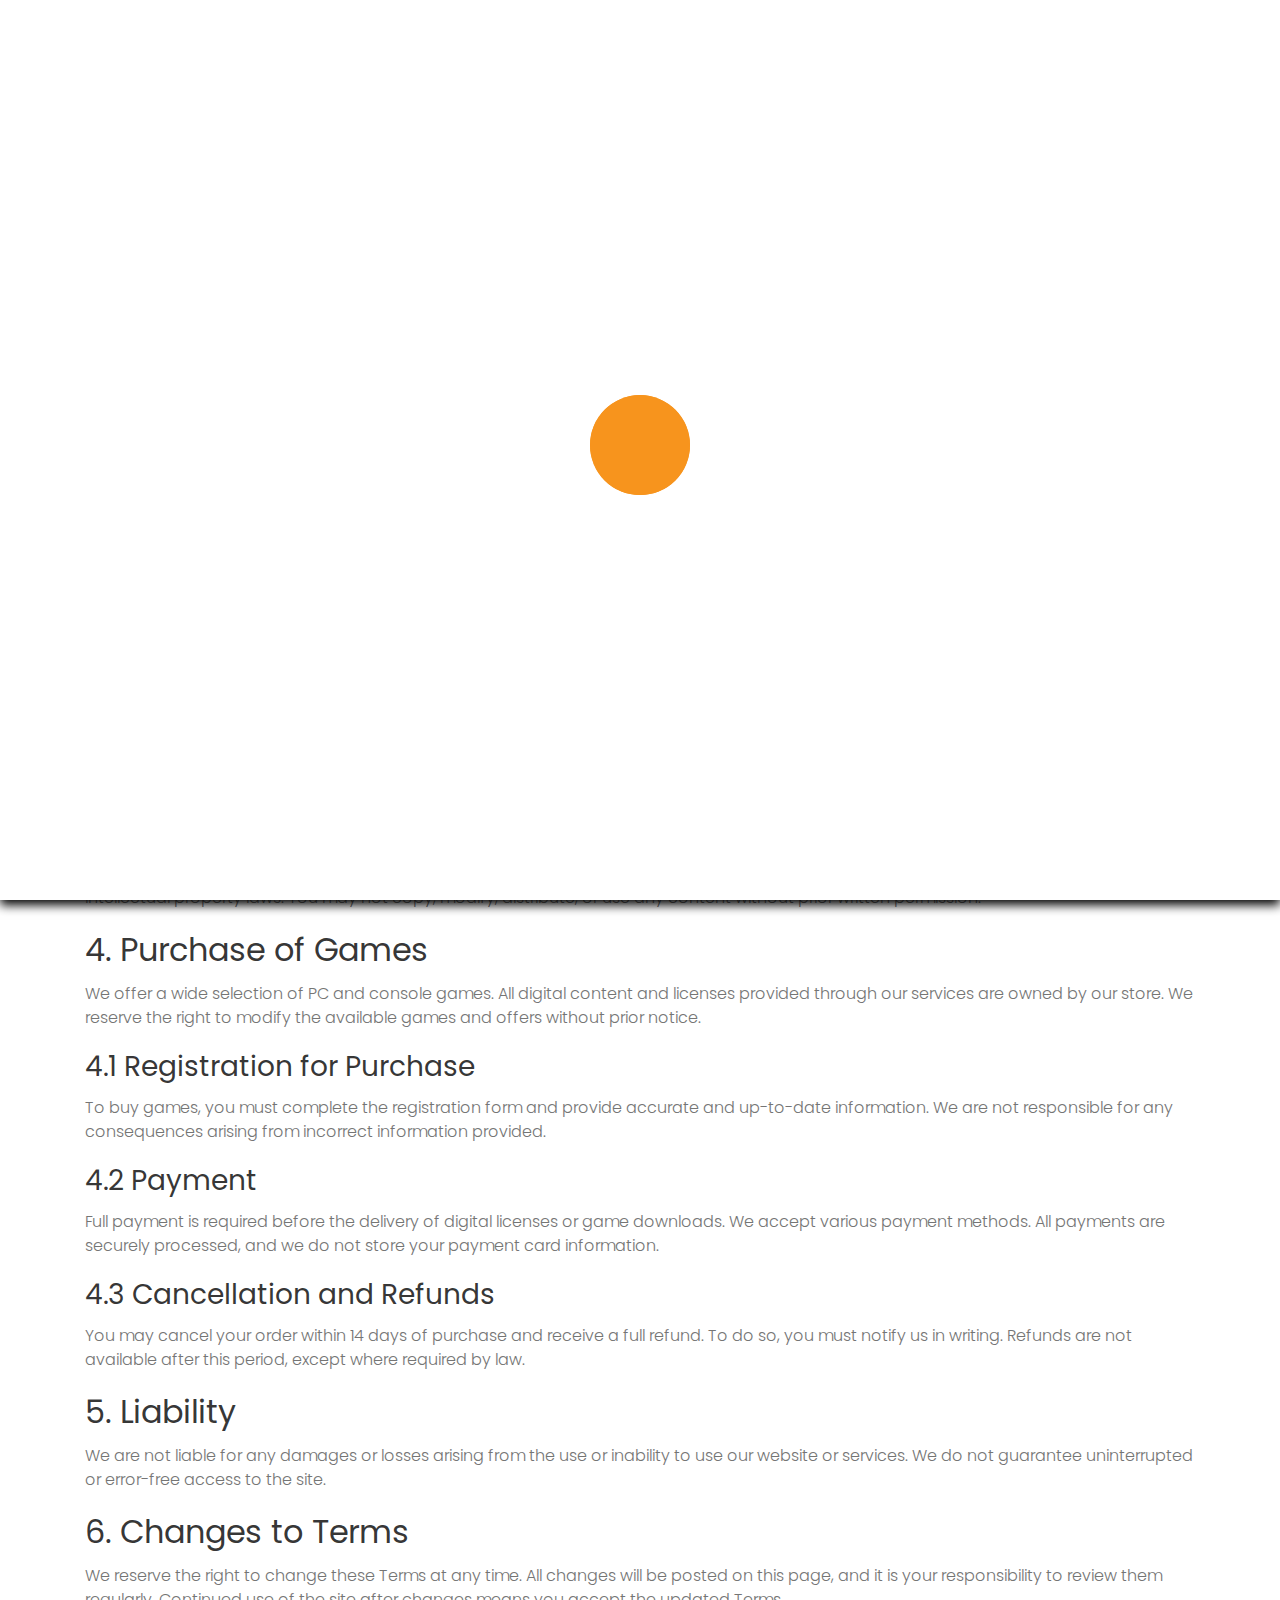
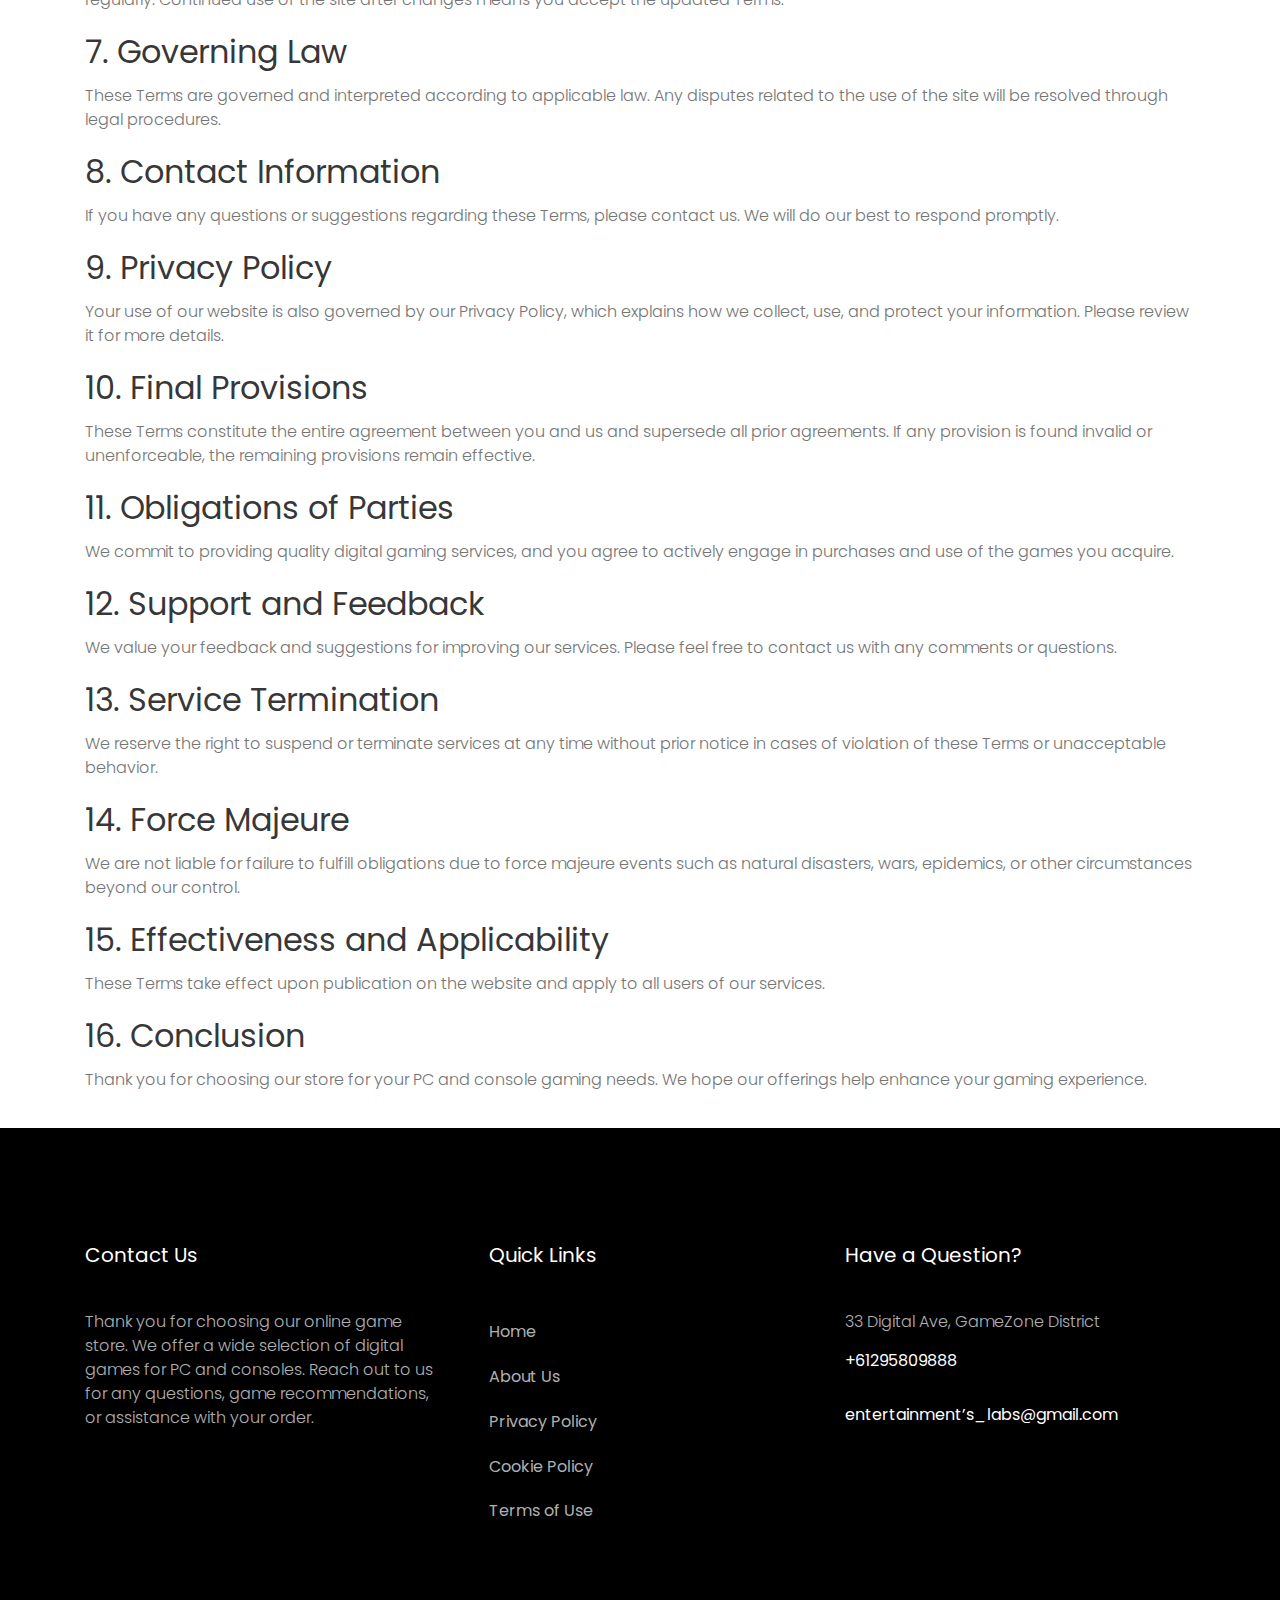
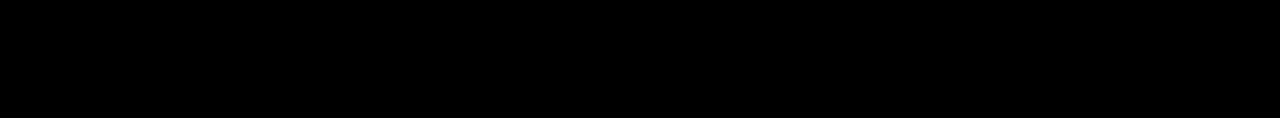
<file: terms-of-use.html>
<!DOCTYPE html>
<html lang="zxx">
    <head>
        <!-- Meta Tag -->
        <meta charset="utf-8" />
        <meta http-equiv="X-UA-Compatible" content="IE=edge" />
        <meta
            name="copyright"
            content="© 2025 GameGalaxy Store. All rights reserved."
        />
        <meta
            name="desc"
            content="GameGalaxy is your ultimate online destination for purchasing the latest and classic video games for PC and consoles. Discover exclusive deals, fast digital downloads, and a wide variety of genres for every gamer."
        />

        <meta
            name="viewport"
            content="width=device-width, initial-scale=1, shrink-to-fit=no"
        />
        <!-- Title Tag  -->
        <title>Entertainment’s Labs</title>
        <!-- Favicon -->
        <link rel="icon" type="image/png" href="images/favicon.png" />
        <!-- Web Font -->
        <link
            href="https://fonts.googleapis.com/css?family=Poppins:200i,300,300i,400,400i,500,500i,600,600i,700,700i,800,800i,900,900i&display=swap"
            rel="stylesheet"
        />

        <!-- StyleSheet -->

        <!-- Bootstrap -->
        <link rel="stylesheet" href="css/bootstrap.css" />
        <!-- Magnific Popup -->
        <link rel="stylesheet" href="css/magnific-popup.min.css" />
        <!-- Font Awesome -->
        <link rel="stylesheet" href="css/font-awesome.css" />
        <!-- Fancybox -->
        <link rel="stylesheet" href="css/jquery.fancybox.min.css" />
        <!-- Themify Icons -->
        <link rel="stylesheet" href="css/themify-icons.css" />
        <!-- Nice Select CSS -->
        <link rel="stylesheet" href="css/niceselect.css" />
        <!-- Animate CSS -->
        <link rel="stylesheet" href="css/animate.css" />
        <!-- Flex Slider CSS -->
        <link rel="stylesheet" href="css/flex-slider.min.css" />
        <!-- Owl Carousel -->
        <link rel="stylesheet" href="css/owl-carousel.css" />
        <!-- Slicknav -->
        <link rel="stylesheet" href="css/slicknav.min.css" />

        <!-- Eshop StyleSheet -->
        <link rel="stylesheet" href="css/reset.css" />
        <link rel="stylesheet" href="style.css" />
        <link rel="stylesheet" href="css/responsive.css" />
    </head>
    <body class="js">
        <!-- Preloader -->
        <div class="preloader">
            <div class="preloader-inner">
                <div class="preloader-icon">
                    <span></span>
                    <span></span>
                </div>
            </div>
        </div>
        <!-- End Preloader -->

        <!-- Header -->
        <header class="header shop">
            <div class="middle-inner">
                <div class="container">
                    <div class="row">
                        <div class="col-lg-5 col-md-5 col-12">
                            <!-- Logo -->
                            <div class="logo">
                                <a href="index.html"
                                    ><h2>Entertainment’s Labs</h2></a
                                >
                            </div>
                            <!--/ End Logo -->

                            <div class="mobile-nav"></div>
                        </div>

                        <div class="col-lg-7 col-md-7 col-12">
                            <div class="right-bar">
                                <!-- Search Form -->
                                <div class="sinlge-bar">
                                    <a href="favorite.html" class="single-icon">
                                        <i
                                            class="fa fa-heart-o"
                                            aria-hidden="true"
                                        ></i>
                                        <span
                                            data-store-el="favoriteProductsCounter"
                                            class="total-count"
                                        ></span>
                                    </a>
                                </div>
                                <div class="sinlge-bar shopping">
                                    <a href="cart.html" class="single-icon">
                                        <i class="ti-bag"></i>
                                        <span
                                            class="total-count"
                                            data-store-el="cartItemsCounter"
                                        ></span>
                                    </a>
                                </div>
                            </div>
                        </div>
                    </div>
                </div>
            </div>

            <!-- Header Inner -->
            <div class="header-inner">
                <div class="container">
                    <div class="cat-nav-head">
                        <div class="row">
                            <div class="col-lg-12 col-12">
                                <div class="menu-area">
                                    <!-- Main Menu -->
                                    <nav class="navbar navbar-expand-lg">
                                        <div class="navbar-collapse">
                                            <div class="nav-inner">
                                                <ul
                                                    class="nav main-menu menu navbar-nav"
                                                >
                                                    <li class="active">
                                                        <a href="index.html"
                                                            >Home</a
                                                        >
                                                    </li>
                                                    <li>
                                                        <a href="about.html"
                                                            >About Us</a
                                                        >
                                                    </li>
                                                    <li>
                                                        <a
                                                            href="product-details.html"
                                                            >Store</a
                                                        >
                                                    </li>
                                                    <li>
                                                        <a href="contact.html"
                                                            >Contact</a
                                                        >
                                                    </li>
                                                    <li>
                                                        <a
                                                            style="
                                                                cursor: pointer;
                                                            "
                                                            >Shop</a
                                                        >
                                                        <ul class="dropdown">
                                                            <li>
                                                                <a
                                                                    href="cart.html"
                                                                    >Cart</a
                                                                >
                                                            </li>
                                                            <li>
                                                                <a
                                                                    href="checkout.html"
                                                                    >Checkout</a
                                                                >
                                                            </li>
                                                            <li>
                                                                <a
                                                                    href="favorite.html"
                                                                    >Favorites</a
                                                                >
                                                            </li>
                                                        </ul>
                                                    </li>
                                                </ul>
                                            </div>
                                        </div>
                                    </nav>
                                    <!--/ End Main Menu -->
                                </div>
                            </div>
                        </div>
                    </div>
                </div>
            </div>
            <!--/ End Header Inner -->
        </header>
        <!--/ End Header -->

        <main>
            <article
                class="container additional-wrapper"
                style="margin-top: 100px"
            >
                <div class="page__content" style="padding: 20px 0px">
                    <h1>Terms of Use</h1>

                    <p>
                        Welcome to the Terms of Use page for our online store
                        specializing in PC and console games. Please read these
                        terms carefully as they contain important information
                        about your rights and responsibilities.
                    </p>

                    <h2>1. Introduction</h2>
                    <p>
                        These Terms of Use (the "Terms") govern your access to
                        and use of the website and services related to
                        purchasing PC and console games through this site. By
                        using our website, you agree to comply with these Terms.
                        If you do not agree with these Terms, please do not use
                        our site.
                    </p>

                    <h2>2. User Responsibilities</h2>
                    <p>
                        You agree to use our website and services only for
                        lawful purposes and not to infringe on the rights of
                        others. You also agree not to use the site for:
                    </p>
                    <ul>
                        <li>
                            Uploading or sharing unlawful, threatening,
                            offensive, or unreliable content;
                        </li>
                        <li>
                            Posting spam, fraudulent materials, or unsolicited
                            advertising;
                        </li>
                        <li>
                            Attempting unauthorized access to systems or
                            networks connected to our site;
                        </li>
                        <li>Distributing viruses or other harmful software.</li>
                    </ul>

                    <h2>3. Intellectual Property</h2>
                    <p>
                        All content on our website, including but not limited to
                        text, graphics, logos, images, and videos, is protected
                        by copyright and other intellectual property laws. You
                        may not copy, modify, distribute, or use any content
                        without prior written permission.
                    </p>

                    <h2>4. Purchase of Games</h2>
                    <p>
                        We offer a wide selection of PC and console games. All
                        digital content and licenses provided through our
                        services are owned by our store. We reserve the right to
                        modify the available games and offers without prior
                        notice.
                    </p>

                    <h3>4.1 Registration for Purchase</h3>
                    <p>
                        To buy games, you must complete the registration form
                        and provide accurate and up-to-date information. We are
                        not responsible for any consequences arising from
                        incorrect information provided.
                    </p>

                    <h3>4.2 Payment</h3>
                    <p>
                        Full payment is required before the delivery of digital
                        licenses or game downloads. We accept various payment
                        methods. All payments are securely processed, and we do
                        not store your payment card information.
                    </p>

                    <h3>4.3 Cancellation and Refunds</h3>
                    <p>
                        You may cancel your order within 14 days of purchase and
                        receive a full refund. To do so, you must notify us in
                        writing. Refunds are not available after this period,
                        except where required by law.
                    </p>

                    <h2>5. Liability</h2>
                    <p>
                        We are not liable for any damages or losses arising from
                        the use or inability to use our website or services. We
                        do not guarantee uninterrupted or error-free access to
                        the site.
                    </p>

                    <h2>6. Changes to Terms</h2>
                    <p>
                        We reserve the right to change these Terms at any time.
                        All changes will be posted on this page, and it is your
                        responsibility to review them regularly. Continued use
                        of the site after changes means you accept the updated
                        Terms.
                    </p>

                    <h2>7. Governing Law</h2>
                    <p>
                        These Terms are governed and interpreted according to
                        applicable law. Any disputes related to the use of the
                        site will be resolved through legal procedures.
                    </p>

                    <h2>8. Contact Information</h2>
                    <p>
                        If you have any questions or suggestions regarding these
                        Terms, please contact us. We will do our best to respond
                        promptly.
                    </p>

                    <h2>9. Privacy Policy</h2>
                    <p>
                        Your use of our website is also governed by our Privacy
                        Policy, which explains how we collect, use, and protect
                        your information. Please review it for more details.
                    </p>

                    <h2>10. Final Provisions</h2>
                    <p>
                        These Terms constitute the entire agreement between you
                        and us and supersede all prior agreements. If any
                        provision is found invalid or unenforceable, the
                        remaining provisions remain effective.
                    </p>

                    <h2>11. Obligations of Parties</h2>
                    <p>
                        We commit to providing quality digital gaming services,
                        and you agree to actively engage in purchases and use of
                        the games you acquire.
                    </p>

                    <h2>12. Support and Feedback</h2>
                    <p>
                        We value your feedback and suggestions for improving our
                        services. Please feel free to contact us with any
                        comments or questions.
                    </p>

                    <h2>13. Service Termination</h2>
                    <p>
                        We reserve the right to suspend or terminate services at
                        any time without prior notice in cases of violation of
                        these Terms or unacceptable behavior.
                    </p>

                    <h2>14. Force Majeure</h2>
                    <p>
                        We are not liable for failure to fulfill obligations due
                        to force majeure events such as natural disasters, wars,
                        epidemics, or other circumstances beyond our control.
                    </p>

                    <h2>15. Effectiveness and Applicability</h2>
                    <p>
                        These Terms take effect upon publication on the website
                        and apply to all users of our services.
                    </p>

                    <h2>16. Conclusion</h2>
                    <p>
                        Thank you for choosing our store for your PC and console
                        gaming needs. We hope our offerings help enhance your
                        gaming experience.
                    </p>
                </div>
            </article>
        </main>

        <footer class="ftco-footer ftco-bg-dark ftco-section">
            <div class="container">
                <div class="row mb-5">
                    <div class="col-md">
                        <div class="ftco-footer-widget mb-4">
                            <h2 class="ftco-heading-2">Contact Us</h2>
                            <p>
                                Thank you for choosing our online game store. We
                                offer a wide selection of digital games for PC
                                and consoles. Reach out to us for any questions,
                                game recommendations, or assistance with your
                                order.
                            </p>
                        </div>
                    </div>
                    <div class="col-md">
                        <div class="ftco-footer-widget mb-4 ml-md-4">
                            <h2 class="ftco-heading-2">Quick Links</h2>
                            <ul class="list-unstyled">
                                <li>
                                    <a href="index.html" class="py-2 d-block"
                                        >Home</a
                                    >
                                </li>
                                <li>
                                    <a href="about.html" class="py-2 d-block"
                                        >About Us</a
                                    >
                                </li>
                                <li>
                                    <a
                                        href="privacy-policy.html"
                                        class="py-2 d-block"
                                        >Privacy Policy</a
                                    >
                                </li>
                                <li>
                                    <a
                                        href="cookie-policy.html"
                                        class="py-2 d-block"
                                        >Cookie Policy</a
                                    >
                                </li>
                                <li>
                                    <a
                                        href="terms-of-use.html"
                                        class="py-2 d-block"
                                        >Terms of Use</a
                                    >
                                </li>
                            </ul>
                        </div>
                    </div>
                    <div class="col-md">
                        <div class="ftco-footer-widget mb-4">
                            <h2 class="ftco-heading-2">Have a Question?</h2>
                            <div class="block-23 mb-3">
                                <ul>
                                    <li>
                                        <span class="text"
                                            >33 Digital Ave, GameZone
                                            District</span
                                        >
                                    </li>
                                    <li>
                                        <a href="#"
                                            ><span class="text"
                                                >+61295809888</span
                                            ></a
                                        >
                                    </li>
                                    <li>
                                        <a href="#"
                                            ><span class="text"
                                                >entertainment’s_labs@gmail.com</span
                                            ></a
                                        >
                                    </li>
                                </ul>
                            </div>
                        </div>
                    </div>
                </div>
            </div>
        </footer>

        <!-- Cookie Consent Banner -->
        <div class="cookie-wrapper show">
            <div>
                <i class="bx bx-cookie"></i>
                <h2 style="text-align: center">Cookie Usage Consent</h2>
            </div>

            <div class="data">
                <p>
                    This website uses cookies to provide you with a better and
                    more personalized browsing experience. We use them to
                    enhance functionality and tailor game suggestions for your
                    favorite PC and console titles.
                    <a href="cookie-policy.html">Learn more...</a>
                </p>
            </div>

            <div class="buttons">
                <button class="cookie-button" id="acceptBtn">Accept</button>
                <button class="cookie-button" id="declineBtn">Decline</button>
            </div>
        </div>
        <!-- End Cookie Banner -->

        <!-- Jquery -->
        <script src="https://ajax.googleapis.com/ajax/libs/jquery/3.5.1/jquery.min.js"></script>
        <script src="js/jquery-migrate-3.0.0.js"></script>
        <script src="js/jquery-ui.min.js"></script>
        <!-- Popper JS -->
        <script src="js/popper.min.js"></script>
        <!-- Bootstrap JS -->
        <script src="js/bootstrap.min.js"></script>
        <!-- Slicknav JS -->
        <script src="js/slicknav.min.js"></script>
        <!-- Owl Carousel JS -->
        <script src="js/owl-carousel.js"></script>
        <!-- Magnific Popup JS -->
        <script src="js/magnific-popup.js"></script>
        <!-- Waypoints JS -->
        <script src="js/waypoints.min.js"></script>
        <!-- Countdown JS -->
        <script src="js/finalcountdown.min.js"></script>
        <!-- Nice Select JS -->
        <script src="js/nicesellect.js"></script>
        <!-- Flex Slider JS -->
        <script src="js/flex-slider.js"></script>
        <!-- ScrollUp JS -->
        <script src="js/scrollup.js"></script>
        <!-- Onepage Nav JS -->
        <script src="js/onepage-nav.min.js"></script>
        <!-- Easing JS -->
        <script src="js/easing.js"></script>
        <!-- Active JS -->
        <script src="js/active.js"></script>

        <script src="js/store.js"></script>
        <script src="products.js"></script>
        <script src="js/cookiebanner.js"></script>
    </body>
</html>
</file>
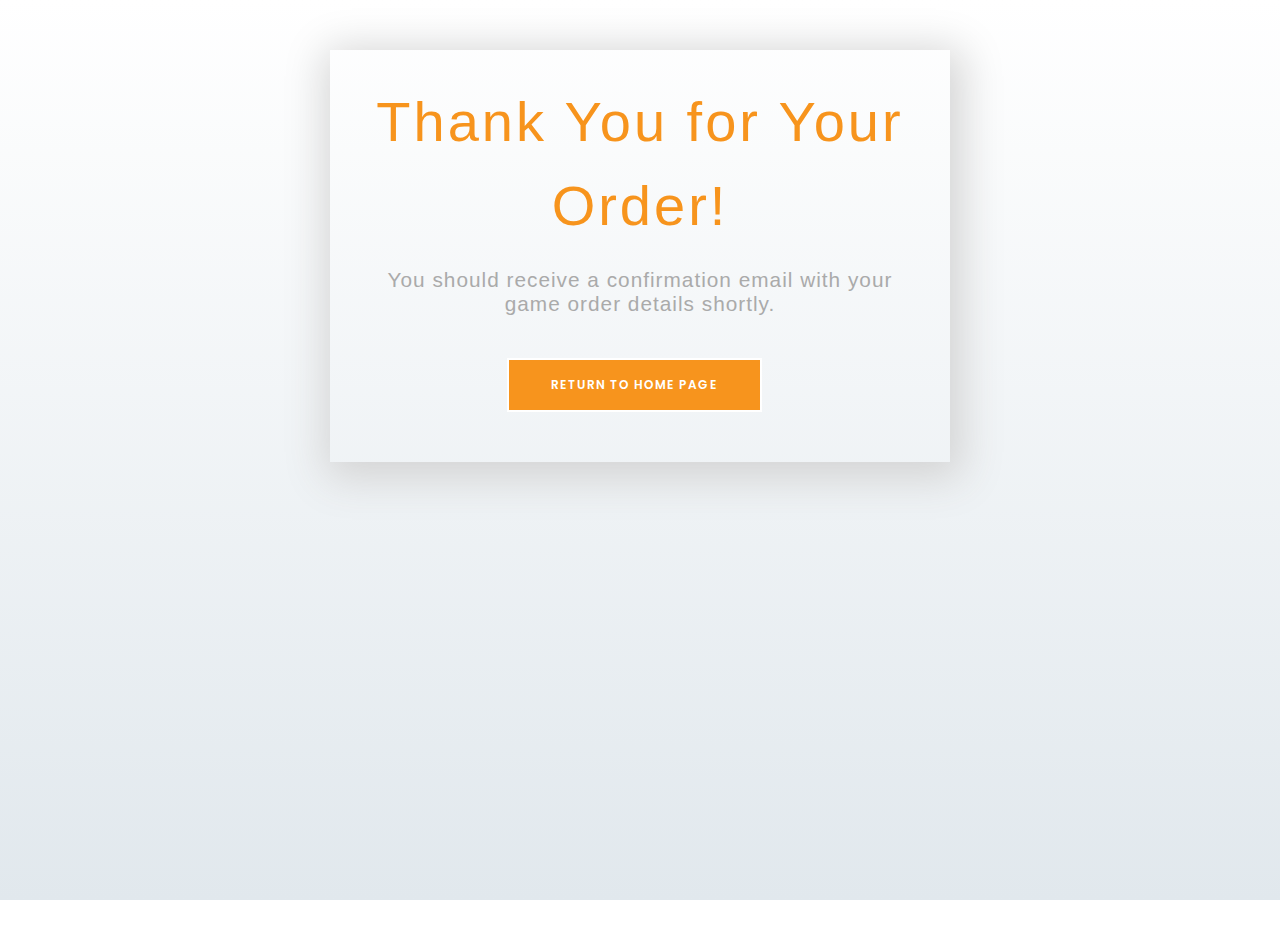
<file: thanks.html>
<!DOCTYPE html>
<html lang="zxx">
    <head>
        <!-- Meta Tag -->
        <meta charset="utf-8" />
        <meta http-equiv="X-UA-Compatible" content="IE=edge" />
        <meta name="copyright" content="" />
        <meta http-equiv="X-UA-Compatible" content="IE=edge" />
        <meta
            name="viewport"
            content="width=device-width, initial-scale=1, shrink-to-fit=no"
        />
        <!-- Title Tag  -->
        <title>Entertainment’s Labs</title>
        <!-- Favicon -->
        <link rel="icon" type="image/png" href="images/favicon.png" />
        <!-- Web Font -->
        <link
            href="https://fonts.googleapis.com/css?family=Poppins:200i,300,300i,400,400i,500,500i,600,600i,700,700i,800,800i,900,900i&display=swap"
            rel="stylesheet"
        />

        <!-- StyleSheet -->

        <!-- Bootstrap -->
        <link rel="stylesheet" href="css/bootstrap.css" />
        <!-- Magnific Popup -->
        <link rel="stylesheet" href="css/magnific-popup.min.css" />
        <!-- Font Awesome -->
        <link rel="stylesheet" href="css/font-awesome.css" />
        <!-- Fancybox -->
        <link rel="stylesheet" href="css/jquery.fancybox.min.css" />
        <!-- Themify Icons -->
        <link rel="stylesheet" href="css/themify-icons.css" />
        <!-- Nice Select CSS -->
        <link rel="stylesheet" href="css/niceselect.css" />
        <!-- Animate CSS -->
        <link rel="stylesheet" href="css/animate.css" />
        <!-- Flex Slider CSS -->
        <link rel="stylesheet" href="css/flex-slider.min.css" />
        <!-- Owl Carousel -->
        <link rel="stylesheet" href="css/owl-carousel.css" />
        <!-- Slicknav -->
        <link rel="stylesheet" href="css/slicknav.min.css" />

        <!-- Eshop StyleSheet -->
        <link rel="stylesheet" href="css/reset.css" />
        <link rel="stylesheet" href="style.css" />
        <link rel="stylesheet" href="css/responsive.css" />
        <link rel="stylesheet" href="css/thanks.css" />
    </head>
    <body>
        <div class="content">
            <div class="wrapper-1">
                <div class="wrapper-2">
                    <h1>Thank You for Your Order!</h1>
                    <p>
                        You should receive a confirmation email with your game
                        order details shortly.
                    </p>
                    <a href="index.html">
                        <button class="go-home">Return to Home Page</button>
                    </a>
                </div>
            </div>
        </div>
    </body>
</html>
</file>
<file: css/themify-icons.css>
@font-face {
	font-family: 'themify';
	src:url('../fonts/themify.eot');
	src:url('../fonts/themify.eot?#iefix') format('embedded-opentype'),
		url('../fonts/themify.woff') format('woff'),
		url('../fonts/themify.ttf') format('truetype'),
		url('../fonts/themify.svg') format('svg');
	font-weight: normal;
	font-style: normal;
}

[class^="ti-"], [class*=" ti-"] {
	font-family: 'themify';
	speak: none;
	font-style: normal;
	font-weight: normal;
	font-variant: normal;
	text-transform: none;
	line-height: 1;

	/* Better Font Rendering =========== */
	-webkit-font-smoothing: antialiased;
	-moz-osx-font-smoothing: grayscale;
}

.ti-wand:before {
	content: "\e600";
}
.ti-volume:before {
	content: "\e601";
}
.ti-user:before {
	content: "\e602";
}
.ti-unlock:before {
	content: "\e603";
}
.ti-unlink:before {
	content: "\e604";
}
.ti-trash:before {
	content: "\e605";
}
.ti-thought:before {
	content: "\e606";
}
.ti-target:before {
	content: "\e607";
}
.ti-tag:before {
	content: "\e608";
}
.ti-tablet:before {
	content: "\e609";
}
.ti-star:before {
	content: "\e60a";
}
.ti-spray:before {
	content: "\e60b";
}
.ti-signal:before {
	content: "\e60c";
}
.ti-shopping-cart:before {
	content: "\e60d";
}
.ti-shopping-cart-full:before {
	content: "\e60e";
}
.ti-settings:before {
	content: "\e60f";
}
.ti-search:before {
	content: "\e610";
}
.ti-zoom-in:before {
	content: "\e611";
}
.ti-zoom-out:before {
	content: "\e612";
}
.ti-cut:before {
	content: "\e613";
}
.ti-ruler:before {
	content: "\e614";
}
.ti-ruler-pencil:before {
	content: "\e615";
}
.ti-ruler-alt:before {
	content: "\e616";
}
.ti-bookmark:before {
	content: "\e617";
}
.ti-bookmark-alt:before {
	content: "\e618";
}
.ti-reload:before {
	content: "\e619";
}
.ti-plus:before {
	content: "\e61a";
}
.ti-pin:before {
	content: "\e61b";
}
.ti-pencil:before {
	content: "\e61c";
}
.ti-pencil-alt:before {
	content: "\e61d";
}
.ti-paint-roller:before {
	content: "\e61e";
}
.ti-paint-bucket:before {
	content: "\e61f";
}
.ti-na:before {
	content: "\e620";
}
.ti-mobile:before {
	content: "\e621";
}
.ti-minus:before {
	content: "\e622";
}
.ti-medall:before {
	content: "\e623";
}
.ti-medall-alt:before {
	content: "\e624";
}
.ti-marker:before {
	content: "\e625";
}
.ti-marker-alt:before {
	content: "\e626";
}
.ti-arrow-up:before {
	content: "\e627";
}
.ti-arrow-right:before {
	content: "\e628";
}
.ti-arrow-left:before {
	content: "\e629";
}
.ti-arrow-down:before {
	content: "\e62a";
}
.ti-lock:before {
	content: "\e62b";
}
.ti-location-arrow:before {
	content: "\e62c";
}
.ti-link:before {
	content: "\e62d";
}
.ti-layout:before {
	content: "\e62e";
}
.ti-layers:before {
	content: "\e62f";
}
.ti-layers-alt:before {
	content: "\e630";
}
.ti-key:before {
	content: "\e631";
}
.ti-import:before {
	content: "\e632";
}
.ti-image:before {
	content: "\e633";
}
.ti-heart:before {
	content: "\e634";
}
.ti-heart-broken:before {
	content: "\e635";
}
.ti-hand-stop:before {
	content: "\e636";
}
.ti-hand-open:before {
	content: "\e637";
}
.ti-hand-drag:before {
	content: "\e638";
}
.ti-folder:before {
	content: "\e639";
}
.ti-flag:before {
	content: "\e63a";
}
.ti-flag-alt:before {
	content: "\e63b";
}
.ti-flag-alt-2:before {
	content: "\e63c";
}
.ti-eye:before {
	content: "\e63d";
}
.ti-export:before {
	content: "\e63e";
}
.ti-exchange-vertical:before {
	content: "\e63f";
}
.ti-desktop:before {
	content: "\e640";
}
.ti-cup:before {
	content: "\e641";
}
.ti-crown:before {
	content: "\e642";
}
.ti-comments:before {
	content: "\e643";
}
.ti-comment:before {
	content: "\e644";
}
.ti-comment-alt:before {
	content: "\e645";
}
.ti-close:before {
	content: "\e646";
}
.ti-clip:before {
	content: "\e647";
}
.ti-angle-up:before {
	content: "\e648";
}
.ti-angle-right:before {
	content: "\e649";
}
.ti-angle-left:before {
	content: "\e64a";
}
.ti-angle-down:before {
	content: "\e64b";
}
.ti-check:before {
	content: "\e64c";
}
.ti-check-box:before {
	content: "\e64d";
}
.ti-camera:before {
	content: "\e64e";
}
.ti-announcement:before {
	content: "\e64f";
}
.ti-brush:before {
	content: "\e650";
}
.ti-briefcase:before {
	content: "\e651";
}
.ti-bolt:before {
	content: "\e652";
}
.ti-bolt-alt:before {
	content: "\e653";
}
.ti-blackboard:before {
	content: "\e654";
}
.ti-bag:before {
	content: "\e655";
}
.ti-move:before {
	content: "\e656";
}
.ti-arrows-vertical:before {
	content: "\e657";
}
.ti-arrows-horizontal:before {
	content: "\e658";
}
.ti-fullscreen:before {
	content: "\e659";
}
.ti-arrow-top-right:before {
	content: "\e65a";
}
.ti-arrow-top-left:before {
	content: "\e65b";
}
.ti-arrow-circle-up:before {
	content: "\e65c";
}
.ti-arrow-circle-right:before {
	content: "\e65d";
}
.ti-arrow-circle-left:before {
	content: "\e65e";
}
.ti-arrow-circle-down:before {
	content: "\e65f";
}
.ti-angle-double-up:before {
	content: "\e660";
}
.ti-angle-double-right:before {
	content: "\e661";
}
.ti-angle-double-left:before {
	content: "\e662";
}
.ti-angle-double-down:before {
	content: "\e663";
}
.ti-zip:before {
	content: "\e664";
}
.ti-world:before {
	content: "\e665";
}
.ti-wheelchair:before {
	content: "\e666";
}
.ti-view-list:before {
	content: "\e667";
}
.ti-view-list-alt:before {
	content: "\e668";
}
.ti-view-grid:before {
	content: "\e669";
}
.ti-uppercase:before {
	content: "\e66a";
}
.ti-upload:before {
	content: "\e66b";
}
.ti-underline:before {
	content: "\e66c";
}
.ti-truck:before {
	content: "\e66d";
}
.ti-timer:before {
	content: "\e66e";
}
.ti-ticket:before {
	content: "\e66f";
}
.ti-thumb-up:before {
	content: "\e670";
}
.ti-thumb-down:before {
	content: "\e671";
}
.ti-text:before {
	content: "\e672";
}
.ti-stats-up:before {
	content: "\e673";
}
.ti-stats-down:before {
	content: "\e674";
}
.ti-split-v:before {
	content: "\e675";
}
.ti-split-h:before {
	content: "\e676";
}
.ti-smallcap:before {
	content: "\e677";
}
.ti-shine:before {
	content: "\e678";
}
.ti-shift-right:before {
	content: "\e679";
}
.ti-shift-left:before {
	content: "\e67a";
}
.ti-shield:before {
	content: "\e67b";
}
.ti-notepad:before {
	content: "\e67c";
}
.ti-server:before {
	content: "\e67d";
}
.ti-quote-right:before {
	content: "\e67e";
}
.ti-quote-left:before {
	content: "\e67f";
}
.ti-pulse:before {
	content: "\e680";
}
.ti-printer:before {
	content: "\e681";
}
.ti-power-off:before {
	content: "\e682";
}
.ti-plug:before {
	content: "\e683";
}
.ti-pie-chart:before {
	content: "\e684";
}
.ti-paragraph:before {
	content: "\e685";
}
.ti-panel:before {
	content: "\e686";
}
.ti-package:before {
	content: "\e687";
}
.ti-music:before {
	content: "\e688";
}
.ti-music-alt:before {
	content: "\e689";
}
.ti-mouse:before {
	content: "\e68a";
}
.ti-mouse-alt:before {
	content: "\e68b";
}
.ti-money:before {
	content: "\e68c";
}
.ti-microphone:before {
	content: "\e68d";
}
.ti-menu:before {
	content: "\e68e";
}
.ti-menu-alt:before {
	content: "\e68f";
}
.ti-map:before {
	content: "\e690";
}
.ti-map-alt:before {
	content: "\e691";
}
.ti-loop:before {
	content: "\e692";
}
.ti-location-pin:before {
	content: "\e693";
}
.ti-list:before {
	content: "\e694";
}
.ti-light-bulb:before {
	content: "\e695";
}
.ti-Italic:before {
	content: "\e696";
}
.ti-info:before {
	content: "\e697";
}
.ti-infinite:before {
	content: "\e698";
}
.ti-id-badge:before {
	content: "\e699";
}
.ti-hummer:before {
	content: "\e69a";
}
.ti-home:before {
	content: "\e69b";
}
.ti-help:before {
	content: "\e69c";
}
.ti-headphone:before {
	content: "\e69d";
}
.ti-harddrives:before {
	content: "\e69e";
}
.ti-harddrive:before {
	content: "\e69f";
}
.ti-gift:before {
	content: "\e6a0";
}
.ti-game:before {
	content: "\e6a1";
}
.ti-filter:before {
	content: "\e6a2";
}
.ti-files:before {
	content: "\e6a3";
}
.ti-file:before {
	content: "\e6a4";
}
.ti-eraser:before {
	content: "\e6a5";
}
.ti-envelope:before {
	content: "\e6a6";
}
.ti-download:before {
	content: "\e6a7";
}
.ti-direction:before {
	content: "\e6a8";
}
.ti-direction-alt:before {
	content: "\e6a9";
}
.ti-dashboard:before {
	content: "\e6aa";
}
.ti-control-stop:before {
	content: "\e6ab";
}
.ti-control-shuffle:before {
	content: "\e6ac";
}
.ti-control-play:before {
	content: "\e6ad";
}
.ti-control-pause:before {
	content: "\e6ae";
}
.ti-control-forward:before {
	content: "\e6af";
}
.ti-control-backward:before {
	content: "\e6b0";
}
.ti-cloud:before {
	content: "\e6b1";
}
.ti-cloud-up:before {
	content: "\e6b2";
}
.ti-cloud-down:before {
	content: "\e6b3";
}
.ti-clipboard:before {
	content: "\e6b4";
}
.ti-car:before {
	content: "\e6b5";
}
.ti-calendar:before {
	content: "\e6b6";
}
.ti-book:before {
	content: "\e6b7";
}
.ti-bell:before {
	content: "\e6b8";
}
.ti-basketball:before {
	content: "\e6b9";
}
.ti-bar-chart:before {
	content: "\e6ba";
}
.ti-bar-chart-alt:before {
	content: "\e6bb";
}
.ti-back-right:before {
	content: "\e6bc";
}
.ti-back-left:before {
	content: "\e6bd";
}
.ti-arrows-corner:before {
	content: "\e6be";
}
.ti-archive:before {
	content: "\e6bf";
}
.ti-anchor:before {
	content: "\e6c0";
}
.ti-align-right:before {
	content: "\e6c1";
}
.ti-align-left:before {
	content: "\e6c2";
}
.ti-align-justify:before {
	content: "\e6c3";
}
.ti-align-center:before {
	content: "\e6c4";
}
.ti-alert:before {
	content: "\e6c5";
}
.ti-alarm-clock:before {
	content: "\e6c6";
}
.ti-agenda:before {
	content: "\e6c7";
}
.ti-write:before {
	content: "\e6c8";
}
.ti-window:before {
	content: "\e6c9";
}
.ti-widgetized:before {
	content: "\e6ca";
}
.ti-widget:before {
	content: "\e6cb";
}
.ti-widget-alt:before {
	content: "\e6cc";
}
.ti-wallet:before {
	content: "\e6cd";
}
.ti-video-clapper:before {
	content: "\e6ce";
}
.ti-video-camera:before {
	content: "\e6cf";
}
.ti-vector:before {
	content: "\e6d0";
}
.ti-themify-logo:before {
	content: "\e6d1";
}
.ti-themify-favicon:before {
	content: "\e6d2";
}
.ti-themify-favicon-alt:before {
	content: "\e6d3";
}
.ti-support:before {
	content: "\e6d4";
}
.ti-stamp:before {
	content: "\e6d5";
}
.ti-split-v-alt:before {
	content: "\e6d6";
}
.ti-slice:before {
	content: "\e6d7";
}
.ti-shortcode:before {
	content: "\e6d8";
}
.ti-shift-right-alt:before {
	content: "\e6d9";
}
.ti-shift-left-alt:before {
	content: "\e6da";
}
.ti-ruler-alt-2:before {
	content: "\e6db";
}
.ti-receipt:before {
	content: "\e6dc";
}
.ti-pin2:before {
	content: "\e6dd";
}
.ti-pin-alt:before {
	content: "\e6de";
}
.ti-pencil-alt2:before {
	content: "\e6df";
}
.ti-palette:before {
	content: "\e6e0";
}
.ti-more:before {
	content: "\e6e1";
}
.ti-more-alt:before {
	content: "\e6e2";
}
.ti-microphone-alt:before {
	content: "\e6e3";
}
.ti-magnet:before {
	content: "\e6e4";
}
.ti-line-double:before {
	content: "\e6e5";
}
.ti-line-dotted:before {
	content: "\e6e6";
}
.ti-line-dashed:before {
	content: "\e6e7";
}
.ti-layout-width-full:before {
	content: "\e6e8";
}
.ti-layout-width-default:before {
	content: "\e6e9";
}
.ti-layout-width-default-alt:before {
	content: "\e6ea";
}
.ti-layout-tab:before {
	content: "\e6eb";
}
.ti-layout-tab-window:before {
	content: "\e6ec";
}
.ti-layout-tab-v:before {
	content: "\e6ed";
}
.ti-layout-tab-min:before {
	content: "\e6ee";
}
.ti-layout-slider:before {
	content: "\e6ef";
}
.ti-layout-slider-alt:before {
	content: "\e6f0";
}
.ti-layout-sidebar-right:before {
	content: "\e6f1";
}
.ti-layout-sidebar-none:before {
	content: "\e6f2";
}
.ti-layout-sidebar-left:before {
	content: "\e6f3";
}
.ti-layout-placeholder:before {
	content: "\e6f4";
}
.ti-layout-menu:before {
	content: "\e6f5";
}
.ti-layout-menu-v:before {
	content: "\e6f6";
}
.ti-layout-menu-separated:before {
	content: "\e6f7";
}
.ti-layout-menu-full:before {
	content: "\e6f8";
}
.ti-layout-media-right-alt:before {
	content: "\e6f9";
}
.ti-layout-media-right:before {
	content: "\e6fa";
}
.ti-layout-media-overlay:before {
	content: "\e6fb";
}
.ti-layout-media-overlay-alt:before {
	content: "\e6fc";
}
.ti-layout-media-overlay-alt-2:before {
	content: "\e6fd";
}
.ti-layout-media-left-alt:before {
	content: "\e6fe";
}
.ti-layout-media-left:before {
	content: "\e6ff";
}
.ti-layout-media-center-alt:before {
	content: "\e700";
}
.ti-layout-media-center:before {
	content: "\e701";
}
.ti-layout-list-thumb:before {
	content: "\e702";
}
.ti-layout-list-thumb-alt:before {
	content: "\e703";
}
.ti-layout-list-post:before {
	content: "\e704";
}
.ti-layout-list-large-image:before {
	content: "\e705";
}
.ti-layout-line-solid:before {
	content: "\e706";
}
.ti-layout-grid4:before {
	content: "\e707";
}
.ti-layout-grid3:before {
	content: "\e708";
}
.ti-layout-grid2:before {
	content: "\e709";
}
.ti-layout-grid2-thumb:before {
	content: "\e70a";
}
.ti-layout-cta-right:before {
	content: "\e70b";
}
.ti-layout-cta-left:before {
	content: "\e70c";
}
.ti-layout-cta-center:before {
	content: "\e70d";
}
.ti-layout-cta-btn-right:before {
	content: "\e70e";
}
.ti-layout-cta-btn-left:before {
	content: "\e70f";
}
.ti-layout-column4:before {
	content: "\e710";
}
.ti-layout-column3:before {
	content: "\e711";
}
.ti-layout-column2:before {
	content: "\e712";
}
.ti-layout-accordion-separated:before {
	content: "\e713";
}
.ti-layout-accordion-merged:before {
	content: "\e714";
}
.ti-layout-accordion-list:before {
	content: "\e715";
}
.ti-ink-pen:before {
	content: "\e716";
}
.ti-info-alt:before {
	content: "\e717";
}
.ti-help-alt:before {
	content: "\e718";
}
.ti-headphone-alt:before {
	content: "\e719";
}
.ti-hand-point-up:before {
	content: "\e71a";
}
.ti-hand-point-right:before {
	content: "\e71b";
}
.ti-hand-point-left:before {
	content: "\e71c";
}
.ti-hand-point-down:before {
	content: "\e71d";
}
.ti-gallery:before {
	content: "\e71e";
}
.ti-face-smile:before {
	content: "\e71f";
}
.ti-face-sad:before {
	content: "\e720";
}
.ti-credit-card:before {
	content: "\e721";
}
.ti-control-skip-forward:before {
	content: "\e722";
}
.ti-control-skip-backward:before {
	content: "\e723";
}
.ti-control-record:before {
	content: "\e724";
}
.ti-control-eject:before {
	content: "\e725";
}
.ti-comments-smiley:before {
	content: "\e726";
}
.ti-brush-alt:before {
	content: "\e727";
}
.ti-youtube:before {
	content: "\e728";
}
.ti-vimeo:before {
	content: "\e729";
}
.ti-twitter:before {
	content: "\e72a";
}
.ti-time:before {
	content: "\e72b";
}
.ti-tumblr:before {
	content: "\e72c";
}
.ti-skype:before {
	content: "\e72d";
}
.ti-share:before {
	content: "\e72e";
}
.ti-share-alt:before {
	content: "\e72f";
}
.ti-rocket:before {
	content: "\e730";
}
.ti-pinterest:before {
	content: "\e731";
}
.ti-new-window:before {
	content: "\e732";
}
.ti-microsoft:before {
	content: "\e733";
}
.ti-list-ol:before {
	content: "\e734";
}
.ti-linkedin:before {
	content: "\e735";
}
.ti-layout-sidebar-2:before {
	content: "\e736";
}
.ti-layout-grid4-alt:before {
	content: "\e737";
}
.ti-layout-grid3-alt:before {
	content: "\e738";
}
.ti-layout-grid2-alt:before {
	content: "\e739";
}
.ti-layout-column4-alt:before {
	content: "\e73a";
}
.ti-layout-column3-alt:before {
	content: "\e73b";
}
.ti-layout-column2-alt:before {
	content: "\e73c";
}
.ti-instagram:before {
	content: "\e73d";
}
.ti-google:before {
	content: "\e73e";
}
.ti-github:before {
	content: "\e73f";
}
.ti-flickr:before {
	content: "\e740";
}
.ti-facebook:before {
	content: "\e741";
}
.ti-dropbox:before {
	content: "\e742";
}
.ti-dribbble:before {
	content: "\e743";
}
.ti-apple:before {
	content: "\e744";
}
.ti-android:before {
	content: "\e745";
}
.ti-save:before {
	content: "\e746";
}
.ti-save-alt:before {
	content: "\e747";
}
.ti-yahoo:before {
	content: "\e748";
}
.ti-wordpress:before {
	content: "\e749";
}
.ti-vimeo-alt:before {
	content: "\e74a";
}
.ti-twitter-alt:before {
	content: "\e74b";
}
.ti-tumblr-alt:before {
	content: "\e74c";
}
.ti-trello:before {
	content: "\e74d";
}
.ti-stack-overflow:before {
	content: "\e74e";
}
.ti-soundcloud:before {
	content: "\e74f";
}
.ti-sharethis:before {
	content: "\e750";
}
.ti-sharethis-alt:before {
	content: "\e751";
}
.ti-reddit:before {
	content: "\e752";
}
.ti-pinterest-alt:before {
	content: "\e753";
}
.ti-microsoft-alt:before {
	content: "\e754";
}
.ti-linux:before {
	content: "\e755";
}
.ti-jsfiddle:before {
	content: "\e756";
}
.ti-joomla:before {
	content: "\e757";
}
.ti-html5:before {
	content: "\e758";
}
.ti-flickr-alt:before {
	content: "\e759";
}
.ti-email:before {
	content: "\e75a";
}
.ti-drupal:before {
	content: "\e75b";
}
.ti-dropbox-alt:before {
	content: "\e75c";
}
.ti-css3:before {
	content: "\e75d";
}
.ti-rss:before {
	content: "\e75e";
}
.ti-rss-alt:before {
	content: "\e75f";
}
</file>
<file: css/niceselect.css>
.nice-select {
    -webkit-tap-highlight-color: transparent;
    background-color: #fff;
    border-radius: 5px;
    border: solid 1px #e8e8e8;
    box-sizing: border-box;
    clear: both;
    cursor: pointer;
    display: block;
    float: left;
    font-family: inherit;
    font-size: 15px;
    font-weight: normal;
    height: 42px;
    line-height: 27px;
    outline: none;
    padding-left: 18px;
    padding-right: 30px;
    position: relative;
    text-align: left !important;
    -webkit-transition: all 0.2s ease-in-out;
    transition: all 0.2s ease-in-out;
    -webkit-user-select: none;
    -moz-user-select: none;
    -ms-user-select: none;
    user-select: none;
    white-space: nowrap;
    width: auto;
    margin-bottom: 16px;
}

.nice-select:hover {
    border-color: #3164F4;
}

.nice-select:active,
.nice-select.open,
.nice-select:focus {
    border-color: #999;
}

.nice-select:after {
    border-bottom: 2px solid #999;
    border-right: 2px solid #999;
    content: '';
    display: block;
    height: 8px;
    margin-top: -4px;
    pointer-events: none;
    position: absolute;
    right: 12px;
    top: 50%;
    -webkit-transform-origin: 66% 66%;
    -ms-transform-origin: 66% 66%;
    transform-origin: 66% 66%;
    -webkit-transform: rotate(45deg);
    -ms-transform: rotate(45deg);
    transform: rotate(45deg);
    -webkit-transition: all 0.15s ease-in-out;
    transition: all 0.15s ease-in-out;
    width: 8px;
}

.nice-select.open:after {
    -webkit-transform: rotate(-135deg);
    -ms-transform: rotate(-135deg);
    transform: rotate(-135deg);
}

.nice-select.open .list {
    opacity: 1;
    pointer-events: auto;
    -webkit-transform: scale(1) translateY(0);
    -ms-transform: scale(1) translateY(0);
    transform: scale(1) translateY(0);
}

.nice-select.disabled {
    border-color: #ededed;
    color: #999;
    pointer-events: none;
}

.nice-select.disabled:after {
    border-color: #cccccc;
}

.nice-select.wide {
    width: 100%;
}

.nice-select.wide .list {
    left: 0 !important;
    right: 0 !important;
}

.nice-select.right {
    float: right;
}

.nice-select.right .list {
    left: auto;
    right: 0;
}

.nice-select.small {
    font-size: 12px;
    height: 36px;
    line-height: 34px;
}

.nice-select.small:after {
    height: 4px;
    width: 4px;
}

.nice-select.small .option {
    line-height: 34px;
    min-height: 34px;
}

.nice-select .list {
    background-color: #fff;
    border-radius: 5px;
    box-shadow: 0 0 0 1px rgba(68, 68, 68, 0.11);
    box-sizing: border-box;
    margin-top: 4px;
    opacity: 0;
    overflow: hidden;
    padding: 0;
    pointer-events: none;
    position: absolute;
    top: 100%;
    left: 0;
    -webkit-transform-origin: 50% 0;
    -ms-transform-origin: 50% 0;
    transform-origin: 50% 0;
    -webkit-transform: scale(0.75) translateY(-21px);
    -ms-transform: scale(0.75) translateY(-21px);
    transform: scale(0.75) translateY(-21px);
    -webkit-transition: all 0.2s cubic-bezier(0.5, 0, 0, 1.25), opacity 0.15s ease-out;
    transition: all 0.2s cubic-bezier(0.5, 0, 0, 1.25), opacity 0.15s ease-out;
    z-index: 9;
}

.nice-select .list:hover .option:not(:hover) {
    background-color: transparent !important;
}

.nice-select .option {
    cursor: pointer;
    font-weight: 400;
    line-height: 40px;
    list-style: none;
    min-height: 40px;
    outline: none;
    padding-left: 18px;
    padding-right: 29px;
    text-align: left;
    -webkit-transition: all 0.2s;
    transition: all 0.2s;
}

.nice-select .option:hover {
    background-color: #238AC1;
    color: #fff;
}

.nice-select .option.selected {
    font-weight: bold;
}

.nice-select .option.disabled {
    background-color: transparent;
    color: #999;
    cursor: default;
}

.no-csspointerevents .nice-select .list {
    display: none;
}

.no-csspointerevents .nice-select.open .list {
    display: block;
}

.contact-form-wrapper .list {
    background: #2f3341 none repeat scroll 0 0;
    border-radius: 0;
}
</file>
<file: css/owl-carousel.css>
/**
 * Owl Carousel v2.2.1
 * Copyright 2013-2017 David Deutsch
 * Licensed under  ()
 */
/*
 * 	Default theme - Owl Carousel CSS File
 */
.owl-theme .owl-nav {
	text-align: center;
	-webkit-tap-highlight-color: transparent;
}
.owl-theme .owl-nav [class*='owl-'] {
    color: #FFF;
    font-size: 14px;
    margin: 5px;
    padding: 4px 7px;
    background: #D6D6D6;
    display: inline-block;
    cursor: pointer;
    border-radius: 3px; }
.owl-theme .owl-nav [class*='owl-']:hover {
    background: #869791;
    color: #FFF;
    text-decoration: none; }
.owl-theme .owl-nav .disabled {
    opacity: 0.5;
    cursor: default; 
}
.owl-theme .owl-nav.disabled + .owl-dots {
	margin-top: 10px; }

.owl-theme .owl-dots {
	text-align: center;
	-webkit-tap-highlight-color: transparent; }
.owl-theme .owl-dots .owl-dot {
    display: inline-block;
    zoom: 1;
    *display: inline; }
.owl-theme .owl-dots .owl-dot span {
    width: 10px;
    height: 10px;
    margin: 5px 7px;
    background: #D6D6D6;
    display: block;
    -webkit-backface-visibility: visible;
    transition: opacity 200ms ease;
    border-radius: 30px; }
.owl-theme .owl-dots .owl-dot.active span, .owl-theme .owl-dots .owl-dot:hover span {
    background: #869791; 
}

/* 
 *  Owl Carousel - Animate Plugin
 */
.owl-carousel .animated {
  -webkit-animation-duration: 1000ms;
  animation-duration: 1000ms;
  -webkit-animation-fill-mode: both;
  animation-fill-mode: both;
}
.owl-carousel .owl-animated-in {
  z-index: 0;
}
.owl-carousel .owl-animated-out {
  z-index: 1;
}
.owl-carousel .fadeOut {
  -webkit-animation-name: fadeOut;
  animation-name: fadeOut;
}

@-webkit-keyframes fadeOut {
  0% {
    opacity: 1;
  }

  100% {
    opacity: 0;
  }
}
@keyframes fadeOut {
  0% {
    opacity: 1;
  }

  100% {
    opacity: 0;
  }
}

/* 
 * 	Owl Carousel - Auto Height Plugin
 */
.owl-height {
  -webkit-transition: height 500ms ease-in-out;
  -moz-transition: height 500ms ease-in-out;
  -ms-transition: height 500ms ease-in-out;
  -o-transition: height 500ms ease-in-out;
  transition: height 500ms ease-in-out;
}

/* 
 *  Core Owl Carousel CSS File
 */
.owl-carousel {
  display: none;
  width: 100%;
  -webkit-tap-highlight-color: transparent;
  /* position relative and z-index fix webkit rendering fonts issue */
  position: relative;
  z-index: 1;
}
.owl-carousel .owl-stage {
  position: relative;
  -ms-touch-action: pan-Y;
}
.owl-carousel .owl-stage:after {
  content: ".";
  display: block;
  clear: both;
  visibility: hidden;
  line-height: 0;
  height: 0;
}
.owl-carousel .owl-stage-outer {
  position: relative;
  overflow: hidden;
  /* fix for flashing background */
  -webkit-transform: translate3d(0px, 0px, 0px);
}
.owl-carousel .owl-controls .owl-nav .owl-prev,
.owl-carousel .owl-controls .owl-nav .owl-next,
.owl-carousel .owl-controls .owl-dot {
  cursor: pointer;
  cursor: hand;
  -webkit-user-select: none;
  -khtml-user-select: none;
  -moz-user-select: none;
  -ms-user-select: none;
  user-select: none;
}
.owl-carousel.owl-loaded {
  display: block;
}
.owl-carousel.owl-loading {
  opacity: 0;
  display: block;
}
.owl-carousel.owl-hidden {
  opacity: 0;
}
.owl-carousel .owl-refresh .owl-item {
  display: none;
}
.owl-carousel .owl-item {
  position: relative;
  min-height: 1px;
  float: left;
  -webkit-backface-visibility: hidden;
  -webkit-tap-highlight-color: transparent;
  -webkit-touch-callout: none;
  -webkit-user-select: none;
  -moz-user-select: none;
  -ms-user-select: none;
  user-select: none;
}
.owl-carousel .owl-item img {
  display: block;
  width: 100%;
  -webkit-transform-style: preserve-3d;
}
.owl-carousel.owl-text-select-on .owl-item {
  -webkit-user-select: auto;
  -moz-user-select: auto;
  -ms-user-select: auto;
  user-select: auto;
}
.owl-carousel .owl-grab {
  cursor: move;
  cursor: -webkit-grab;
  cursor: -o-grab;
  cursor: -ms-grab;
  cursor: grab;
}
.owl-carousel.owl-rtl {
  direction: rtl;
}
.owl-carousel.owl-rtl .owl-item {
  float: right;
}

/* No Js */
.no-js .owl-carousel {
  display: block;
}

/* 
 * 	Owl Carousel - Lazy Load Plugin
 */
.owl-carousel .owl-item .owl-lazy {
  opacity: 0;
  -webkit-transition: opacity 400ms ease;
  -moz-transition: opacity 400ms ease;
  -ms-transition: opacity 400ms ease;
  -o-transition: opacity 400ms ease;
  transition: opacity 400ms ease;
}
.owl-carousel .owl-item img {
  transform-style: preserve-3d;
}

/* 
 * 	Owl Carousel - Video Plugin
 */
.owl-carousel .owl-video-wrapper {
  position: relative;
  height: 100%;
  background: #000;
}
.owl-carousel .owl-video-play-icon {
  position: absolute;
  height: 80px;
  width: 80px;
  left: 50%;
  top: 50%;
  margin-left: -40px;
  margin-top: -40px;
  background: url("owl.video.play.png") no-repeat;
  cursor: pointer;
  z-index: 1;
  -webkit-backface-visibility: hidden;
  -webkit-transition: scale 100ms ease;
  -moz-transition: scale 100ms ease;
  -ms-transition: scale 100ms ease;
  -o-transition: scale 100ms ease;
  transition: scale 100ms ease;
}
.owl-carousel .owl-video-play-icon:hover {
  -webkit-transition: scale(1.3, 1.3);
  -moz-transition: scale(1.3, 1.3);
  -ms-transition: scale(1.3, 1.3);
  -o-transition: scale(1.3, 1.3);
  transition: scale(1.3, 1.3);
}
.owl-carousel .owl-video-playing .owl-video-tn,
.owl-carousel .owl-video-playing .owl-video-play-icon {
  display: none;
}
.owl-carousel .owl-video-tn {
  opacity: 0;
  height: 100%;
  background-position: center center;
  background-repeat: no-repeat;
  -webkit-background-size: contain;
  -moz-background-size: contain;
  -o-background-size: contain;
  background-size: contain;
  -webkit-transition: opacity 400ms ease;
  -moz-transition: opacity 400ms ease;
  -ms-transition: opacity 400ms ease;
  -o-transition: opacity 400ms ease;
  transition: opacity 400ms ease;
}
.owl-carousel .owl-video-frame {
  position: relative;
  z-index: 1;
};
</file>
<file: css/flex-slider.min.css>
/*
 * jQuery FlexSlider v2.0
 * http://www.woothemes.com/flexslider/
 *
 * Copyright 2012 WooThemes
 * Free to use under the GPLv2 license.
 * http://www.gnu.org/licenses/gpl-2.0.html
 *
 * Contributing author: Tyler Smith (@mbmufffin)
 */

 
/* Browser Resets */
.flex-container a:active,
.flexslider a:active,
.img-slider a:active,
.flexslider-app a:active,
.flexslider-thumbnails:active, .flexslider-photo a:active,
.flex-container a:focus,
.flexslider a:focus,
.img-slider a:focus,
.flexslider-thumbnails:focus, .flexslider-photo a:focus  {outline: none;}
.slides,
.flex-control-nav,
.flex-direction-nav {margin: 0; padding: 0; list-style: none;} 

/* FlexSlider Necessary Styles
*********************************/ 
.flexslider, .flexslider-thumbnails, .flexslider-photo, .img-slider, .flexslider-app  {margin: 0; padding: 0;}
.img-slider {position:relative;}
.flexslider .slides > li, .flexslider-thumbnails > li, .flexslider-photo .slides > li, .img-slider .slides > li, .flexslider-app .slides > li  {display: none; -webkit-backface-visibility: hidden;margin:0 0 -5px 0; padding: 0; list-style:none;} /* Hide the slides before the JS is loaded. Avoids image jumping */
.flexslider .slides img, .flexslider-thumbnails, .flexslider-photo .slides img, .img-slider .slides img, .flexslider-app .slides img  {width: 100%; display: block;}
.flex-pauseplay span {text-transform: capitalize;}

/* Clearfix for the .slides element */
.slides:after {content: "."; display: block; clear: both; visibility: hidden; line-height: 0; height: 0;} 
html[xmlns] .slides {display: block;} 
* html .slides {height: 1%;}

/* No JavaScript Fallback */
/* If you are not using another script, such as Modernizr, make sure you
 * include js that eliminates this class on page load */
.no-js .slides > li:first-child {display: block;}


/* FlexSlider Default Theme
*********************************/
.flexslider, .flexslider-thumbnails, .flexslider-photo, .img-slider, .flexslider-app {margin:0;zoom: 1;}
.img-slider {margin:0 0 -5px;}
.flex-viewport {max-height: 2000px; -webkit-transition: all 1s ease; -moz-transition: all 1s ease; transition: all 1s ease;}
.loading .flex-viewport {max-height: 300px;}
.flexslider .slides, .flexslider-thumbnails .slides, .flexslider-photo .slides, .img-slider .slides, .flexslider-app .slides {zoom: 1;margin:0;
padding:0;}

.carousel li {margin-right: 5px}


/* Direction Nav */
.flex-direction-nav a, .flex-direction-nav a:focus, .flex-direction-nav a:active {text-decoration:none;overflow: hidden; margin:0;padding:0;border-radius:2px; display: block; background:none;position: absolute; bottom:-40px; cursor: pointer; opacity: 1; -webkit-transition: all .3s ease;text-align:center;color:#656565;font-size:64px;line-height:64px;}

.flex-direction-nav .flex-next {right: -125px; display: block;}
.flex-direction-nav .flex-next:before {font-family: 'FontAwesome'; content: "\f105"; }
.flex-direction-nav .flex-prev {right: -95px;}
.flex-direction-nav .flex-prev:before {font-family: 'FontAwesome'; content: "\f104"; }
.flexslider:hover .flex-next, .flexslider-photo:hover .flex-next {opacity: 1;}
.flexslider:hover .flex-prev, .flexslider-photo:hover .flex-prev {opacity: 1;}
.flexslider:hover .flex-next:hover, .flexslider:hover .flex-prev:hover, .flexslider-photo:hover .flex-next:hover, .flexslider-photo:hover .flex-prev:hover {opacity: 1;text-decoration:none;}
.flex-direction-nav .disabled {opacity: .3!important; filter:alpha(opacity=30); cursor: default;}

/* Custome Direction Nav */
.img-slider .flex-direction-nav a, .img-slider .flex-direction-nav a:focus, .img-slider .flex-direction-nav a:active,
.flexslider-thumbnails .flex-direction-nav a, .img-slider .flex-direction-nav a:focus, .img-slider .flex-direction-nav a:active,
.flexslider-photo .flex-direction-nav a, .img-slider .flex-direction-nav a:focus, .img-slider .flex-direction-nav a:active{
	width:40px;
	height:40px;
	background:rgba(0, 0, 0, 0.5);
	bottom:auto;
	top:50%;
	margin-top:-20px;
	font-size:24px;
	line-height:40px;
	opacity: 0;
	filter: Alpha(Opacity=0);/*IE7 fix*/
}

.flexslider-thumbnails .flex-direction-nav a, .flexslider-thumbnails .flex-direction-nav a:focus, .flexslider-thumbnails .flex-direction-nav a:active,
.flexslider-photo .flex-direction-nav a, .flexslider-photo .flex-direction-nav a:focus, .flexslider-photo .flex-direction-nav a:active {
	color:#fff;
	line-height:36px;
}

.img-slider .flex-direction-nav .flex-next,
.flexslider-thumbnails .flex-direction-nav .flex-next,
.flexslider-photo .flex-direction-nav .flex-next{
	right: 0;
	border-radius:2px 0 0 2px;
}

.img-slider .flex-direction-nav .flex-prev,
.flexslider-thumbnails .flex-direction-nav .flex-prev,
.flexslider-photo .flex-direction-nav .flex-prev{
	left: 0;
	border-radius:0 2px 2px 0;
}

.img-slider:hover .flex-direction-nav a, .img-slider .flex-direction-nav a:focus, .img-slider .flex-direction-nav a:active,
.flexslider-thumbnails:hover .flex-direction-nav a, .img-slider .flex-direction-nav a:focus, .img-slider .flex-direction-nav a:active,
.flexslider-photo:hover .flex-direction-nav a, .img-slider .flex-direction-nav a:focus, .img-slider .flex-direction-nav a:active{
	opacity: 1;
	filter: Alpha(Opacity=100);/*IE7 fix*/
}

.img-slider .flex-direction-nav .flex-next:hover,
.img-slider .flex-direction-nav .flex-prev:hover,
.flexslider-thumbnails .flex-direction-nav .flex-next:hover,
.flexslider-thumbnails .flex-direction-nav .flex-prev:hover,
.flexslider-photo .flex-direction-nav .flex-next:hover,
.flexslider-photo .flex-direction-nav .flex-prev:hover {
	color:#fff;
}

/* Control Nav */
.flex-control-nav {z-index:4;width: 100%; position: absolute; left:0;bottom:10px; text-align: center;margin:0;padding:0;}
.img-slider .flex-control-nav {width: auto;left:auto;right:20px;bottom:10px;}
.flexslider-app .flex-control-nav{bottom:4px;margin-bottom:-40px;}
.flex-control-nav li {margin: 5px 0 0 0;padding:0; display: inline-block; zoom: 1; *display: inline;}
.img-slider .flex-control-nav li {display: block;}
.flex-control-paging li a {width: 12px; height: 12px;display: block; background: none; border:2px solid #656565;cursor: pointer; text-indent: -9999px;border-radius:50%;}
.flex-control-paging li a:hover { background: none; }
.flex-control-paging li a.flex-active { background: none;cursor: default; }

.flex-control-thumbs {margin: 0 0 0; position: static; overflow: hidden;}
.flex-control-thumbs li {width: 25%; float: left; margin: 0;padding:0 2px 0 3px;}
.flex-control-thumbs img {width: 100%; display: block;padding:5px; cursor: pointer; border:1px solid #e5e5e5;}
.flex-control-thumbs img:hover {opacity: 1;}
.flex-control-thumbs .flex-active {opacity: 1; cursor: default;}
</file>
